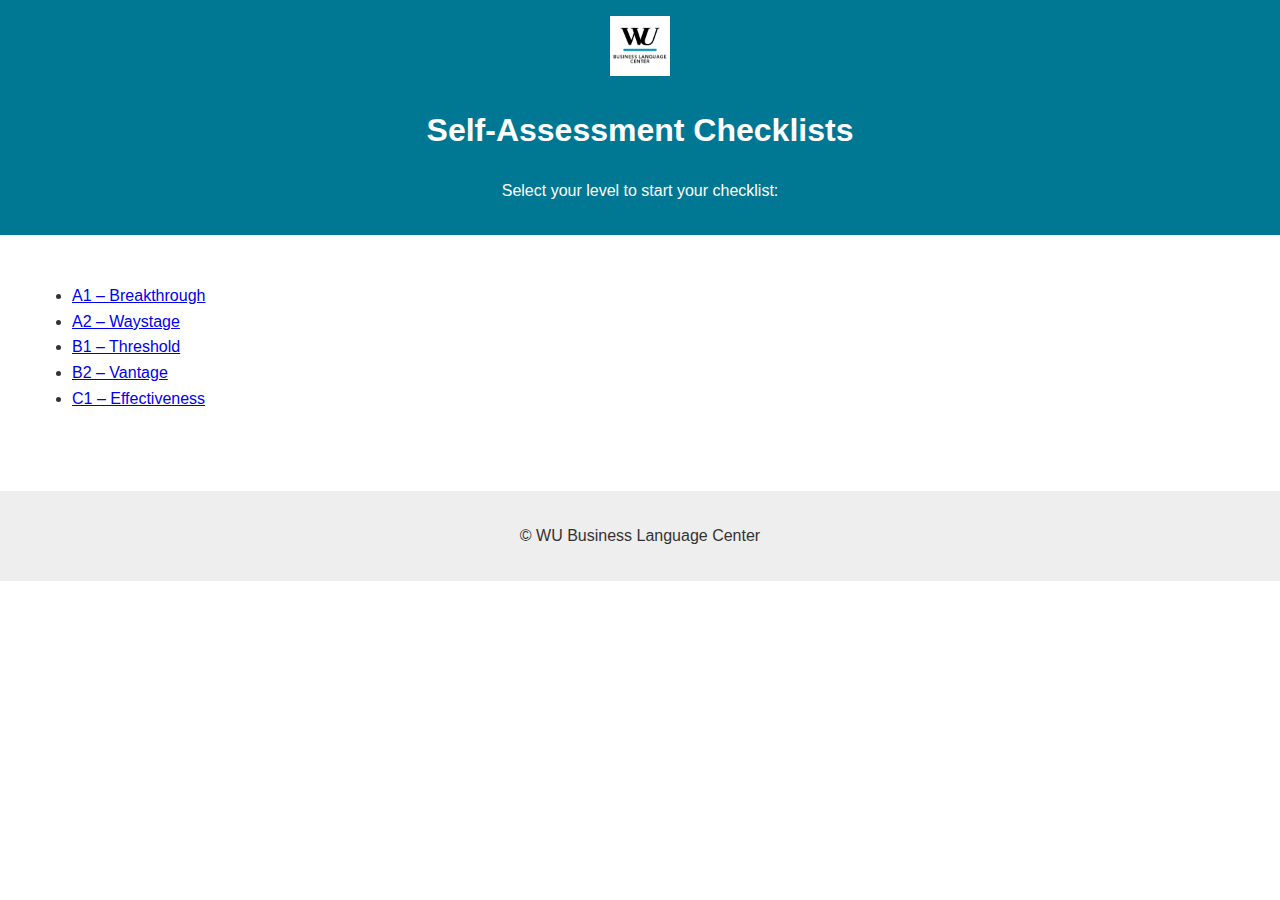
<file: index.html>
<!DOCTYPE html>
<html lang="en">
<head>
  <meta charset="UTF-8">
  <title>Self-Assessment Checklists – WU BLC</title>
  <link rel="stylesheet" href="style.css">
</head>
<body>
  <header>
    <img src="blc-logo.png" alt="WU Business Language Center Logo" class="logo">
    <h1>Self-Assessment Checklists</h1>
    <p>Select your level to start your checklist:</p>
  </header>
  <main>
    <ul class="level-list">
      <li><a href="a1.html">A1 – Breakthrough</a></li>
      <li><a href="a2.html">A2 – Waystage</a></li>
      <li><a href="b1.html">B1 – Threshold</a></li>
      <li><a href="b2.html">B2 – Vantage</a></li>
      <li><a href="c1.html">C1 – Effectiveness</a></li>
    </ul>
  </main>
  <footer>
    <p>&copy; WU Business Language Center</p>
  </footer>
</body>
</html>
</file>
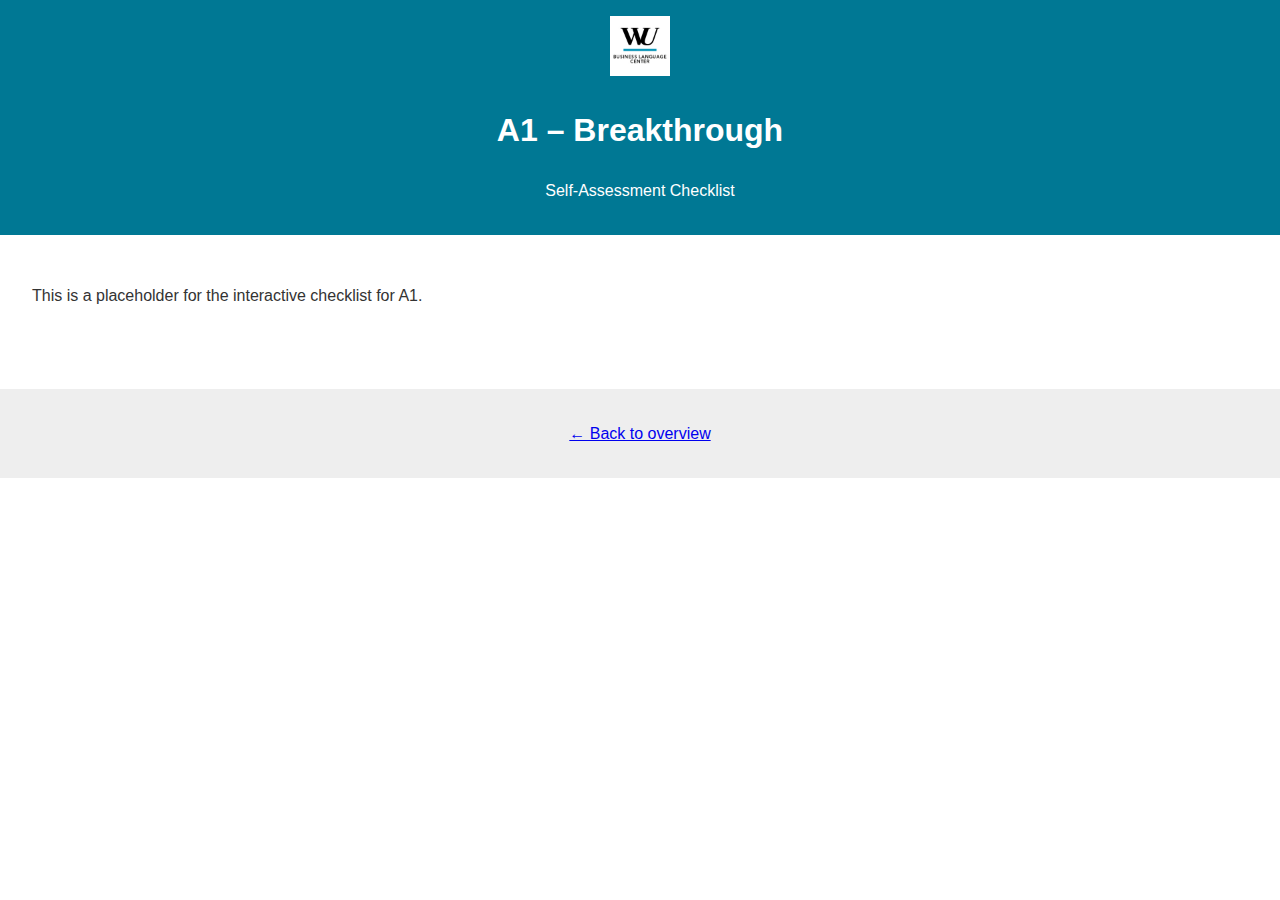
<file: a1.html>
<!DOCTYPE html>
<html lang="en">
<head>
  <meta charset="UTF-8">
  <title>A1 – Breakthrough</title>
  <link rel="stylesheet" href="style.css">
</head>
<body>
  <header>
    <img src="blc-logo.png" alt="WU Business Language Center Logo" class="logo">
    <h1>A1 – Breakthrough</h1>
    <p>Self-Assessment Checklist</p>
  </header>
  <main>
    <p>This is a placeholder for the interactive checklist for A1.</p>
    <!-- The real content is embedded in the final version -->
  </main>
  <footer>
    <p><a href="index.html">← Back to overview</a></p>
  </footer>
</body>
</html>
</file>
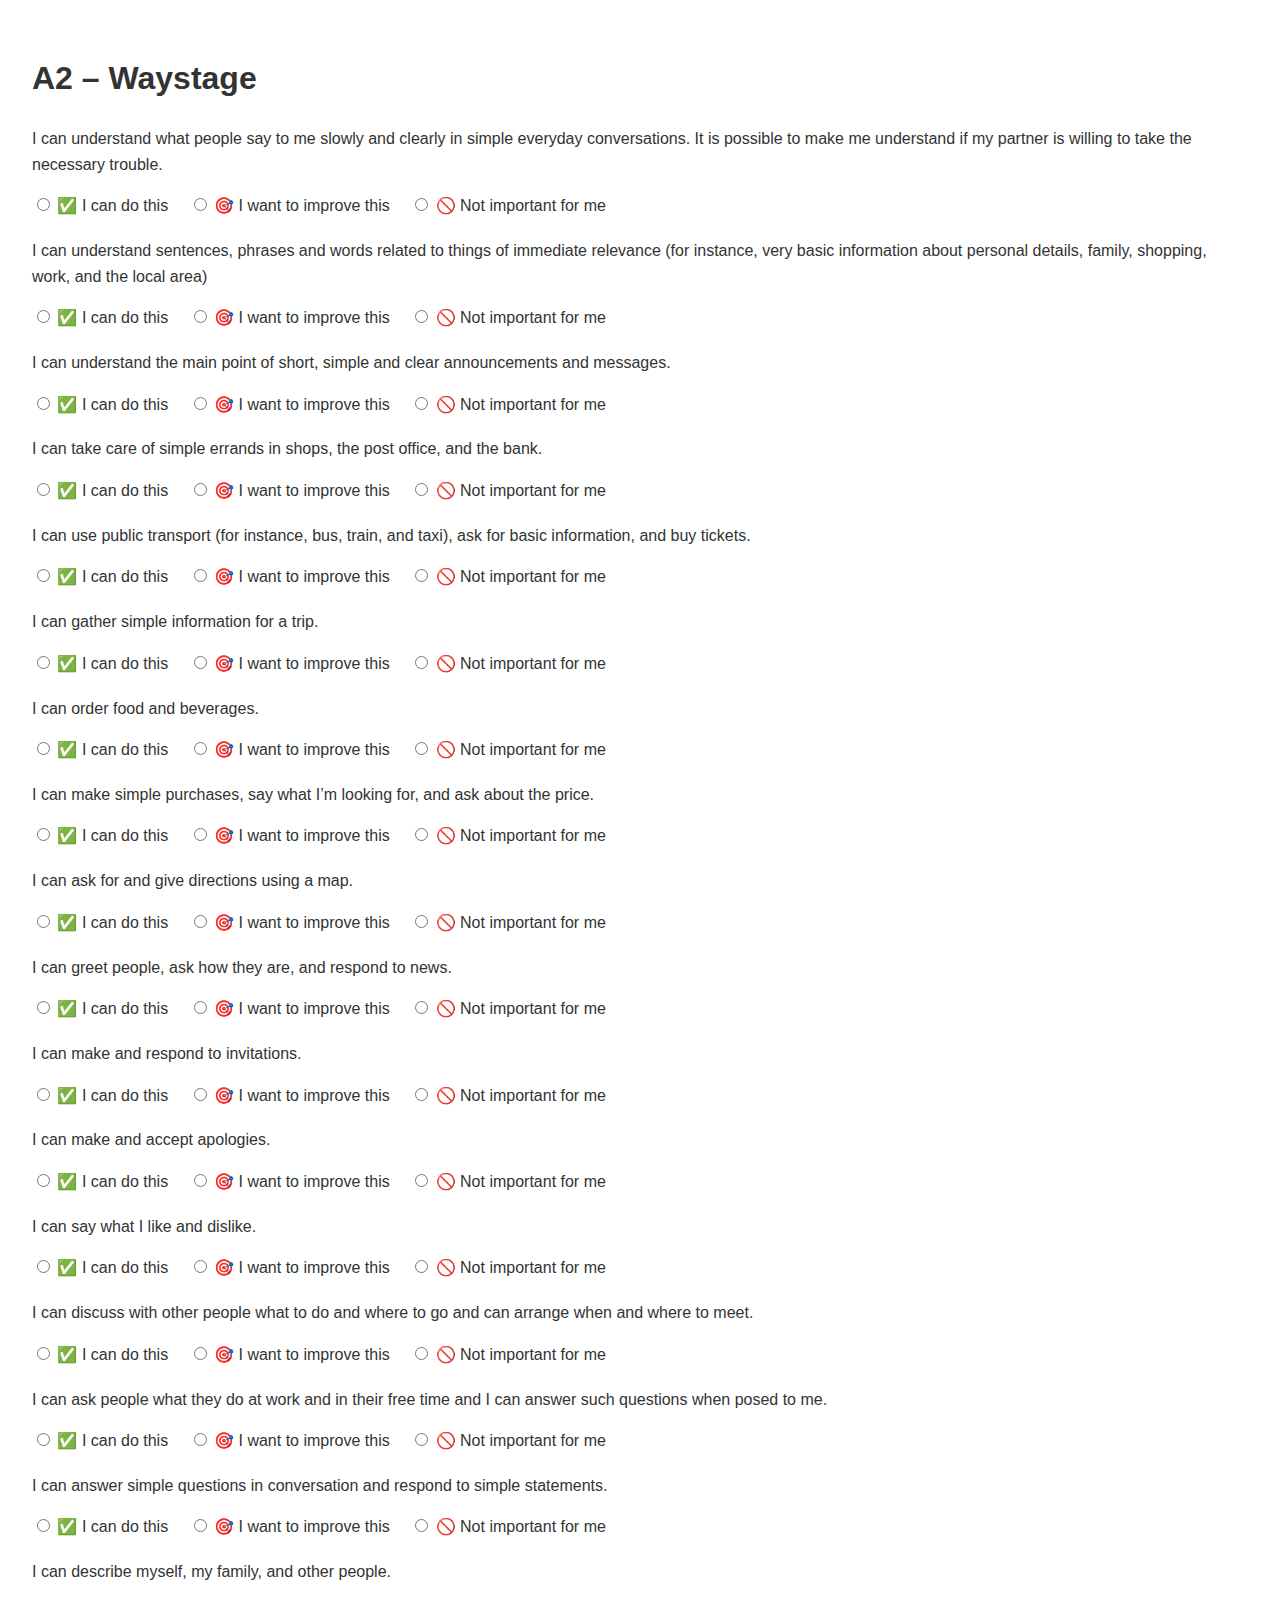
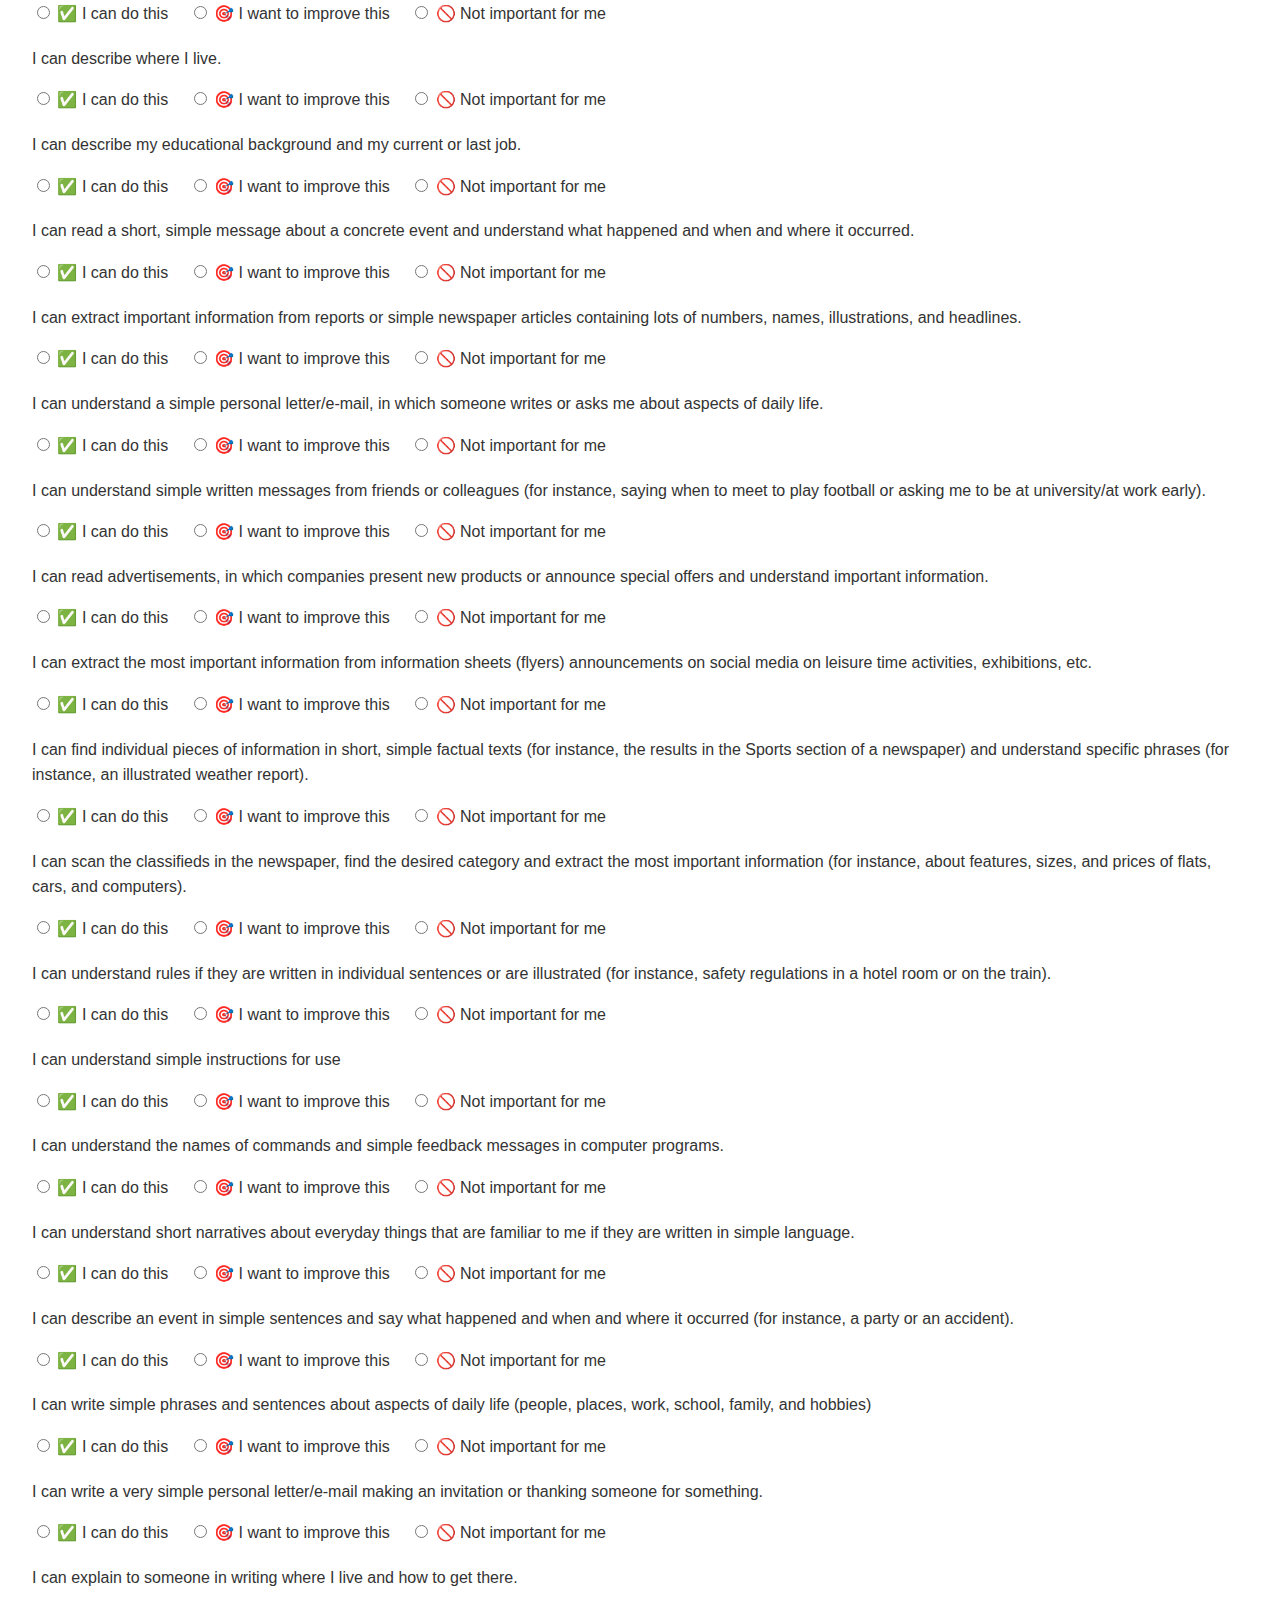
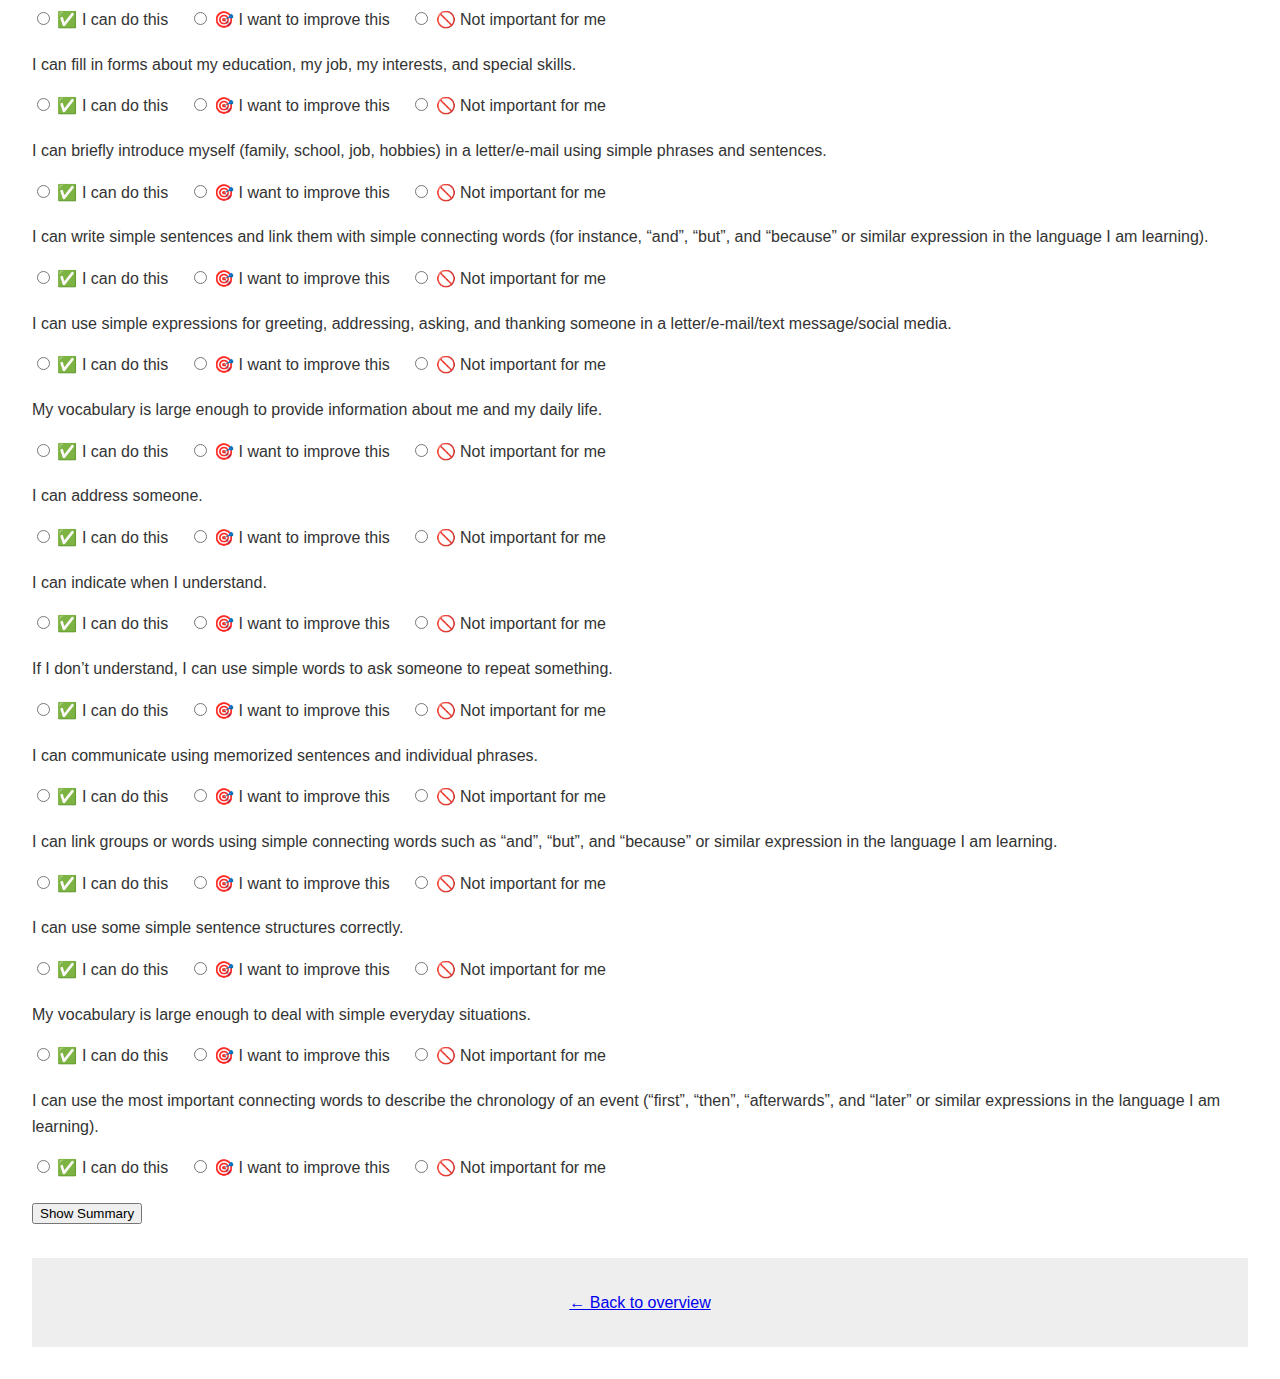
<file: a2.html>
<!DOCTYPE html>
<html lang="en">
<head>
  <meta charset="UTF-8">
  <title>A2 – Waystage</title>
  <link rel="stylesheet" href="style.css">
  <style>
    body { font-family: Arial, sans-serif; padding: 2em; }
    .question-block { margin-bottom: 1.2em; }
    label { margin-right: 1em; }
    .summary-block { margin-top: 2em; border-top: 1px solid #ccc; padding-top: 1em; }
  </style>
</head>
<body>
  <h1>A2 – Waystage</h1>
  <form id="checklistForm">
    
      <div class="question-block">
        <p>I can understand what people say to me slowly and clearly in simple everyday conversations. It is possible to make me understand if my partner is willing to take the necessary trouble.</p>
        <label><input type="radio" name="q1" value="can"> ✅ I can do this</label>
        <label><input type="radio" name="q1" value="goal"> 🎯 I want to improve this</label>
        <label><input type="radio" name="q1" value="not"> 🚫 Not important for me</label>
      </div>
        
      <div class="question-block">
        <p>I can understand sentences, phrases and words related to things of immediate relevance (for instance, very basic information about personal details, family, shopping, work, and the local area)</p>
        <label><input type="radio" name="q2" value="can"> ✅ I can do this</label>
        <label><input type="radio" name="q2" value="goal"> 🎯 I want to improve this</label>
        <label><input type="radio" name="q2" value="not"> 🚫 Not important for me</label>
      </div>
        
      <div class="question-block">
        <p>I can understand the main point of short, simple and clear announcements and messages.</p>
        <label><input type="radio" name="q3" value="can"> ✅ I can do this</label>
        <label><input type="radio" name="q3" value="goal"> 🎯 I want to improve this</label>
        <label><input type="radio" name="q3" value="not"> 🚫 Not important for me</label>
      </div>
        
      <div class="question-block">
        <p>I can take care of simple errands in shops, the post office, and the bank.</p>
        <label><input type="radio" name="q4" value="can"> ✅ I can do this</label>
        <label><input type="radio" name="q4" value="goal"> 🎯 I want to improve this</label>
        <label><input type="radio" name="q4" value="not"> 🚫 Not important for me</label>
      </div>
        
      <div class="question-block">
        <p>I can use public transport (for instance, bus, train, and taxi), ask for basic information, and buy tickets.</p>
        <label><input type="radio" name="q5" value="can"> ✅ I can do this</label>
        <label><input type="radio" name="q5" value="goal"> 🎯 I want to improve this</label>
        <label><input type="radio" name="q5" value="not"> 🚫 Not important for me</label>
      </div>
        
      <div class="question-block">
        <p>I can gather simple information for a trip.</p>
        <label><input type="radio" name="q6" value="can"> ✅ I can do this</label>
        <label><input type="radio" name="q6" value="goal"> 🎯 I want to improve this</label>
        <label><input type="radio" name="q6" value="not"> 🚫 Not important for me</label>
      </div>
        
      <div class="question-block">
        <p>I can order food and beverages.</p>
        <label><input type="radio" name="q7" value="can"> ✅ I can do this</label>
        <label><input type="radio" name="q7" value="goal"> 🎯 I want to improve this</label>
        <label><input type="radio" name="q7" value="not"> 🚫 Not important for me</label>
      </div>
        
      <div class="question-block">
        <p>I can make simple purchases, say what I’m looking for, and ask about the price.</p>
        <label><input type="radio" name="q8" value="can"> ✅ I can do this</label>
        <label><input type="radio" name="q8" value="goal"> 🎯 I want to improve this</label>
        <label><input type="radio" name="q8" value="not"> 🚫 Not important for me</label>
      </div>
        
      <div class="question-block">
        <p>I can ask for and give directions using a map.</p>
        <label><input type="radio" name="q9" value="can"> ✅ I can do this</label>
        <label><input type="radio" name="q9" value="goal"> 🎯 I want to improve this</label>
        <label><input type="radio" name="q9" value="not"> 🚫 Not important for me</label>
      </div>
        
      <div class="question-block">
        <p>I can greet people, ask how they are, and respond to news.</p>
        <label><input type="radio" name="q10" value="can"> ✅ I can do this</label>
        <label><input type="radio" name="q10" value="goal"> 🎯 I want to improve this</label>
        <label><input type="radio" name="q10" value="not"> 🚫 Not important for me</label>
      </div>
        
      <div class="question-block">
        <p>I can make and respond to invitations.</p>
        <label><input type="radio" name="q11" value="can"> ✅ I can do this</label>
        <label><input type="radio" name="q11" value="goal"> 🎯 I want to improve this</label>
        <label><input type="radio" name="q11" value="not"> 🚫 Not important for me</label>
      </div>
        
      <div class="question-block">
        <p>I can make and accept apologies.</p>
        <label><input type="radio" name="q12" value="can"> ✅ I can do this</label>
        <label><input type="radio" name="q12" value="goal"> 🎯 I want to improve this</label>
        <label><input type="radio" name="q12" value="not"> 🚫 Not important for me</label>
      </div>
        
      <div class="question-block">
        <p>I can say what I like and dislike.</p>
        <label><input type="radio" name="q13" value="can"> ✅ I can do this</label>
        <label><input type="radio" name="q13" value="goal"> 🎯 I want to improve this</label>
        <label><input type="radio" name="q13" value="not"> 🚫 Not important for me</label>
      </div>
        
      <div class="question-block">
        <p>I can discuss with other people what to do and where to go and can arrange when and where to meet.</p>
        <label><input type="radio" name="q14" value="can"> ✅ I can do this</label>
        <label><input type="radio" name="q14" value="goal"> 🎯 I want to improve this</label>
        <label><input type="radio" name="q14" value="not"> 🚫 Not important for me</label>
      </div>
        
      <div class="question-block">
        <p>I can ask people what they do at work and in their free time and I can answer such questions when posed to me.</p>
        <label><input type="radio" name="q15" value="can"> ✅ I can do this</label>
        <label><input type="radio" name="q15" value="goal"> 🎯 I want to improve this</label>
        <label><input type="radio" name="q15" value="not"> 🚫 Not important for me</label>
      </div>
        
      <div class="question-block">
        <p>I can answer simple questions in conversation and respond to simple statements.</p>
        <label><input type="radio" name="q16" value="can"> ✅ I can do this</label>
        <label><input type="radio" name="q16" value="goal"> 🎯 I want to improve this</label>
        <label><input type="radio" name="q16" value="not"> 🚫 Not important for me</label>
      </div>
        
      <div class="question-block">
        <p>I can describe myself, my family, and other people.</p>
        <label><input type="radio" name="q17" value="can"> ✅ I can do this</label>
        <label><input type="radio" name="q17" value="goal"> 🎯 I want to improve this</label>
        <label><input type="radio" name="q17" value="not"> 🚫 Not important for me</label>
      </div>
        
      <div class="question-block">
        <p>I can describe where I live.</p>
        <label><input type="radio" name="q18" value="can"> ✅ I can do this</label>
        <label><input type="radio" name="q18" value="goal"> 🎯 I want to improve this</label>
        <label><input type="radio" name="q18" value="not"> 🚫 Not important for me</label>
      </div>
        
      <div class="question-block">
        <p>I can describe my educational background and my current or last job.</p>
        <label><input type="radio" name="q19" value="can"> ✅ I can do this</label>
        <label><input type="radio" name="q19" value="goal"> 🎯 I want to improve this</label>
        <label><input type="radio" name="q19" value="not"> 🚫 Not important for me</label>
      </div>
        
      <div class="question-block">
        <p>I can read a short, simple message about a concrete event and understand what happened and when and where it occurred.</p>
        <label><input type="radio" name="q20" value="can"> ✅ I can do this</label>
        <label><input type="radio" name="q20" value="goal"> 🎯 I want to improve this</label>
        <label><input type="radio" name="q20" value="not"> 🚫 Not important for me</label>
      </div>
        
      <div class="question-block">
        <p>I can extract important information from reports or simple newspaper articles containing lots of numbers, names, illustrations, and headlines.</p>
        <label><input type="radio" name="q21" value="can"> ✅ I can do this</label>
        <label><input type="radio" name="q21" value="goal"> 🎯 I want to improve this</label>
        <label><input type="radio" name="q21" value="not"> 🚫 Not important for me</label>
      </div>
        
      <div class="question-block">
        <p>I can understand a simple personal letter/e-mail, in which someone writes or asks me about aspects of daily life.</p>
        <label><input type="radio" name="q22" value="can"> ✅ I can do this</label>
        <label><input type="radio" name="q22" value="goal"> 🎯 I want to improve this</label>
        <label><input type="radio" name="q22" value="not"> 🚫 Not important for me</label>
      </div>
        
      <div class="question-block">
        <p>I can understand simple written messages from friends or colleagues (for instance, saying when to meet to play football or asking me to be at university/at work early).</p>
        <label><input type="radio" name="q23" value="can"> ✅ I can do this</label>
        <label><input type="radio" name="q23" value="goal"> 🎯 I want to improve this</label>
        <label><input type="radio" name="q23" value="not"> 🚫 Not important for me</label>
      </div>
        
      <div class="question-block">
        <p>I can read advertisements, in which companies present new products or announce special offers and understand important information.</p>
        <label><input type="radio" name="q24" value="can"> ✅ I can do this</label>
        <label><input type="radio" name="q24" value="goal"> 🎯 I want to improve this</label>
        <label><input type="radio" name="q24" value="not"> 🚫 Not important for me</label>
      </div>
        
      <div class="question-block">
        <p>I can extract the most important information from information sheets (flyers) announcements on social media on leisure time activities, exhibitions, etc.</p>
        <label><input type="radio" name="q25" value="can"> ✅ I can do this</label>
        <label><input type="radio" name="q25" value="goal"> 🎯 I want to improve this</label>
        <label><input type="radio" name="q25" value="not"> 🚫 Not important for me</label>
      </div>
        
      <div class="question-block">
        <p>I can find individual pieces of information in short, simple factual texts (for instance, the results in the Sports section of a newspaper) and understand specific phrases (for instance, an illustrated weather report).</p>
        <label><input type="radio" name="q26" value="can"> ✅ I can do this</label>
        <label><input type="radio" name="q26" value="goal"> 🎯 I want to improve this</label>
        <label><input type="radio" name="q26" value="not"> 🚫 Not important for me</label>
      </div>
        
      <div class="question-block">
        <p>I can scan the classifieds in the newspaper, find the desired category and extract the most important information (for instance, about features, sizes, and prices of flats, cars, and computers).</p>
        <label><input type="radio" name="q27" value="can"> ✅ I can do this</label>
        <label><input type="radio" name="q27" value="goal"> 🎯 I want to improve this</label>
        <label><input type="radio" name="q27" value="not"> 🚫 Not important for me</label>
      </div>
        
      <div class="question-block">
        <p>I can understand rules if they are written in individual sentences or are illustrated (for instance, safety regulations in a hotel room or on the train).</p>
        <label><input type="radio" name="q28" value="can"> ✅ I can do this</label>
        <label><input type="radio" name="q28" value="goal"> 🎯 I want to improve this</label>
        <label><input type="radio" name="q28" value="not"> 🚫 Not important for me</label>
      </div>
        
      <div class="question-block">
        <p>I can understand simple instructions for use</p>
        <label><input type="radio" name="q29" value="can"> ✅ I can do this</label>
        <label><input type="radio" name="q29" value="goal"> 🎯 I want to improve this</label>
        <label><input type="radio" name="q29" value="not"> 🚫 Not important for me</label>
      </div>
        
      <div class="question-block">
        <p>I can understand the names of commands and simple feedback messages in computer programs.</p>
        <label><input type="radio" name="q30" value="can"> ✅ I can do this</label>
        <label><input type="radio" name="q30" value="goal"> 🎯 I want to improve this</label>
        <label><input type="radio" name="q30" value="not"> 🚫 Not important for me</label>
      </div>
        
      <div class="question-block">
        <p>I can understand short narratives about everyday things that are familiar to me if they are written in simple language.</p>
        <label><input type="radio" name="q31" value="can"> ✅ I can do this</label>
        <label><input type="radio" name="q31" value="goal"> 🎯 I want to improve this</label>
        <label><input type="radio" name="q31" value="not"> 🚫 Not important for me</label>
      </div>
        
      <div class="question-block">
        <p>I can describe an event in simple sentences and say what happened and when and where it occurred (for instance, a party or an accident).</p>
        <label><input type="radio" name="q32" value="can"> ✅ I can do this</label>
        <label><input type="radio" name="q32" value="goal"> 🎯 I want to improve this</label>
        <label><input type="radio" name="q32" value="not"> 🚫 Not important for me</label>
      </div>
        
      <div class="question-block">
        <p>I can write simple phrases and sentences about aspects of daily life (people, places, work, school, family, and hobbies)</p>
        <label><input type="radio" name="q33" value="can"> ✅ I can do this</label>
        <label><input type="radio" name="q33" value="goal"> 🎯 I want to improve this</label>
        <label><input type="radio" name="q33" value="not"> 🚫 Not important for me</label>
      </div>
        
      <div class="question-block">
        <p>I can write a very simple personal letter/e-mail making an invitation or thanking someone for something.</p>
        <label><input type="radio" name="q34" value="can"> ✅ I can do this</label>
        <label><input type="radio" name="q34" value="goal"> 🎯 I want to improve this</label>
        <label><input type="radio" name="q34" value="not"> 🚫 Not important for me</label>
      </div>
        
      <div class="question-block">
        <p>I can explain to someone in writing where I live and how to get there.</p>
        <label><input type="radio" name="q35" value="can"> ✅ I can do this</label>
        <label><input type="radio" name="q35" value="goal"> 🎯 I want to improve this</label>
        <label><input type="radio" name="q35" value="not"> 🚫 Not important for me</label>
      </div>
        
      <div class="question-block">
        <p>I can fill in forms about my education, my job, my interests, and special skills.</p>
        <label><input type="radio" name="q36" value="can"> ✅ I can do this</label>
        <label><input type="radio" name="q36" value="goal"> 🎯 I want to improve this</label>
        <label><input type="radio" name="q36" value="not"> 🚫 Not important for me</label>
      </div>
        
      <div class="question-block">
        <p>I can briefly introduce myself (family, school, job, hobbies) in a letter/e-mail using simple phrases and sentences.</p>
        <label><input type="radio" name="q37" value="can"> ✅ I can do this</label>
        <label><input type="radio" name="q37" value="goal"> 🎯 I want to improve this</label>
        <label><input type="radio" name="q37" value="not"> 🚫 Not important for me</label>
      </div>
        
      <div class="question-block">
        <p>I can write simple sentences and link them with simple connecting words (for instance, “and”, “but”, and “because” or similar expression in the language I am learning).</p>
        <label><input type="radio" name="q38" value="can"> ✅ I can do this</label>
        <label><input type="radio" name="q38" value="goal"> 🎯 I want to improve this</label>
        <label><input type="radio" name="q38" value="not"> 🚫 Not important for me</label>
      </div>
        
      <div class="question-block">
        <p>I can use simple expressions for greeting, addressing, asking, and thanking someone in a letter/e-mail/text message/social media.</p>
        <label><input type="radio" name="q39" value="can"> ✅ I can do this</label>
        <label><input type="radio" name="q39" value="goal"> 🎯 I want to improve this</label>
        <label><input type="radio" name="q39" value="not"> 🚫 Not important for me</label>
      </div>
        
      <div class="question-block">
        <p>My vocabulary is large enough to provide information about me and my daily life.</p>
        <label><input type="radio" name="q40" value="can"> ✅ I can do this</label>
        <label><input type="radio" name="q40" value="goal"> 🎯 I want to improve this</label>
        <label><input type="radio" name="q40" value="not"> 🚫 Not important for me</label>
      </div>
        
      <div class="question-block">
        <p>I can address someone.</p>
        <label><input type="radio" name="q41" value="can"> ✅ I can do this</label>
        <label><input type="radio" name="q41" value="goal"> 🎯 I want to improve this</label>
        <label><input type="radio" name="q41" value="not"> 🚫 Not important for me</label>
      </div>
        
      <div class="question-block">
        <p>I can indicate when I understand.</p>
        <label><input type="radio" name="q42" value="can"> ✅ I can do this</label>
        <label><input type="radio" name="q42" value="goal"> 🎯 I want to improve this</label>
        <label><input type="radio" name="q42" value="not"> 🚫 Not important for me</label>
      </div>
        
      <div class="question-block">
        <p>If I don’t understand, I can use simple words to ask someone to repeat something.</p>
        <label><input type="radio" name="q43" value="can"> ✅ I can do this</label>
        <label><input type="radio" name="q43" value="goal"> 🎯 I want to improve this</label>
        <label><input type="radio" name="q43" value="not"> 🚫 Not important for me</label>
      </div>
        
      <div class="question-block">
        <p>I can communicate using memorized sentences and individual phrases.</p>
        <label><input type="radio" name="q44" value="can"> ✅ I can do this</label>
        <label><input type="radio" name="q44" value="goal"> 🎯 I want to improve this</label>
        <label><input type="radio" name="q44" value="not"> 🚫 Not important for me</label>
      </div>
        
      <div class="question-block">
        <p>I can link groups or words using simple connecting words such as “and”, “but”, and “because” or similar expression in the language I am learning.</p>
        <label><input type="radio" name="q45" value="can"> ✅ I can do this</label>
        <label><input type="radio" name="q45" value="goal"> 🎯 I want to improve this</label>
        <label><input type="radio" name="q45" value="not"> 🚫 Not important for me</label>
      </div>
        
      <div class="question-block">
        <p>I can use some simple sentence structures correctly.</p>
        <label><input type="radio" name="q46" value="can"> ✅ I can do this</label>
        <label><input type="radio" name="q46" value="goal"> 🎯 I want to improve this</label>
        <label><input type="radio" name="q46" value="not"> 🚫 Not important for me</label>
      </div>
        
      <div class="question-block">
        <p>My vocabulary is large enough to deal with simple everyday situations.</p>
        <label><input type="radio" name="q47" value="can"> ✅ I can do this</label>
        <label><input type="radio" name="q47" value="goal"> 🎯 I want to improve this</label>
        <label><input type="radio" name="q47" value="not"> 🚫 Not important for me</label>
      </div>
        
      <div class="question-block">
        <p>I can use the most important connecting words to describe the chronology of an event (“first”, “then”, “afterwards”, and “later” or similar expressions in the language I am learning).</p>
        <label><input type="radio" name="q48" value="can"> ✅ I can do this</label>
        <label><input type="radio" name="q48" value="goal"> 🎯 I want to improve this</label>
        <label><input type="radio" name="q48" value="not"> 🚫 Not important for me</label>
      </div>
        
    <button type="button" onclick="showSummary()">Show Summary</button>
  </form>
  <div id="summary" class="summary-block" style="display:none;">
    <h2>📝 Your Summary</h2>
    <div><strong>✅ I can do this:</strong><ul id="canList"></ul></div>
    <div><strong>🎯 I want to improve this:</strong><ul id="goalList"></ul></div>
    <div><strong>🚫 Not important for me:</strong><ul id="notList"></ul></div>
  </div>
  <footer>
    <p><a href="index.html">← Back to overview</a></p>
  </footer>
<script>
function showSummary() {
  const summary = { can: [], goal: [], not: [] };
  const questions = document.querySelectorAll('.question-block');
  questions.forEach((block, i) => {
    const selected = block.querySelector('input[type="radio"]:checked');
    if (selected) {
      summary[selected.value].push(block.querySelector('p').textContent);
    }
  });
  document.getElementById('canList').innerHTML = summary.can.map(q => '<li>' + q + '</li>').join('');
  document.getElementById('goalList').innerHTML = summary.goal.map(q => '<li>' + q + '</li>').join('');
  document.getElementById('notList').innerHTML = summary.not.map(q => '<li>' + q + '</li>').join('');
  document.getElementById('summary').style.display = 'block';
}
</script>
</body>
</html>
</file>
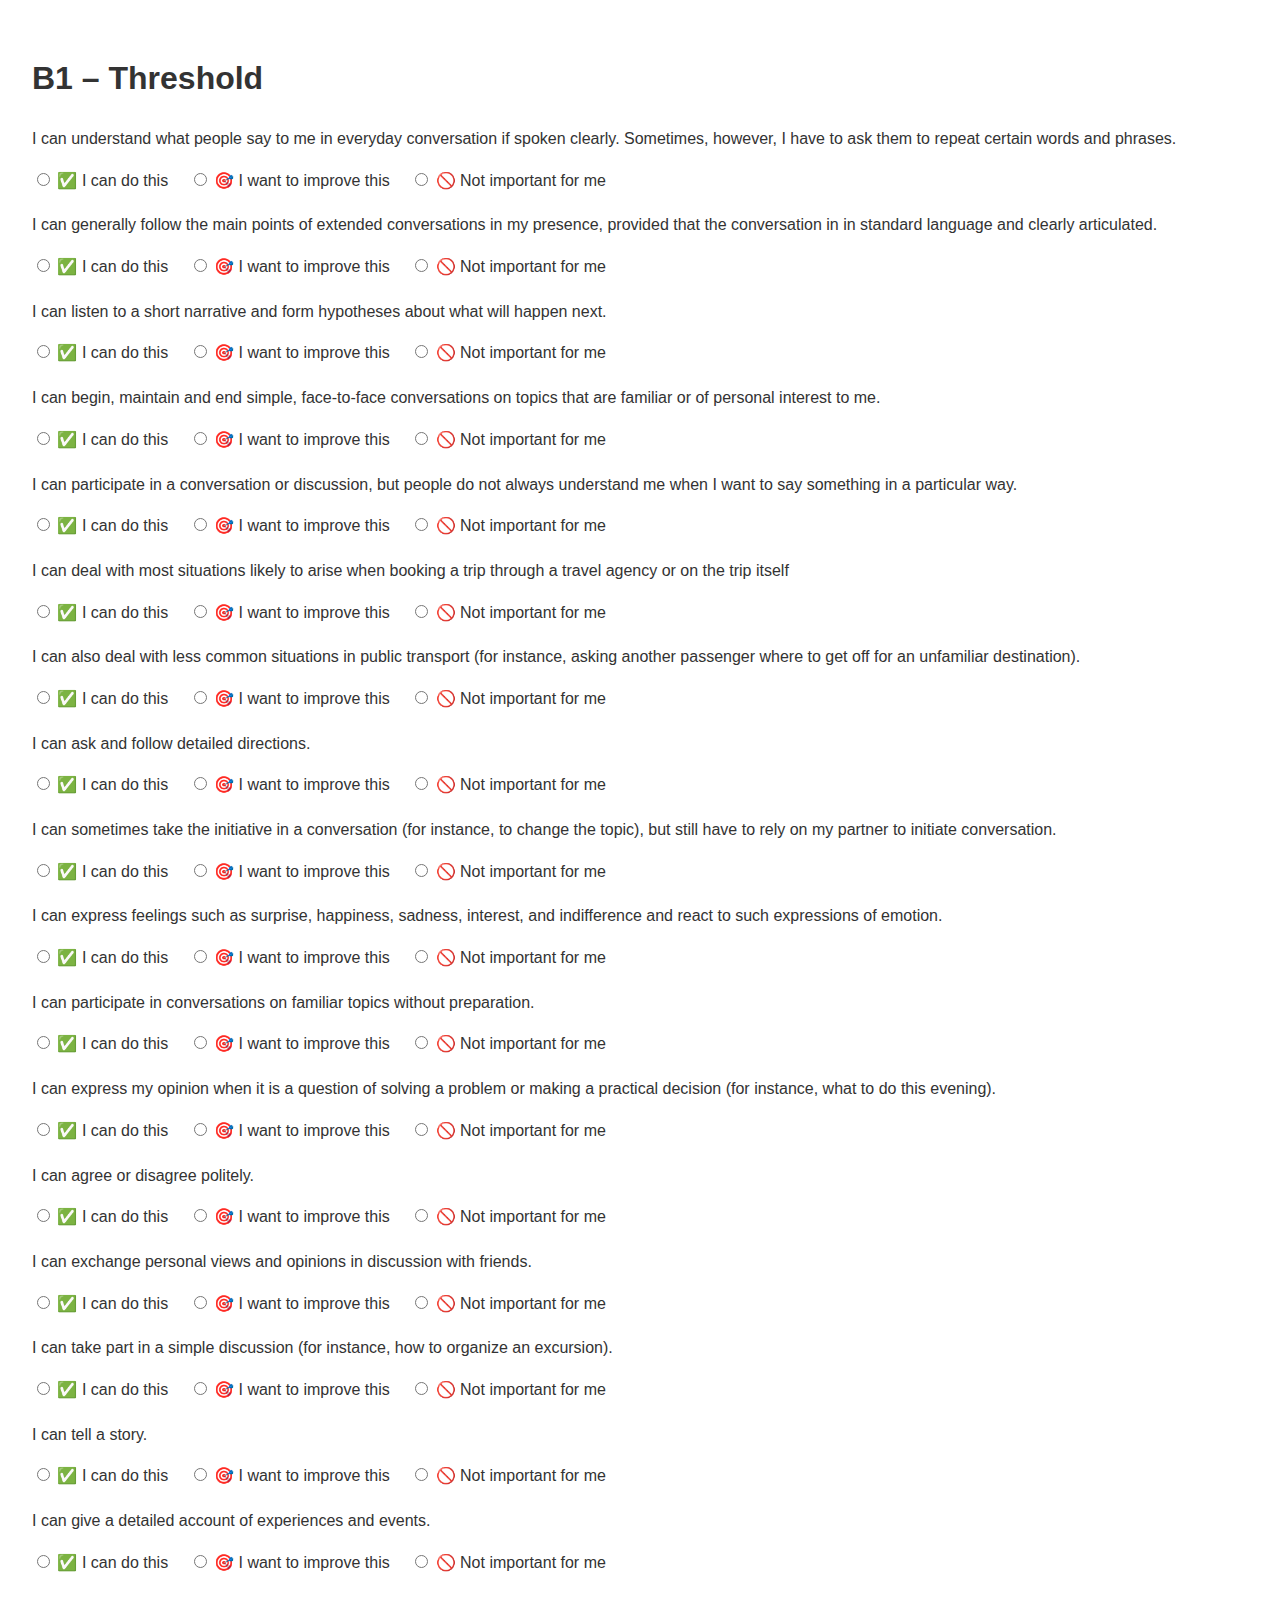
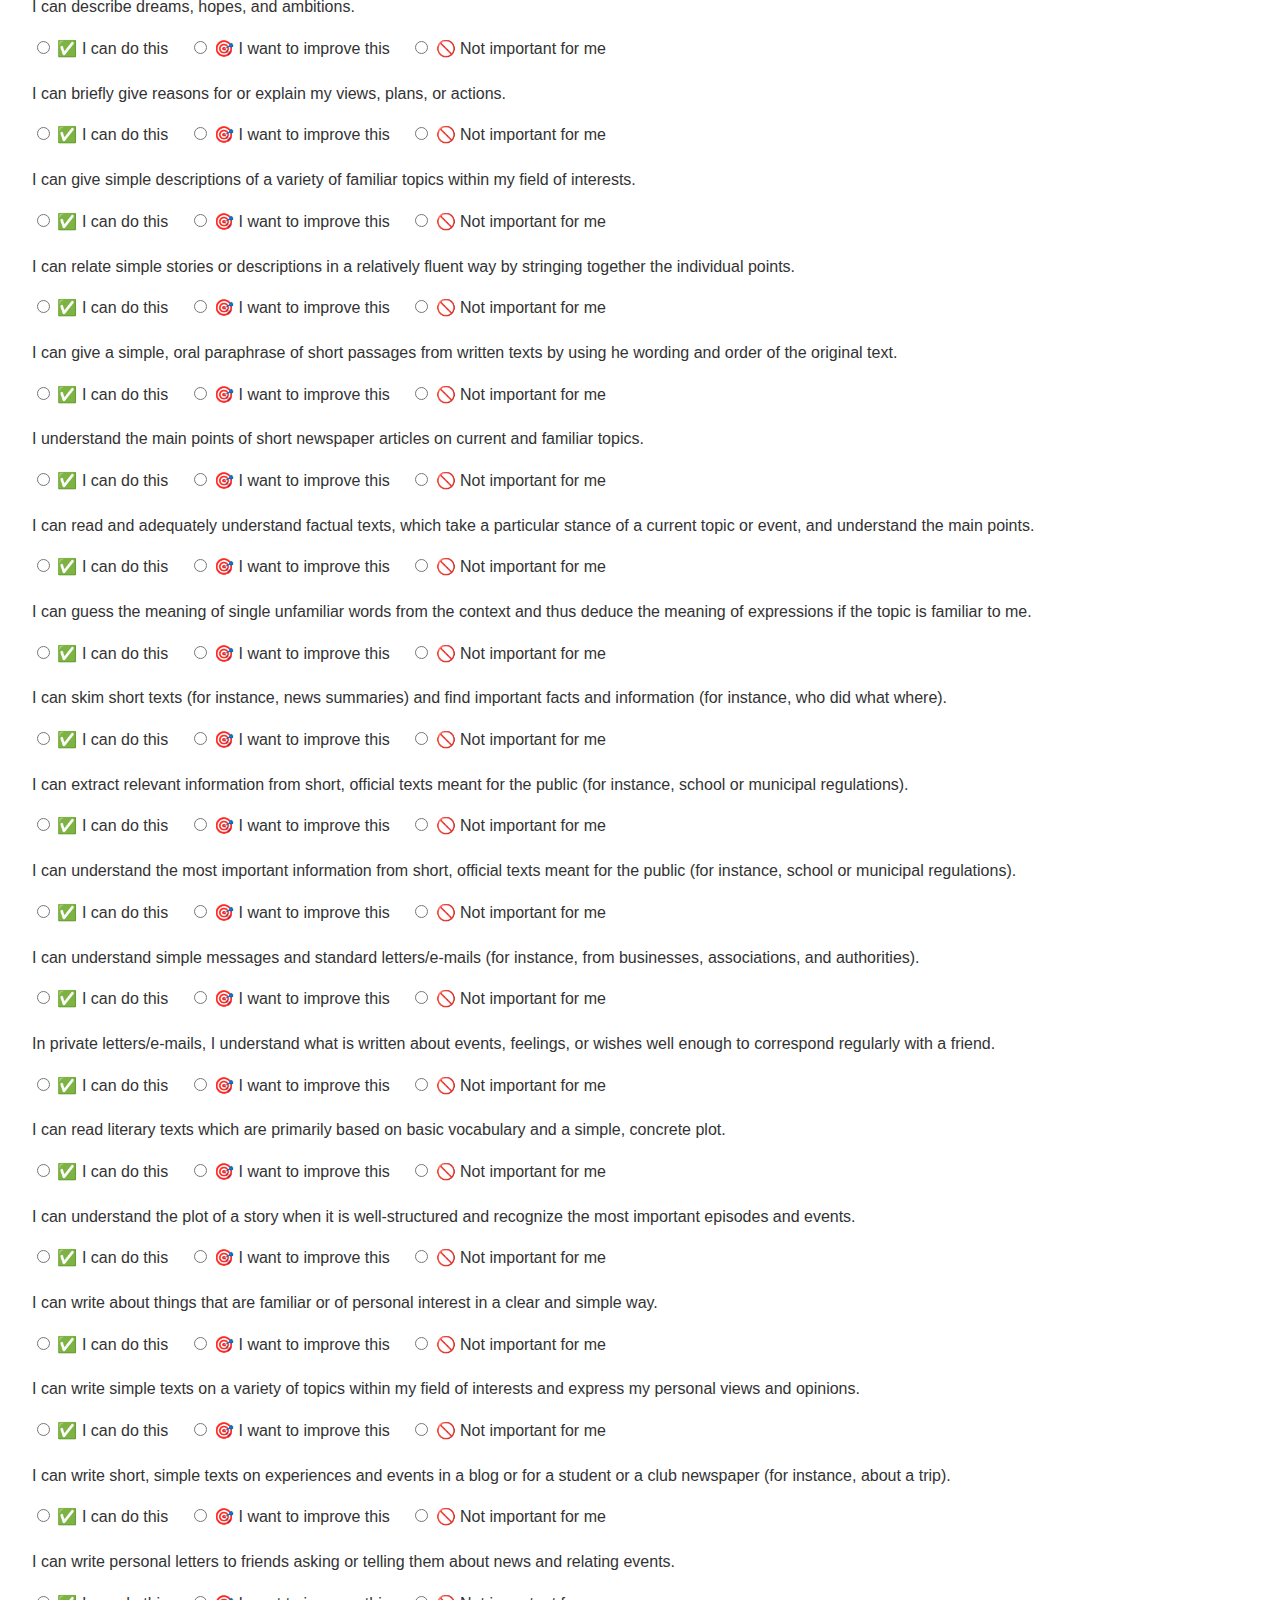
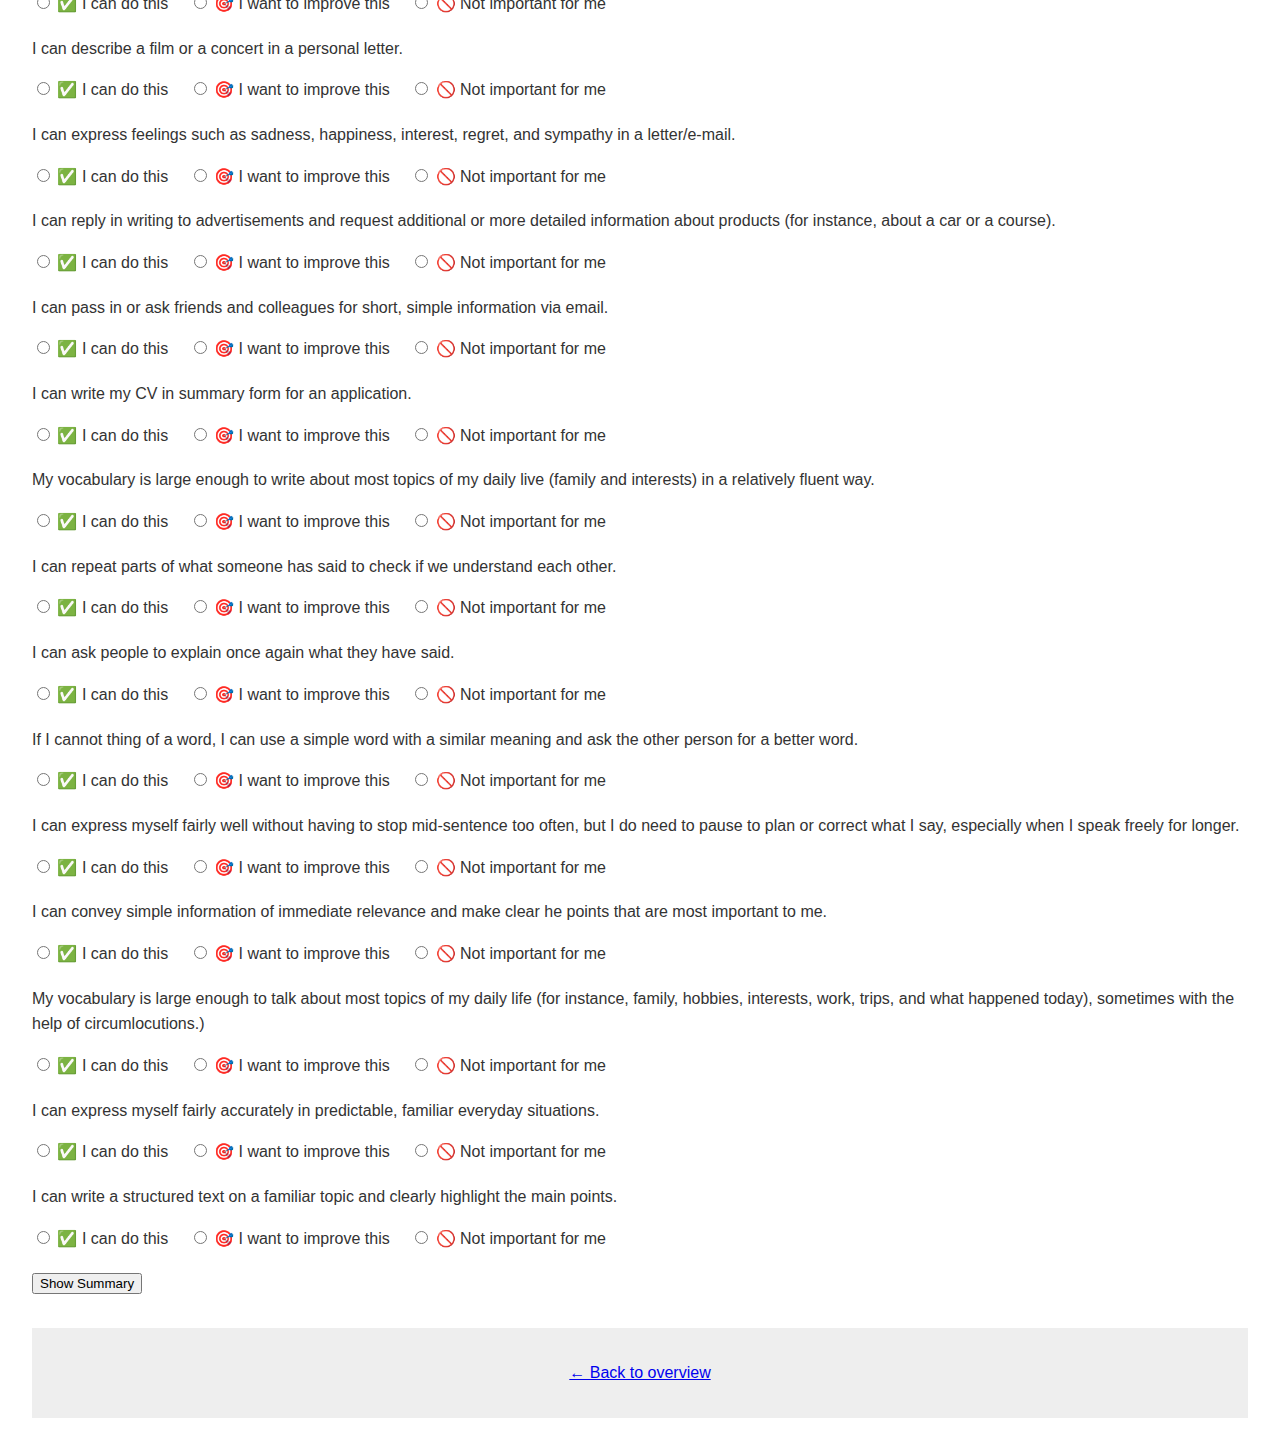
<file: b1.html>
<!DOCTYPE html>
<html lang="en">
<head>
  <meta charset="UTF-8">
  <title>B1 – Threshold</title>
  <link rel="stylesheet" href="style.css">
  <style>
    body { font-family: Arial, sans-serif; padding: 2em; }
    .question-block { margin-bottom: 1.2em; }
    label { margin-right: 1em; }
    .summary-block { margin-top: 2em; border-top: 1px solid #ccc; padding-top: 1em; }
  </style>
</head>
<body>
  <h1>B1 – Threshold</h1>
  <form id="checklistForm">
    
      <div class="question-block">
        <p>I can understand what people say to me in everyday conversation if spoken clearly. Sometimes, however, I have to ask them to repeat certain words and phrases.</p>
        <label><input type="radio" name="q1" value="can"> ✅ I can do this</label>
        <label><input type="radio" name="q1" value="goal"> 🎯 I want to improve this</label>
        <label><input type="radio" name="q1" value="not"> 🚫 Not important for me</label>
      </div>
        
      <div class="question-block">
        <p>I can generally follow the main points of extended conversations in my presence, provided that the conversation in in standard language and clearly articulated.</p>
        <label><input type="radio" name="q2" value="can"> ✅ I can do this</label>
        <label><input type="radio" name="q2" value="goal"> 🎯 I want to improve this</label>
        <label><input type="radio" name="q2" value="not"> 🚫 Not important for me</label>
      </div>
        
      <div class="question-block">
        <p>I can listen to a short narrative and form hypotheses about what will happen next.</p>
        <label><input type="radio" name="q3" value="can"> ✅ I can do this</label>
        <label><input type="radio" name="q3" value="goal"> 🎯 I want to improve this</label>
        <label><input type="radio" name="q3" value="not"> 🚫 Not important for me</label>
      </div>
        
      <div class="question-block">
        <p>I can begin, maintain and end simple, face-to-face conversations on topics that are familiar or of personal interest to me.</p>
        <label><input type="radio" name="q4" value="can"> ✅ I can do this</label>
        <label><input type="radio" name="q4" value="goal"> 🎯 I want to improve this</label>
        <label><input type="radio" name="q4" value="not"> 🚫 Not important for me</label>
      </div>
        
      <div class="question-block">
        <p>I can participate in a conversation or discussion, but people do not always understand me when I want to say something in a particular way.</p>
        <label><input type="radio" name="q5" value="can"> ✅ I can do this</label>
        <label><input type="radio" name="q5" value="goal"> 🎯 I want to improve this</label>
        <label><input type="radio" name="q5" value="not"> 🚫 Not important for me</label>
      </div>
        
      <div class="question-block">
        <p>I can deal with most situations likely to arise when booking a trip through a travel agency or on the trip itself</p>
        <label><input type="radio" name="q6" value="can"> ✅ I can do this</label>
        <label><input type="radio" name="q6" value="goal"> 🎯 I want to improve this</label>
        <label><input type="radio" name="q6" value="not"> 🚫 Not important for me</label>
      </div>
        
      <div class="question-block">
        <p>I can also deal with less common situations in public transport (for instance, asking another passenger where to get off for an unfamiliar destination).</p>
        <label><input type="radio" name="q7" value="can"> ✅ I can do this</label>
        <label><input type="radio" name="q7" value="goal"> 🎯 I want to improve this</label>
        <label><input type="radio" name="q7" value="not"> 🚫 Not important for me</label>
      </div>
        
      <div class="question-block">
        <p>I can ask and follow detailed directions.</p>
        <label><input type="radio" name="q8" value="can"> ✅ I can do this</label>
        <label><input type="radio" name="q8" value="goal"> 🎯 I want to improve this</label>
        <label><input type="radio" name="q8" value="not"> 🚫 Not important for me</label>
      </div>
        
      <div class="question-block">
        <p>I can sometimes take the initiative in a conversation (for instance, to change the topic), but still have to rely on my partner to initiate conversation.</p>
        <label><input type="radio" name="q9" value="can"> ✅ I can do this</label>
        <label><input type="radio" name="q9" value="goal"> 🎯 I want to improve this</label>
        <label><input type="radio" name="q9" value="not"> 🚫 Not important for me</label>
      </div>
        
      <div class="question-block">
        <p>I can express feelings such as surprise, happiness, sadness, interest, and indifference and react to such expressions of emotion.</p>
        <label><input type="radio" name="q10" value="can"> ✅ I can do this</label>
        <label><input type="radio" name="q10" value="goal"> 🎯 I want to improve this</label>
        <label><input type="radio" name="q10" value="not"> 🚫 Not important for me</label>
      </div>
        
      <div class="question-block">
        <p>I can participate in conversations on familiar topics without preparation.</p>
        <label><input type="radio" name="q11" value="can"> ✅ I can do this</label>
        <label><input type="radio" name="q11" value="goal"> 🎯 I want to improve this</label>
        <label><input type="radio" name="q11" value="not"> 🚫 Not important for me</label>
      </div>
        
      <div class="question-block">
        <p>I can express my opinion when it is a question of solving a problem or making a practical decision (for instance, what to do this evening).</p>
        <label><input type="radio" name="q12" value="can"> ✅ I can do this</label>
        <label><input type="radio" name="q12" value="goal"> 🎯 I want to improve this</label>
        <label><input type="radio" name="q12" value="not"> 🚫 Not important for me</label>
      </div>
        
      <div class="question-block">
        <p>I can agree or disagree politely.</p>
        <label><input type="radio" name="q13" value="can"> ✅ I can do this</label>
        <label><input type="radio" name="q13" value="goal"> 🎯 I want to improve this</label>
        <label><input type="radio" name="q13" value="not"> 🚫 Not important for me</label>
      </div>
        
      <div class="question-block">
        <p>I can exchange personal views and opinions in discussion with friends.</p>
        <label><input type="radio" name="q14" value="can"> ✅ I can do this</label>
        <label><input type="radio" name="q14" value="goal"> 🎯 I want to improve this</label>
        <label><input type="radio" name="q14" value="not"> 🚫 Not important for me</label>
      </div>
        
      <div class="question-block">
        <p>I can take part in a simple discussion (for instance, how to organize an excursion).</p>
        <label><input type="radio" name="q15" value="can"> ✅ I can do this</label>
        <label><input type="radio" name="q15" value="goal"> 🎯 I want to improve this</label>
        <label><input type="radio" name="q15" value="not"> 🚫 Not important for me</label>
      </div>
        
      <div class="question-block">
        <p>I can tell a story.</p>
        <label><input type="radio" name="q16" value="can"> ✅ I can do this</label>
        <label><input type="radio" name="q16" value="goal"> 🎯 I want to improve this</label>
        <label><input type="radio" name="q16" value="not"> 🚫 Not important for me</label>
      </div>
        
      <div class="question-block">
        <p>I can give a detailed account of experiences and events.</p>
        <label><input type="radio" name="q17" value="can"> ✅ I can do this</label>
        <label><input type="radio" name="q17" value="goal"> 🎯 I want to improve this</label>
        <label><input type="radio" name="q17" value="not"> 🚫 Not important for me</label>
      </div>
        
      <div class="question-block">
        <p>I can describe dreams, hopes, and ambitions.</p>
        <label><input type="radio" name="q18" value="can"> ✅ I can do this</label>
        <label><input type="radio" name="q18" value="goal"> 🎯 I want to improve this</label>
        <label><input type="radio" name="q18" value="not"> 🚫 Not important for me</label>
      </div>
        
      <div class="question-block">
        <p>I can briefly give reasons for or explain my views, plans, or actions.</p>
        <label><input type="radio" name="q19" value="can"> ✅ I can do this</label>
        <label><input type="radio" name="q19" value="goal"> 🎯 I want to improve this</label>
        <label><input type="radio" name="q19" value="not"> 🚫 Not important for me</label>
      </div>
        
      <div class="question-block">
        <p>I can give simple descriptions of a variety of familiar topics within my field of interests.</p>
        <label><input type="radio" name="q20" value="can"> ✅ I can do this</label>
        <label><input type="radio" name="q20" value="goal"> 🎯 I want to improve this</label>
        <label><input type="radio" name="q20" value="not"> 🚫 Not important for me</label>
      </div>
        
      <div class="question-block">
        <p>I can relate simple stories or descriptions in a relatively fluent way by stringing together the individual points.</p>
        <label><input type="radio" name="q21" value="can"> ✅ I can do this</label>
        <label><input type="radio" name="q21" value="goal"> 🎯 I want to improve this</label>
        <label><input type="radio" name="q21" value="not"> 🚫 Not important for me</label>
      </div>
        
      <div class="question-block">
        <p>I can give a simple, oral paraphrase of short passages from written texts by using he wording and order of the original text.</p>
        <label><input type="radio" name="q22" value="can"> ✅ I can do this</label>
        <label><input type="radio" name="q22" value="goal"> 🎯 I want to improve this</label>
        <label><input type="radio" name="q22" value="not"> 🚫 Not important for me</label>
      </div>
        
      <div class="question-block">
        <p>I understand the main points of short newspaper articles on current and familiar topics.</p>
        <label><input type="radio" name="q23" value="can"> ✅ I can do this</label>
        <label><input type="radio" name="q23" value="goal"> 🎯 I want to improve this</label>
        <label><input type="radio" name="q23" value="not"> 🚫 Not important for me</label>
      </div>
        
      <div class="question-block">
        <p>I can read and adequately understand factual texts, which take a particular stance of a current topic or event, and understand the main points.</p>
        <label><input type="radio" name="q24" value="can"> ✅ I can do this</label>
        <label><input type="radio" name="q24" value="goal"> 🎯 I want to improve this</label>
        <label><input type="radio" name="q24" value="not"> 🚫 Not important for me</label>
      </div>
        
      <div class="question-block">
        <p>I can guess the meaning of single unfamiliar words from the context and thus deduce the meaning of expressions if the topic is familiar to me.</p>
        <label><input type="radio" name="q25" value="can"> ✅ I can do this</label>
        <label><input type="radio" name="q25" value="goal"> 🎯 I want to improve this</label>
        <label><input type="radio" name="q25" value="not"> 🚫 Not important for me</label>
      </div>
        
      <div class="question-block">
        <p>I can skim short texts (for instance, news summaries) and find important facts and information (for instance, who did what where).</p>
        <label><input type="radio" name="q26" value="can"> ✅ I can do this</label>
        <label><input type="radio" name="q26" value="goal"> 🎯 I want to improve this</label>
        <label><input type="radio" name="q26" value="not"> 🚫 Not important for me</label>
      </div>
        
      <div class="question-block">
        <p>I can extract relevant information from short, official texts meant for the public (for instance, school or municipal regulations).</p>
        <label><input type="radio" name="q27" value="can"> ✅ I can do this</label>
        <label><input type="radio" name="q27" value="goal"> 🎯 I want to improve this</label>
        <label><input type="radio" name="q27" value="not"> 🚫 Not important for me</label>
      </div>
        
      <div class="question-block">
        <p>I can understand the most important information from short, official texts meant for the public (for instance, school or municipal regulations).</p>
        <label><input type="radio" name="q28" value="can"> ✅ I can do this</label>
        <label><input type="radio" name="q28" value="goal"> 🎯 I want to improve this</label>
        <label><input type="radio" name="q28" value="not"> 🚫 Not important for me</label>
      </div>
        
      <div class="question-block">
        <p>I can understand simple messages and standard letters/e-mails (for instance, from businesses, associations, and authorities).</p>
        <label><input type="radio" name="q29" value="can"> ✅ I can do this</label>
        <label><input type="radio" name="q29" value="goal"> 🎯 I want to improve this</label>
        <label><input type="radio" name="q29" value="not"> 🚫 Not important for me</label>
      </div>
        
      <div class="question-block">
        <p>In private letters/e-mails, I understand what is written about events, feelings, or wishes well enough to correspond regularly with a friend.</p>
        <label><input type="radio" name="q30" value="can"> ✅ I can do this</label>
        <label><input type="radio" name="q30" value="goal"> 🎯 I want to improve this</label>
        <label><input type="radio" name="q30" value="not"> 🚫 Not important for me</label>
      </div>
        
      <div class="question-block">
        <p>I can read literary texts which are primarily based on basic vocabulary and a simple, concrete plot.</p>
        <label><input type="radio" name="q31" value="can"> ✅ I can do this</label>
        <label><input type="radio" name="q31" value="goal"> 🎯 I want to improve this</label>
        <label><input type="radio" name="q31" value="not"> 🚫 Not important for me</label>
      </div>
        
      <div class="question-block">
        <p>I can understand the plot of a story when it is well-structured and recognize the most important episodes and events.</p>
        <label><input type="radio" name="q32" value="can"> ✅ I can do this</label>
        <label><input type="radio" name="q32" value="goal"> 🎯 I want to improve this</label>
        <label><input type="radio" name="q32" value="not"> 🚫 Not important for me</label>
      </div>
        
      <div class="question-block">
        <p>I can write about things that are familiar or of personal interest in a clear and simple way.</p>
        <label><input type="radio" name="q33" value="can"> ✅ I can do this</label>
        <label><input type="radio" name="q33" value="goal"> 🎯 I want to improve this</label>
        <label><input type="radio" name="q33" value="not"> 🚫 Not important for me</label>
      </div>
        
      <div class="question-block">
        <p>I can write simple texts on a variety of topics within my field of interests and express my personal views and opinions.</p>
        <label><input type="radio" name="q34" value="can"> ✅ I can do this</label>
        <label><input type="radio" name="q34" value="goal"> 🎯 I want to improve this</label>
        <label><input type="radio" name="q34" value="not"> 🚫 Not important for me</label>
      </div>
        
      <div class="question-block">
        <p>I can write short, simple texts on experiences and events in a blog or for a student or a club newspaper (for instance, about a trip).</p>
        <label><input type="radio" name="q35" value="can"> ✅ I can do this</label>
        <label><input type="radio" name="q35" value="goal"> 🎯 I want to improve this</label>
        <label><input type="radio" name="q35" value="not"> 🚫 Not important for me</label>
      </div>
        
      <div class="question-block">
        <p>I can write personal letters to friends asking or telling them about news and relating events.</p>
        <label><input type="radio" name="q36" value="can"> ✅ I can do this</label>
        <label><input type="radio" name="q36" value="goal"> 🎯 I want to improve this</label>
        <label><input type="radio" name="q36" value="not"> 🚫 Not important for me</label>
      </div>
        
      <div class="question-block">
        <p>I can describe a film or a concert in a personal letter.</p>
        <label><input type="radio" name="q37" value="can"> ✅ I can do this</label>
        <label><input type="radio" name="q37" value="goal"> 🎯 I want to improve this</label>
        <label><input type="radio" name="q37" value="not"> 🚫 Not important for me</label>
      </div>
        
      <div class="question-block">
        <p>I can express feelings such as sadness, happiness, interest, regret, and sympathy in a letter/e-mail.</p>
        <label><input type="radio" name="q38" value="can"> ✅ I can do this</label>
        <label><input type="radio" name="q38" value="goal"> 🎯 I want to improve this</label>
        <label><input type="radio" name="q38" value="not"> 🚫 Not important for me</label>
      </div>
        
      <div class="question-block">
        <p>I can reply in writing to advertisements and request additional or more detailed information about products (for instance, about a car or a course).</p>
        <label><input type="radio" name="q39" value="can"> ✅ I can do this</label>
        <label><input type="radio" name="q39" value="goal"> 🎯 I want to improve this</label>
        <label><input type="radio" name="q39" value="not"> 🚫 Not important for me</label>
      </div>
        
      <div class="question-block">
        <p>I can pass in or ask friends and colleagues for short, simple information via email.</p>
        <label><input type="radio" name="q40" value="can"> ✅ I can do this</label>
        <label><input type="radio" name="q40" value="goal"> 🎯 I want to improve this</label>
        <label><input type="radio" name="q40" value="not"> 🚫 Not important for me</label>
      </div>
        
      <div class="question-block">
        <p>I can write my CV in summary form for an application.</p>
        <label><input type="radio" name="q41" value="can"> ✅ I can do this</label>
        <label><input type="radio" name="q41" value="goal"> 🎯 I want to improve this</label>
        <label><input type="radio" name="q41" value="not"> 🚫 Not important for me</label>
      </div>
        
      <div class="question-block">
        <p>My vocabulary is large enough to write about most topics of my daily live (family and interests) in a relatively fluent way.</p>
        <label><input type="radio" name="q42" value="can"> ✅ I can do this</label>
        <label><input type="radio" name="q42" value="goal"> 🎯 I want to improve this</label>
        <label><input type="radio" name="q42" value="not"> 🚫 Not important for me</label>
      </div>
        
      <div class="question-block">
        <p>I can repeat parts of what someone has said to check if we understand each other.</p>
        <label><input type="radio" name="q43" value="can"> ✅ I can do this</label>
        <label><input type="radio" name="q43" value="goal"> 🎯 I want to improve this</label>
        <label><input type="radio" name="q43" value="not"> 🚫 Not important for me</label>
      </div>
        
      <div class="question-block">
        <p>I can ask people to explain once again what they have said.</p>
        <label><input type="radio" name="q44" value="can"> ✅ I can do this</label>
        <label><input type="radio" name="q44" value="goal"> 🎯 I want to improve this</label>
        <label><input type="radio" name="q44" value="not"> 🚫 Not important for me</label>
      </div>
        
      <div class="question-block">
        <p>If I cannot thing of a word, I can use a simple word with a similar meaning and ask the other person for a better word.</p>
        <label><input type="radio" name="q45" value="can"> ✅ I can do this</label>
        <label><input type="radio" name="q45" value="goal"> 🎯 I want to improve this</label>
        <label><input type="radio" name="q45" value="not"> 🚫 Not important for me</label>
      </div>
        
      <div class="question-block">
        <p>I can express myself fairly well without having to stop mid-sentence too often, but I do need to pause to plan or correct what I say, especially when I speak freely for longer.</p>
        <label><input type="radio" name="q46" value="can"> ✅ I can do this</label>
        <label><input type="radio" name="q46" value="goal"> 🎯 I want to improve this</label>
        <label><input type="radio" name="q46" value="not"> 🚫 Not important for me</label>
      </div>
        
      <div class="question-block">
        <p>I can convey simple information of immediate relevance and make clear he points that are most important to me.</p>
        <label><input type="radio" name="q47" value="can"> ✅ I can do this</label>
        <label><input type="radio" name="q47" value="goal"> 🎯 I want to improve this</label>
        <label><input type="radio" name="q47" value="not"> 🚫 Not important for me</label>
      </div>
        
      <div class="question-block">
        <p>My vocabulary is large enough to talk about most topics of my daily life (for instance, family, hobbies, interests, work, trips, and what happened today), sometimes with the help of circumlocutions.)</p>
        <label><input type="radio" name="q48" value="can"> ✅ I can do this</label>
        <label><input type="radio" name="q48" value="goal"> 🎯 I want to improve this</label>
        <label><input type="radio" name="q48" value="not"> 🚫 Not important for me</label>
      </div>
        
      <div class="question-block">
        <p>I can express myself fairly accurately in predictable, familiar everyday situations.</p>
        <label><input type="radio" name="q49" value="can"> ✅ I can do this</label>
        <label><input type="radio" name="q49" value="goal"> 🎯 I want to improve this</label>
        <label><input type="radio" name="q49" value="not"> 🚫 Not important for me</label>
      </div>
        
      <div class="question-block">
        <p>I can write a structured text on a familiar topic and clearly highlight the main points.</p>
        <label><input type="radio" name="q50" value="can"> ✅ I can do this</label>
        <label><input type="radio" name="q50" value="goal"> 🎯 I want to improve this</label>
        <label><input type="radio" name="q50" value="not"> 🚫 Not important for me</label>
      </div>
        
    <button type="button" onclick="showSummary()">Show Summary</button>
  </form>
  <div id="summary" class="summary-block" style="display:none;">
    <h2>📝 Your Summary</h2>
    <div><strong>✅ I can do this:</strong><ul id="canList"></ul></div>
    <div><strong>🎯 I want to improve this:</strong><ul id="goalList"></ul></div>
    <div><strong>🚫 Not important for me:</strong><ul id="notList"></ul></div>
  </div>
  <footer>
    <p><a href="index.html">← Back to overview</a></p>
  </footer>
  
<script>
function showSummary() {
  const summary = { can: [], goal: [], not: [] };
  const questions = document.querySelectorAll('.question-block');
  questions.forEach((block, i) => {
    const selected = block.querySelector('input[type="radio"]:checked');
    if (selected) {
      summary[selected.value].push(block.querySelector('p').textContent);
    }
  });
  document.getElementById('canList').innerHTML = summary.can.map(q => '<li>' + q + '</li>').join('');
  document.getElementById('goalList').innerHTML = summary.goal.map(q => '<li>' + q + '</li>').join('');
  document.getElementById('notList').innerHTML = summary.not.map(q => '<li>' + q + '</li>').join('');
  document.getElementById('summary').style.display = 'block';
}
</script>
</body>
</html>
</file>
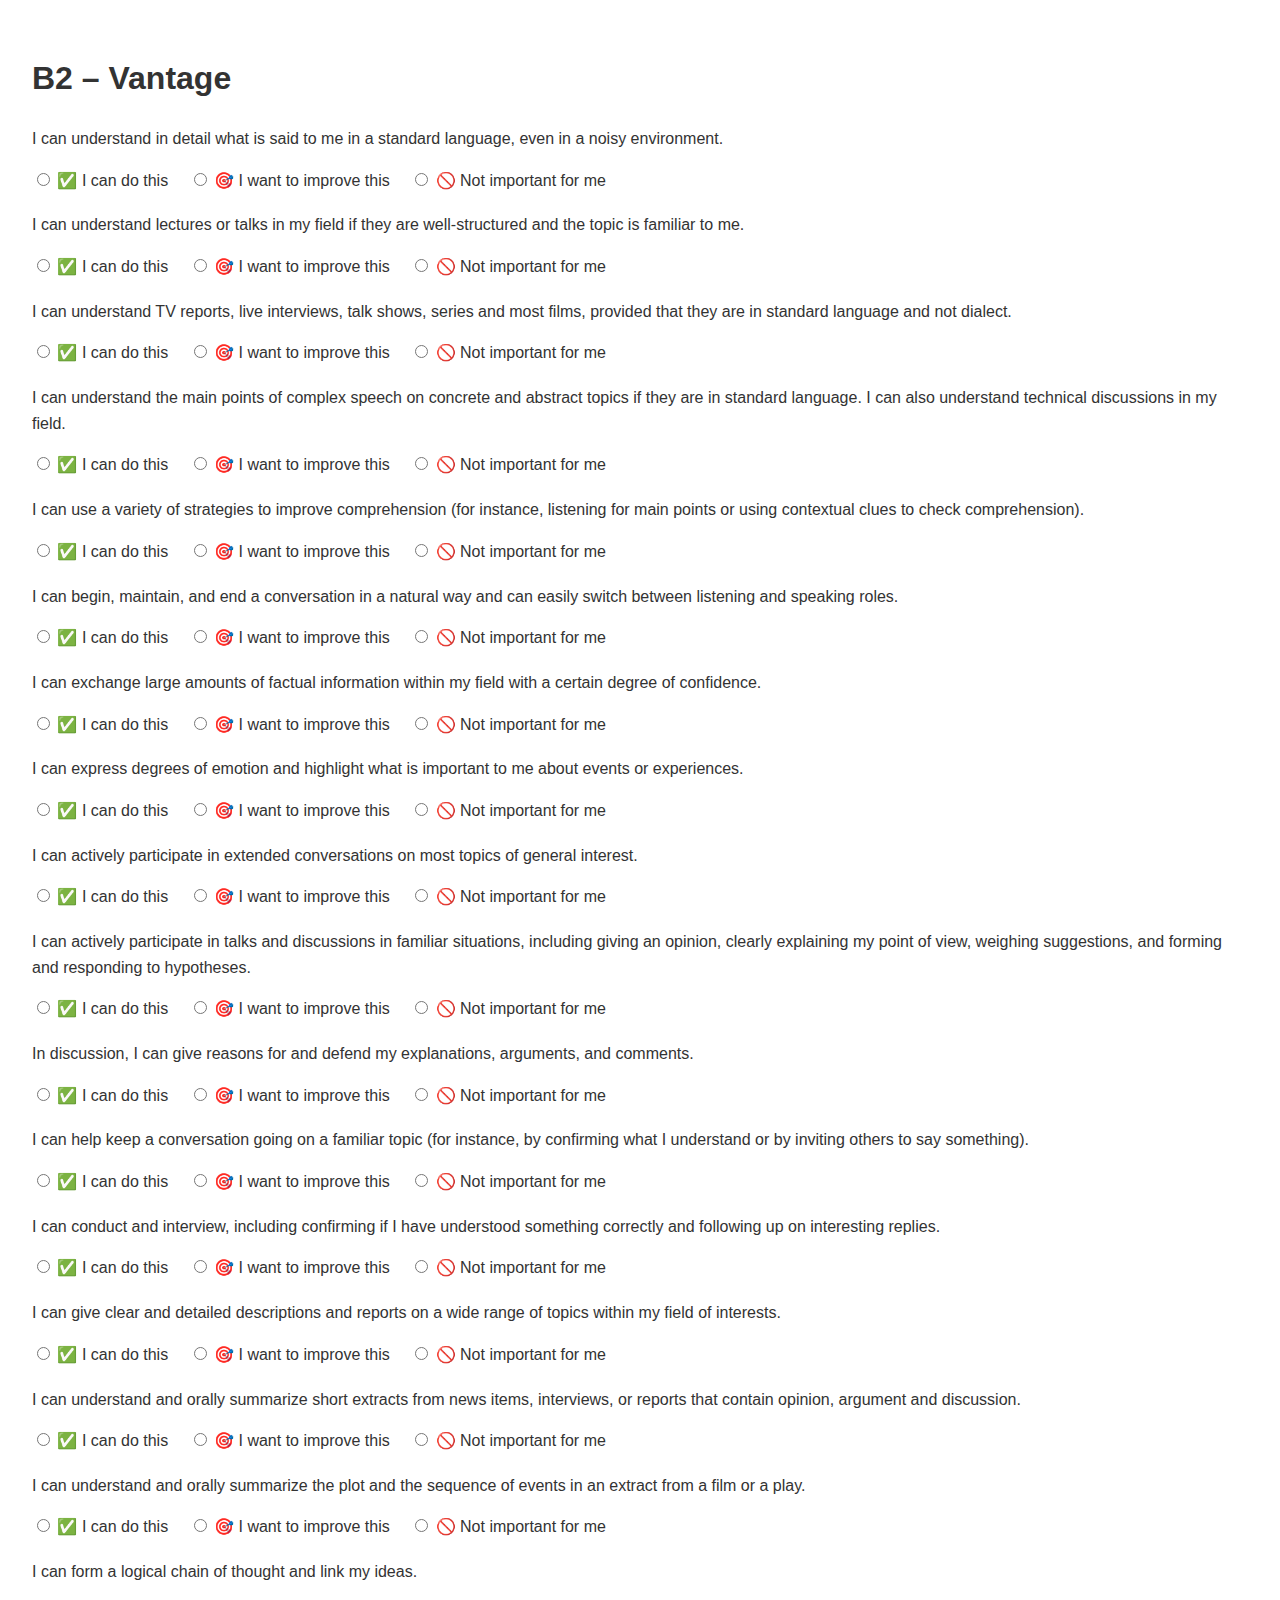
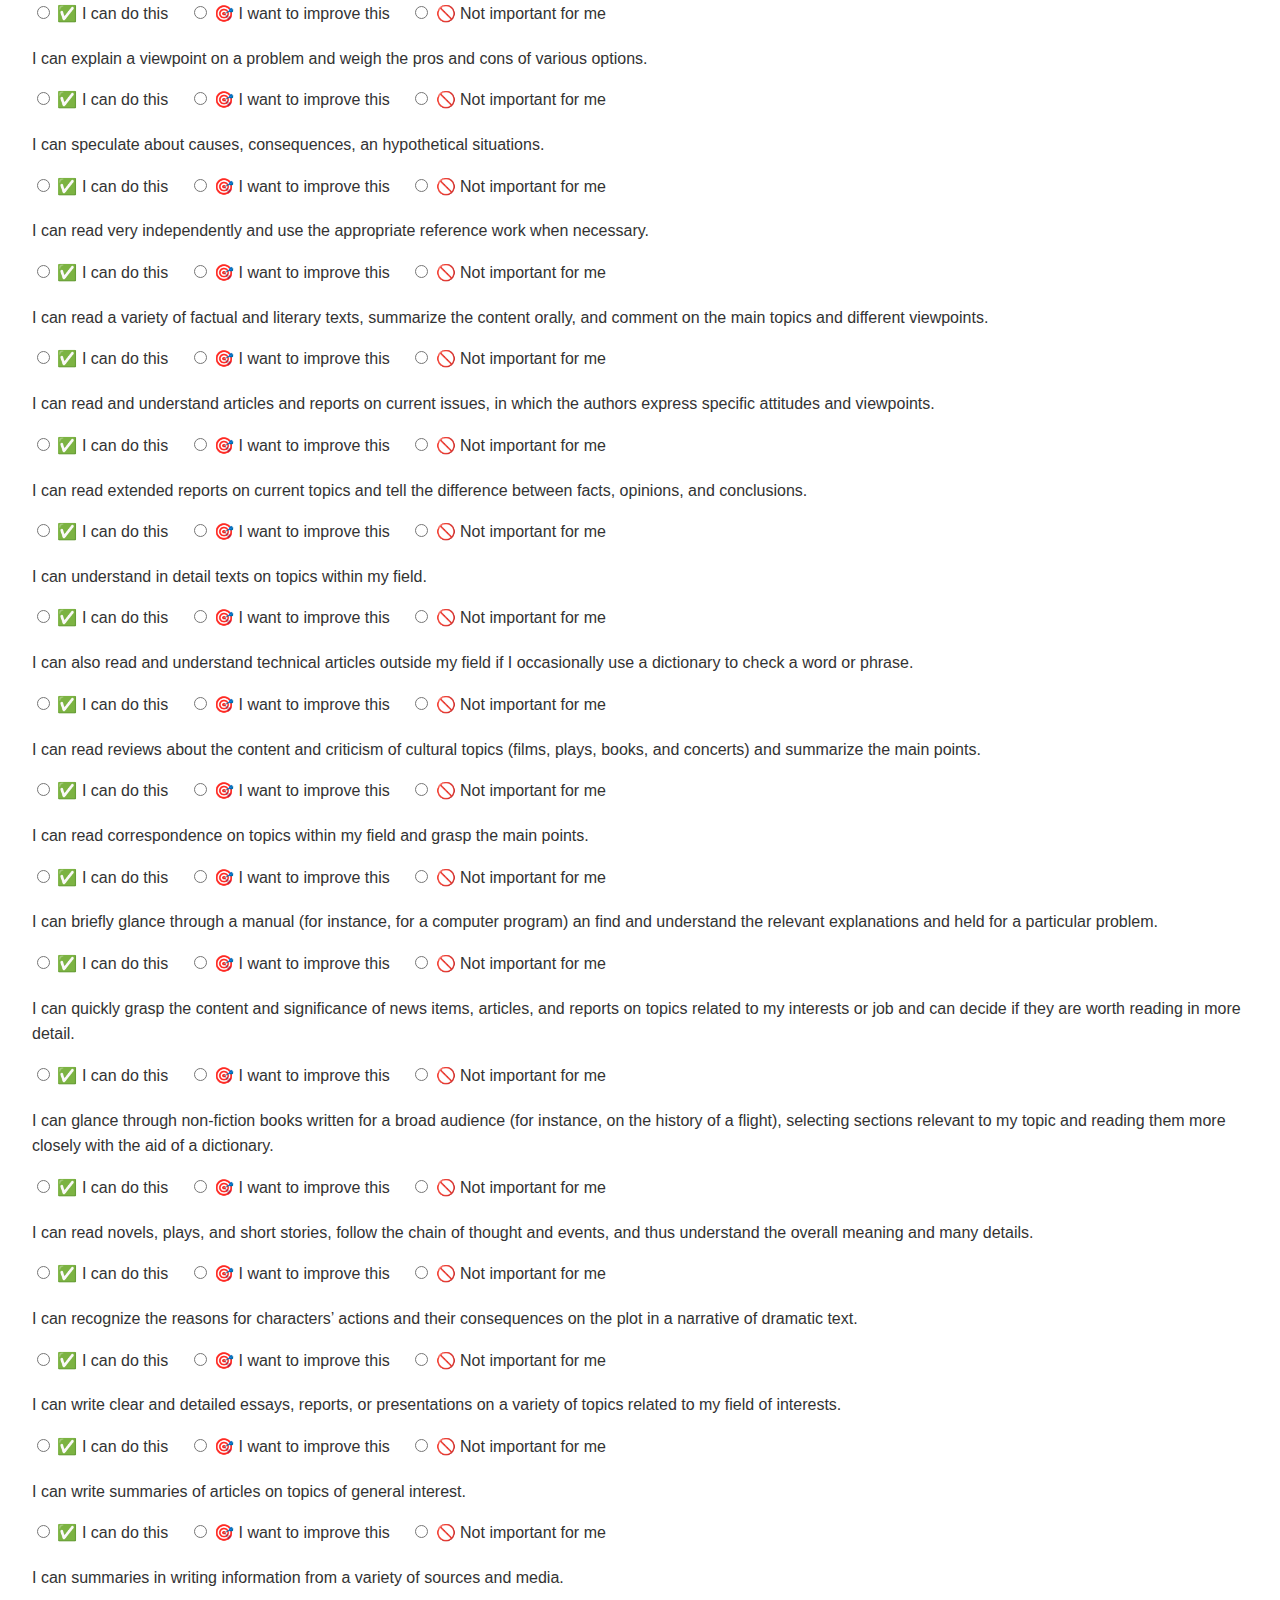
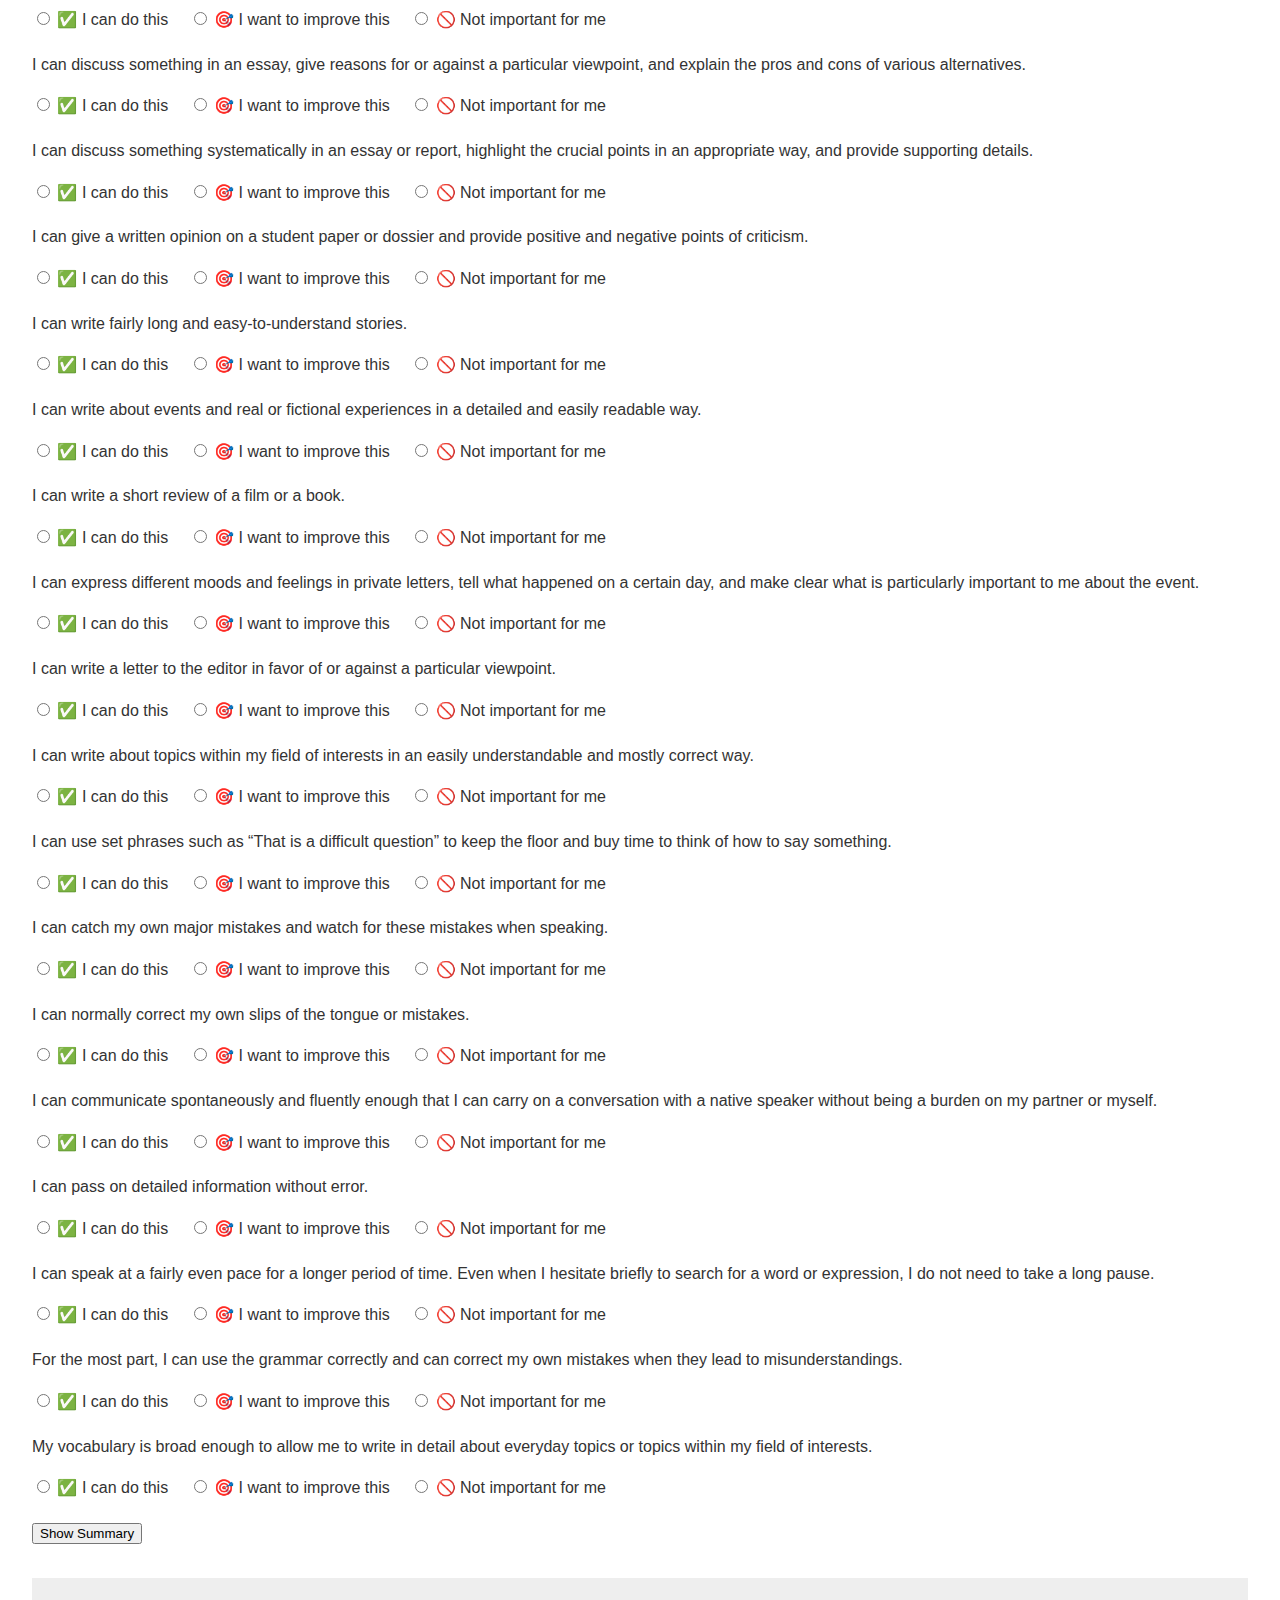
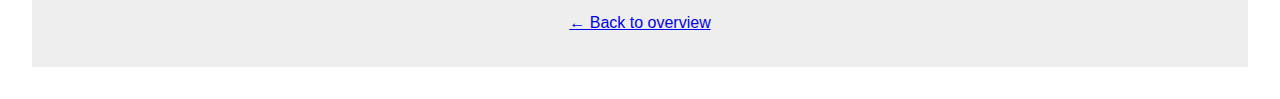
<file: b2.html>
<!DOCTYPE html>
<html lang="en">
<head>
  <meta charset="UTF-8">
  <title>B2 – Vantage</title>
  <link rel="stylesheet" href="style.css">
  <style>
    body { font-family: Arial, sans-serif; padding: 2em; }
    .question-block { margin-bottom: 1.2em; }
    label { margin-right: 1em; }
    .summary-block { margin-top: 2em; border-top: 1px solid #ccc; padding-top: 1em; }
  </style>
</head>
<body>
  <h1>B2 – Vantage</h1>
  <form id="checklistForm">
    
      <div class="question-block">
        <p>I can understand in detail what is said to me in a standard language, even in a noisy environment.</p>
        <label><input type="radio" name="q1" value="can"> ✅ I can do this</label>
        <label><input type="radio" name="q1" value="goal"> 🎯 I want to improve this</label>
        <label><input type="radio" name="q1" value="not"> 🚫 Not important for me</label>
      </div>
        
      <div class="question-block">
        <p>I can understand lectures or talks in my field if they are well-structured and the topic is familiar to me.</p>
        <label><input type="radio" name="q2" value="can"> ✅ I can do this</label>
        <label><input type="radio" name="q2" value="goal"> 🎯 I want to improve this</label>
        <label><input type="radio" name="q2" value="not"> 🚫 Not important for me</label>
      </div>
        
      <div class="question-block">
        <p>I can understand TV reports, live interviews, talk shows, series and most films, provided that they are in standard language and not dialect.</p>
        <label><input type="radio" name="q3" value="can"> ✅ I can do this</label>
        <label><input type="radio" name="q3" value="goal"> 🎯 I want to improve this</label>
        <label><input type="radio" name="q3" value="not"> 🚫 Not important for me</label>
      </div>
        
      <div class="question-block">
        <p>I can understand the main points of complex speech on concrete and abstract topics if they are in standard language. I can also understand technical discussions in my field.</p>
        <label><input type="radio" name="q4" value="can"> ✅ I can do this</label>
        <label><input type="radio" name="q4" value="goal"> 🎯 I want to improve this</label>
        <label><input type="radio" name="q4" value="not"> 🚫 Not important for me</label>
      </div>
        
      <div class="question-block">
        <p>I can use a variety of strategies to improve comprehension (for instance, listening for main points or using contextual clues to check comprehension).</p>
        <label><input type="radio" name="q5" value="can"> ✅ I can do this</label>
        <label><input type="radio" name="q5" value="goal"> 🎯 I want to improve this</label>
        <label><input type="radio" name="q5" value="not"> 🚫 Not important for me</label>
      </div>
        
      <div class="question-block">
        <p>I can begin, maintain, and end a conversation in a natural way and can easily switch between listening and speaking roles.</p>
        <label><input type="radio" name="q6" value="can"> ✅ I can do this</label>
        <label><input type="radio" name="q6" value="goal"> 🎯 I want to improve this</label>
        <label><input type="radio" name="q6" value="not"> 🚫 Not important for me</label>
      </div>
        
      <div class="question-block">
        <p>I can exchange large amounts of factual information within my field with a certain degree of confidence.</p>
        <label><input type="radio" name="q7" value="can"> ✅ I can do this</label>
        <label><input type="radio" name="q7" value="goal"> 🎯 I want to improve this</label>
        <label><input type="radio" name="q7" value="not"> 🚫 Not important for me</label>
      </div>
        
      <div class="question-block">
        <p>I can express degrees of emotion and highlight what is important to me about events or experiences.</p>
        <label><input type="radio" name="q8" value="can"> ✅ I can do this</label>
        <label><input type="radio" name="q8" value="goal"> 🎯 I want to improve this</label>
        <label><input type="radio" name="q8" value="not"> 🚫 Not important for me</label>
      </div>
        
      <div class="question-block">
        <p>I can actively participate in extended conversations on most topics of general interest.</p>
        <label><input type="radio" name="q9" value="can"> ✅ I can do this</label>
        <label><input type="radio" name="q9" value="goal"> 🎯 I want to improve this</label>
        <label><input type="radio" name="q9" value="not"> 🚫 Not important for me</label>
      </div>
        
      <div class="question-block">
        <p>I can actively participate in talks and discussions in familiar situations, including giving an opinion, clearly explaining my point of view, weighing suggestions, and forming and responding to hypotheses.</p>
        <label><input type="radio" name="q10" value="can"> ✅ I can do this</label>
        <label><input type="radio" name="q10" value="goal"> 🎯 I want to improve this</label>
        <label><input type="radio" name="q10" value="not"> 🚫 Not important for me</label>
      </div>
        
      <div class="question-block">
        <p>In discussion, I can give reasons for and defend my explanations, arguments, and comments.</p>
        <label><input type="radio" name="q11" value="can"> ✅ I can do this</label>
        <label><input type="radio" name="q11" value="goal"> 🎯 I want to improve this</label>
        <label><input type="radio" name="q11" value="not"> 🚫 Not important for me</label>
      </div>
        
      <div class="question-block">
        <p>I can help keep a conversation going on a familiar topic (for instance, by confirming what I understand or by inviting others to say something).</p>
        <label><input type="radio" name="q12" value="can"> ✅ I can do this</label>
        <label><input type="radio" name="q12" value="goal"> 🎯 I want to improve this</label>
        <label><input type="radio" name="q12" value="not"> 🚫 Not important for me</label>
      </div>
        
      <div class="question-block">
        <p>I can conduct and interview, including confirming if I have understood something correctly and following up on interesting replies.</p>
        <label><input type="radio" name="q13" value="can"> ✅ I can do this</label>
        <label><input type="radio" name="q13" value="goal"> 🎯 I want to improve this</label>
        <label><input type="radio" name="q13" value="not"> 🚫 Not important for me</label>
      </div>
        
      <div class="question-block">
        <p>I can give clear and detailed descriptions and reports on a wide range of topics within my field of interests.</p>
        <label><input type="radio" name="q14" value="can"> ✅ I can do this</label>
        <label><input type="radio" name="q14" value="goal"> 🎯 I want to improve this</label>
        <label><input type="radio" name="q14" value="not"> 🚫 Not important for me</label>
      </div>
        
      <div class="question-block">
        <p>I can understand and orally summarize short extracts from news items, interviews, or reports that contain opinion, argument and discussion.</p>
        <label><input type="radio" name="q15" value="can"> ✅ I can do this</label>
        <label><input type="radio" name="q15" value="goal"> 🎯 I want to improve this</label>
        <label><input type="radio" name="q15" value="not"> 🚫 Not important for me</label>
      </div>
        
      <div class="question-block">
        <p>I can understand and orally summarize the plot and the sequence of events in an extract from a film or a play.</p>
        <label><input type="radio" name="q16" value="can"> ✅ I can do this</label>
        <label><input type="radio" name="q16" value="goal"> 🎯 I want to improve this</label>
        <label><input type="radio" name="q16" value="not"> 🚫 Not important for me</label>
      </div>
        
      <div class="question-block">
        <p>I can form a logical chain of thought and link my ideas.</p>
        <label><input type="radio" name="q17" value="can"> ✅ I can do this</label>
        <label><input type="radio" name="q17" value="goal"> 🎯 I want to improve this</label>
        <label><input type="radio" name="q17" value="not"> 🚫 Not important for me</label>
      </div>
        
      <div class="question-block">
        <p>I can explain a viewpoint on a problem and weigh the pros and cons of various options.</p>
        <label><input type="radio" name="q18" value="can"> ✅ I can do this</label>
        <label><input type="radio" name="q18" value="goal"> 🎯 I want to improve this</label>
        <label><input type="radio" name="q18" value="not"> 🚫 Not important for me</label>
      </div>
        
      <div class="question-block">
        <p>I can speculate about causes, consequences, an hypothetical situations.</p>
        <label><input type="radio" name="q19" value="can"> ✅ I can do this</label>
        <label><input type="radio" name="q19" value="goal"> 🎯 I want to improve this</label>
        <label><input type="radio" name="q19" value="not"> 🚫 Not important for me</label>
      </div>
        
      <div class="question-block">
        <p>I can read very independently and use the appropriate reference work when necessary.</p>
        <label><input type="radio" name="q20" value="can"> ✅ I can do this</label>
        <label><input type="radio" name="q20" value="goal"> 🎯 I want to improve this</label>
        <label><input type="radio" name="q20" value="not"> 🚫 Not important for me</label>
      </div>
        
      <div class="question-block">
        <p>I can read a variety of factual and literary texts, summarize the content orally, and comment on the main topics and different viewpoints.</p>
        <label><input type="radio" name="q21" value="can"> ✅ I can do this</label>
        <label><input type="radio" name="q21" value="goal"> 🎯 I want to improve this</label>
        <label><input type="radio" name="q21" value="not"> 🚫 Not important for me</label>
      </div>
        
      <div class="question-block">
        <p>I can read and understand articles and reports on current issues, in which the authors express specific attitudes and viewpoints.</p>
        <label><input type="radio" name="q22" value="can"> ✅ I can do this</label>
        <label><input type="radio" name="q22" value="goal"> 🎯 I want to improve this</label>
        <label><input type="radio" name="q22" value="not"> 🚫 Not important for me</label>
      </div>
        
      <div class="question-block">
        <p>I can read extended reports on current topics and tell the difference between facts, opinions, and conclusions.</p>
        <label><input type="radio" name="q23" value="can"> ✅ I can do this</label>
        <label><input type="radio" name="q23" value="goal"> 🎯 I want to improve this</label>
        <label><input type="radio" name="q23" value="not"> 🚫 Not important for me</label>
      </div>
        
      <div class="question-block">
        <p>I can understand in detail texts on topics within my field.</p>
        <label><input type="radio" name="q24" value="can"> ✅ I can do this</label>
        <label><input type="radio" name="q24" value="goal"> 🎯 I want to improve this</label>
        <label><input type="radio" name="q24" value="not"> 🚫 Not important for me</label>
      </div>
        
      <div class="question-block">
        <p>I can also read and understand technical articles outside my field if I occasionally use a dictionary to check a word or phrase.</p>
        <label><input type="radio" name="q25" value="can"> ✅ I can do this</label>
        <label><input type="radio" name="q25" value="goal"> 🎯 I want to improve this</label>
        <label><input type="radio" name="q25" value="not"> 🚫 Not important for me</label>
      </div>
        
      <div class="question-block">
        <p>I can read reviews about the content and criticism of cultural topics (films, plays, books, and concerts) and summarize the main points.</p>
        <label><input type="radio" name="q26" value="can"> ✅ I can do this</label>
        <label><input type="radio" name="q26" value="goal"> 🎯 I want to improve this</label>
        <label><input type="radio" name="q26" value="not"> 🚫 Not important for me</label>
      </div>
        
      <div class="question-block">
        <p>I can read correspondence on topics within my field and grasp the main points.</p>
        <label><input type="radio" name="q27" value="can"> ✅ I can do this</label>
        <label><input type="radio" name="q27" value="goal"> 🎯 I want to improve this</label>
        <label><input type="radio" name="q27" value="not"> 🚫 Not important for me</label>
      </div>
        
      <div class="question-block">
        <p>I can briefly glance through a manual (for instance, for a computer program) an find and understand the relevant explanations and held for a particular problem.</p>
        <label><input type="radio" name="q28" value="can"> ✅ I can do this</label>
        <label><input type="radio" name="q28" value="goal"> 🎯 I want to improve this</label>
        <label><input type="radio" name="q28" value="not"> 🚫 Not important for me</label>
      </div>
        
      <div class="question-block">
        <p>I can quickly grasp the content and significance of news items, articles, and reports on topics related to my interests or job and can decide if they are worth reading in more detail.</p>
        <label><input type="radio" name="q29" value="can"> ✅ I can do this</label>
        <label><input type="radio" name="q29" value="goal"> 🎯 I want to improve this</label>
        <label><input type="radio" name="q29" value="not"> 🚫 Not important for me</label>
      </div>
        
      <div class="question-block">
        <p>I can glance through non-fiction books written for a broad audience (for instance, on the history of a flight), selecting sections relevant to my topic and reading them more closely with the aid of a dictionary.</p>
        <label><input type="radio" name="q30" value="can"> ✅ I can do this</label>
        <label><input type="radio" name="q30" value="goal"> 🎯 I want to improve this</label>
        <label><input type="radio" name="q30" value="not"> 🚫 Not important for me</label>
      </div>
        
      <div class="question-block">
        <p>I can read novels, plays, and short stories, follow the chain of thought and events, and thus understand the overall meaning and many details.</p>
        <label><input type="radio" name="q31" value="can"> ✅ I can do this</label>
        <label><input type="radio" name="q31" value="goal"> 🎯 I want to improve this</label>
        <label><input type="radio" name="q31" value="not"> 🚫 Not important for me</label>
      </div>
        
      <div class="question-block">
        <p>I can recognize the reasons for characters’ actions and their consequences on the plot in a narrative of dramatic text.</p>
        <label><input type="radio" name="q32" value="can"> ✅ I can do this</label>
        <label><input type="radio" name="q32" value="goal"> 🎯 I want to improve this</label>
        <label><input type="radio" name="q32" value="not"> 🚫 Not important for me</label>
      </div>
        
      <div class="question-block">
        <p>I can write clear and detailed essays, reports, or presentations on a variety of topics related to my field of interests.</p>
        <label><input type="radio" name="q33" value="can"> ✅ I can do this</label>
        <label><input type="radio" name="q33" value="goal"> 🎯 I want to improve this</label>
        <label><input type="radio" name="q33" value="not"> 🚫 Not important for me</label>
      </div>
        
      <div class="question-block">
        <p>I can write summaries of articles on topics of general interest.</p>
        <label><input type="radio" name="q34" value="can"> ✅ I can do this</label>
        <label><input type="radio" name="q34" value="goal"> 🎯 I want to improve this</label>
        <label><input type="radio" name="q34" value="not"> 🚫 Not important for me</label>
      </div>
        
      <div class="question-block">
        <p>I can summaries in writing information from a variety of sources and media.</p>
        <label><input type="radio" name="q35" value="can"> ✅ I can do this</label>
        <label><input type="radio" name="q35" value="goal"> 🎯 I want to improve this</label>
        <label><input type="radio" name="q35" value="not"> 🚫 Not important for me</label>
      </div>
        
      <div class="question-block">
        <p>I can discuss something in an essay, give reasons for or against a particular viewpoint, and explain the pros and cons of various alternatives.</p>
        <label><input type="radio" name="q36" value="can"> ✅ I can do this</label>
        <label><input type="radio" name="q36" value="goal"> 🎯 I want to improve this</label>
        <label><input type="radio" name="q36" value="not"> 🚫 Not important for me</label>
      </div>
        
      <div class="question-block">
        <p>I can discuss something systematically in an essay or report, highlight the crucial points in an appropriate way, and provide supporting details.</p>
        <label><input type="radio" name="q37" value="can"> ✅ I can do this</label>
        <label><input type="radio" name="q37" value="goal"> 🎯 I want to improve this</label>
        <label><input type="radio" name="q37" value="not"> 🚫 Not important for me</label>
      </div>
        
      <div class="question-block">
        <p>I can give a written opinion on a student paper or dossier and provide positive and negative points of criticism.</p>
        <label><input type="radio" name="q38" value="can"> ✅ I can do this</label>
        <label><input type="radio" name="q38" value="goal"> 🎯 I want to improve this</label>
        <label><input type="radio" name="q38" value="not"> 🚫 Not important for me</label>
      </div>
        
      <div class="question-block">
        <p>I can write fairly long and easy-to-understand stories.</p>
        <label><input type="radio" name="q39" value="can"> ✅ I can do this</label>
        <label><input type="radio" name="q39" value="goal"> 🎯 I want to improve this</label>
        <label><input type="radio" name="q39" value="not"> 🚫 Not important for me</label>
      </div>
        
      <div class="question-block">
        <p>I can write about events and real or fictional experiences in a detailed and easily readable way.</p>
        <label><input type="radio" name="q40" value="can"> ✅ I can do this</label>
        <label><input type="radio" name="q40" value="goal"> 🎯 I want to improve this</label>
        <label><input type="radio" name="q40" value="not"> 🚫 Not important for me</label>
      </div>
        
      <div class="question-block">
        <p>I can write a short review of a film or a book.</p>
        <label><input type="radio" name="q41" value="can"> ✅ I can do this</label>
        <label><input type="radio" name="q41" value="goal"> 🎯 I want to improve this</label>
        <label><input type="radio" name="q41" value="not"> 🚫 Not important for me</label>
      </div>
        
      <div class="question-block">
        <p>I can express different moods and feelings in private letters, tell what happened on a certain day, and make clear what is particularly important to me about the event.</p>
        <label><input type="radio" name="q42" value="can"> ✅ I can do this</label>
        <label><input type="radio" name="q42" value="goal"> 🎯 I want to improve this</label>
        <label><input type="radio" name="q42" value="not"> 🚫 Not important for me</label>
      </div>
        
      <div class="question-block">
        <p>I can write a letter to the editor in favor of or against a particular viewpoint.</p>
        <label><input type="radio" name="q43" value="can"> ✅ I can do this</label>
        <label><input type="radio" name="q43" value="goal"> 🎯 I want to improve this</label>
        <label><input type="radio" name="q43" value="not"> 🚫 Not important for me</label>
      </div>
        
      <div class="question-block">
        <p>I can write about topics within my field of interests in an easily understandable and mostly correct way.</p>
        <label><input type="radio" name="q44" value="can"> ✅ I can do this</label>
        <label><input type="radio" name="q44" value="goal"> 🎯 I want to improve this</label>
        <label><input type="radio" name="q44" value="not"> 🚫 Not important for me</label>
      </div>
        
      <div class="question-block">
        <p>I can use set phrases such as “That is a difficult question” to keep the floor and buy time to think of how to say something.</p>
        <label><input type="radio" name="q45" value="can"> ✅ I can do this</label>
        <label><input type="radio" name="q45" value="goal"> 🎯 I want to improve this</label>
        <label><input type="radio" name="q45" value="not"> 🚫 Not important for me</label>
      </div>
        
      <div class="question-block">
        <p>I can catch my own major mistakes and watch for these mistakes when speaking.</p>
        <label><input type="radio" name="q46" value="can"> ✅ I can do this</label>
        <label><input type="radio" name="q46" value="goal"> 🎯 I want to improve this</label>
        <label><input type="radio" name="q46" value="not"> 🚫 Not important for me</label>
      </div>
        
      <div class="question-block">
        <p>I can normally correct my own slips of the tongue or mistakes.</p>
        <label><input type="radio" name="q47" value="can"> ✅ I can do this</label>
        <label><input type="radio" name="q47" value="goal"> 🎯 I want to improve this</label>
        <label><input type="radio" name="q47" value="not"> 🚫 Not important for me</label>
      </div>
        
      <div class="question-block">
        <p>I can communicate spontaneously and fluently enough that I can carry on a conversation with a native speaker without being a burden on my partner or myself.</p>
        <label><input type="radio" name="q48" value="can"> ✅ I can do this</label>
        <label><input type="radio" name="q48" value="goal"> 🎯 I want to improve this</label>
        <label><input type="radio" name="q48" value="not"> 🚫 Not important for me</label>
      </div>
        
      <div class="question-block">
        <p>I can pass on detailed information without error.</p>
        <label><input type="radio" name="q49" value="can"> ✅ I can do this</label>
        <label><input type="radio" name="q49" value="goal"> 🎯 I want to improve this</label>
        <label><input type="radio" name="q49" value="not"> 🚫 Not important for me</label>
      </div>
        
      <div class="question-block">
        <p>I can speak at a fairly even pace for a longer period of time. Even when I hesitate briefly to search for a word or expression, I do not need to take a long pause.</p>
        <label><input type="radio" name="q50" value="can"> ✅ I can do this</label>
        <label><input type="radio" name="q50" value="goal"> 🎯 I want to improve this</label>
        <label><input type="radio" name="q50" value="not"> 🚫 Not important for me</label>
      </div>
        
      <div class="question-block">
        <p>For the most part, I can use the grammar correctly and can correct my own mistakes when they lead to misunderstandings.</p>
        <label><input type="radio" name="q51" value="can"> ✅ I can do this</label>
        <label><input type="radio" name="q51" value="goal"> 🎯 I want to improve this</label>
        <label><input type="radio" name="q51" value="not"> 🚫 Not important for me</label>
      </div>
        
      <div class="question-block">
        <p>My vocabulary is broad enough to allow me to write in detail about everyday topics or topics within my field of interests.</p>
        <label><input type="radio" name="q52" value="can"> ✅ I can do this</label>
        <label><input type="radio" name="q52" value="goal"> 🎯 I want to improve this</label>
        <label><input type="radio" name="q52" value="not"> 🚫 Not important for me</label>
      </div>
        
    <button type="button" onclick="showSummary()">Show Summary</button>
  </form>
  <div id="summary" class="summary-block" style="display:none;">
    <h2>📝 Your Summary</h2>
    <div><strong>✅ I can do this:</strong><ul id="canList"></ul></div>
    <div><strong>🎯 I want to improve this:</strong><ul id="goalList"></ul></div>
    <div><strong>🚫 Not important for me:</strong><ul id="notList"></ul></div>
  </div>

    <footer>
    <p><a href="index.html">← Back to overview</a></p>
  </footer>
<script>
function showSummary() {
  const summary = { can: [], goal: [], not: [] };
  const questions = document.querySelectorAll('.question-block');
  questions.forEach((block, i) => {
    const selected = block.querySelector('input[type="radio"]:checked');
    if (selected) {
      summary[selected.value].push(block.querySelector('p').textContent);
    }
  });
  document.getElementById('canList').innerHTML = summary.can.map(q => '<li>' + q + '</li>').join('');
  document.getElementById('goalList').innerHTML = summary.goal.map(q => '<li>' + q + '</li>').join('');
  document.getElementById('notList').innerHTML = summary.not.map(q => '<li>' + q + '</li>').join('');
  document.getElementById('summary').style.display = 'block';
}
</script>
</body>
</html>
</file>
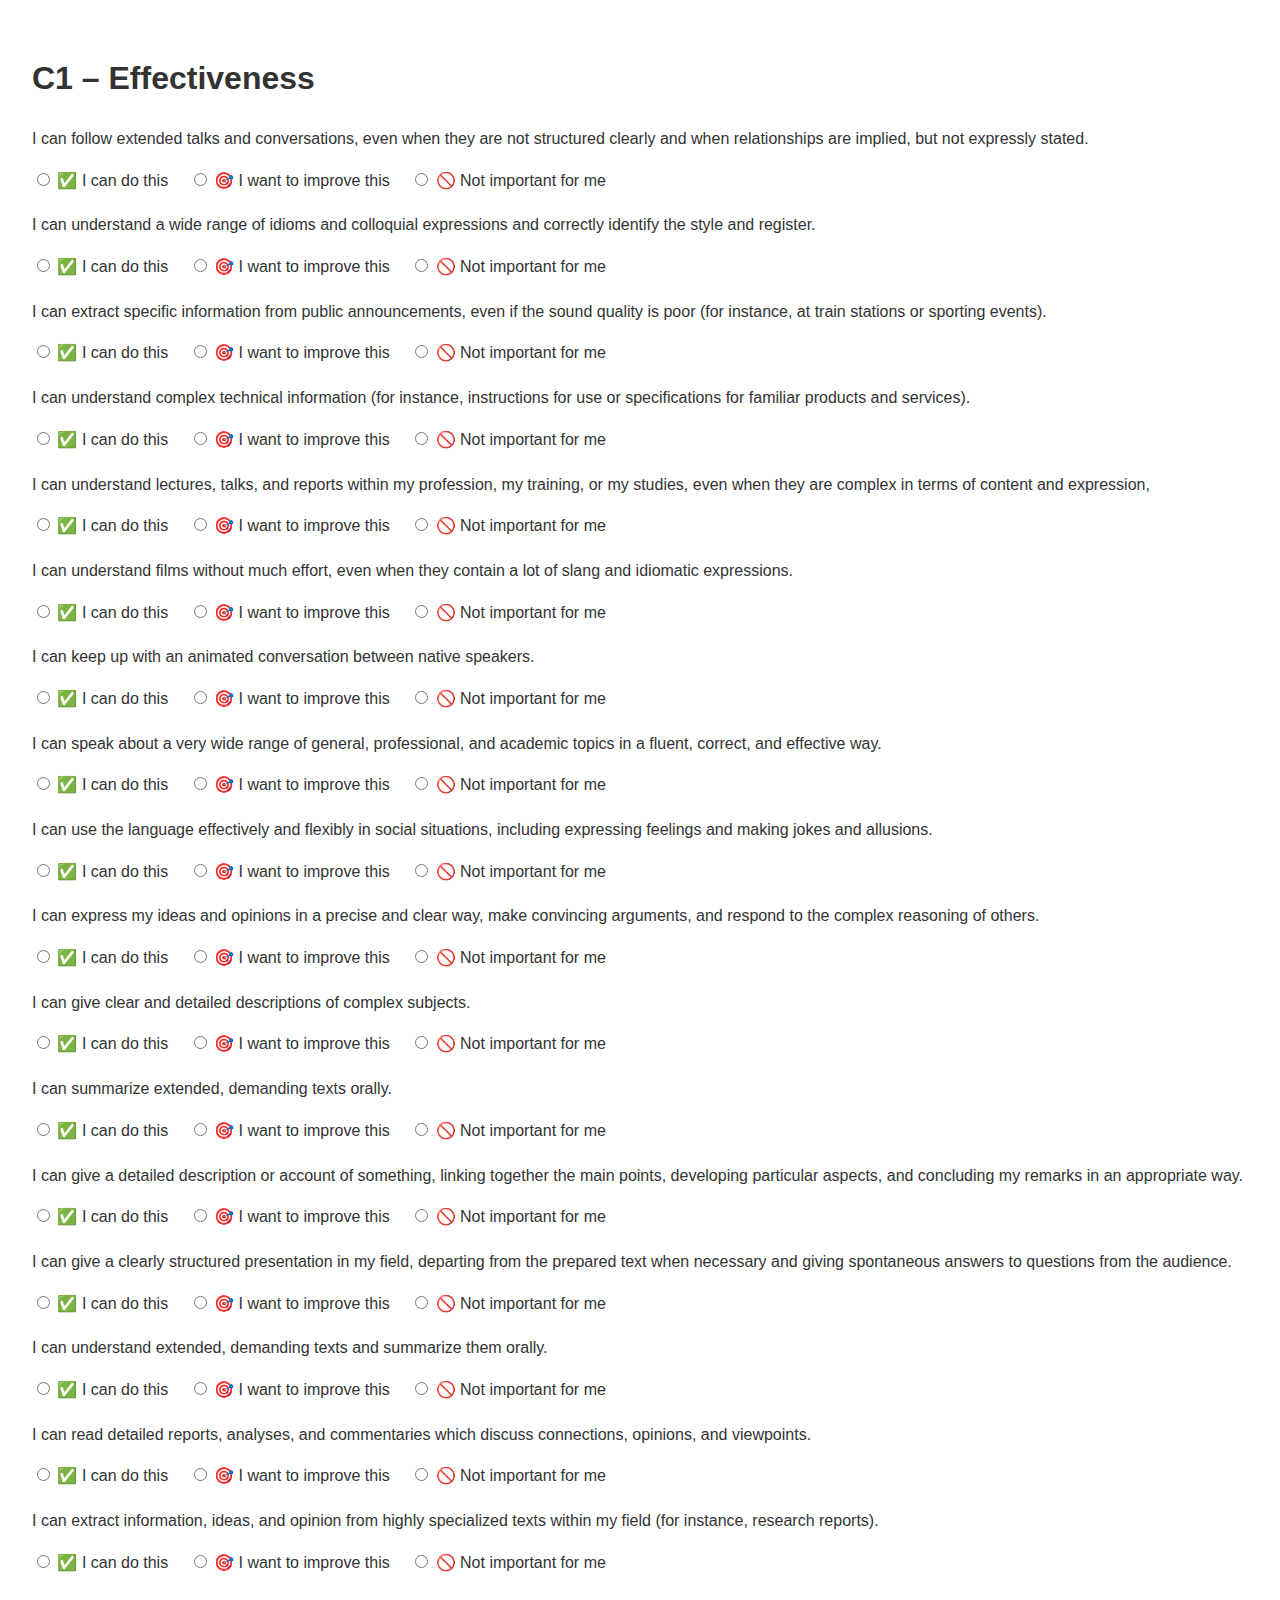
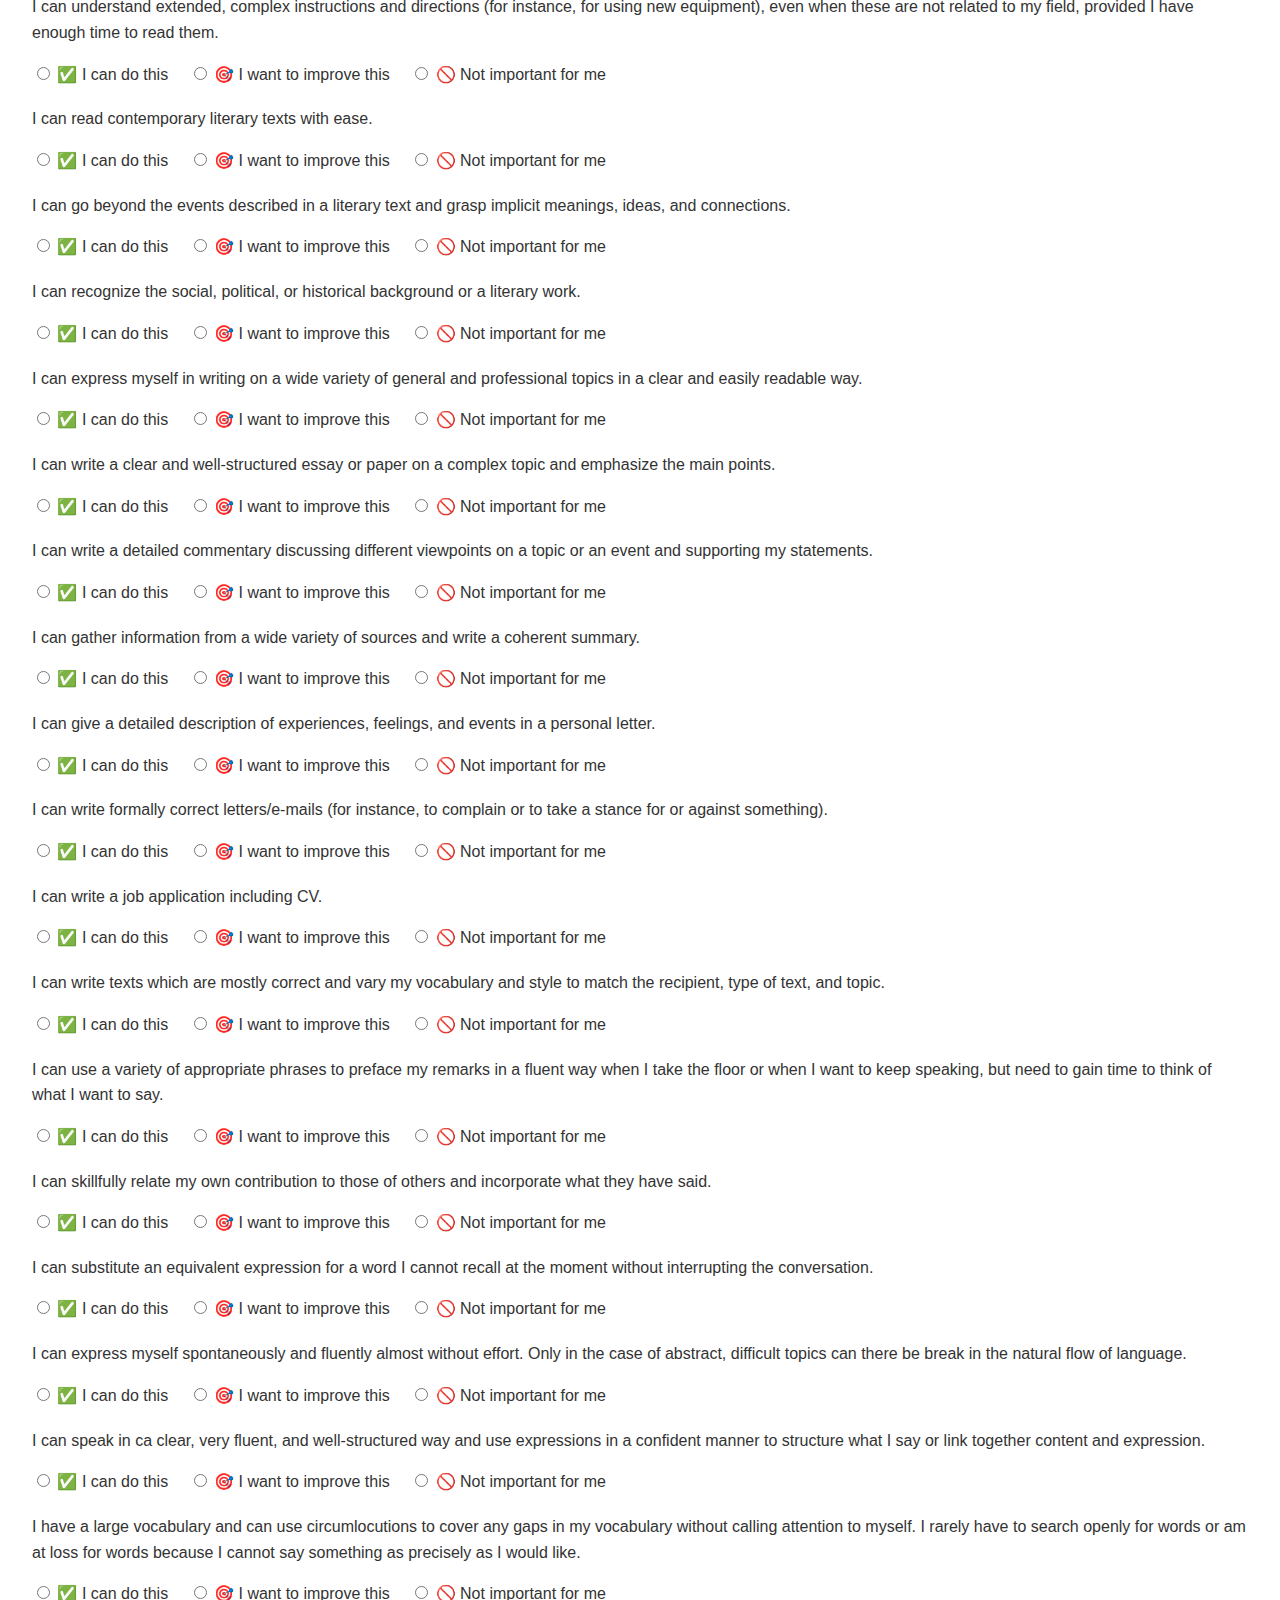
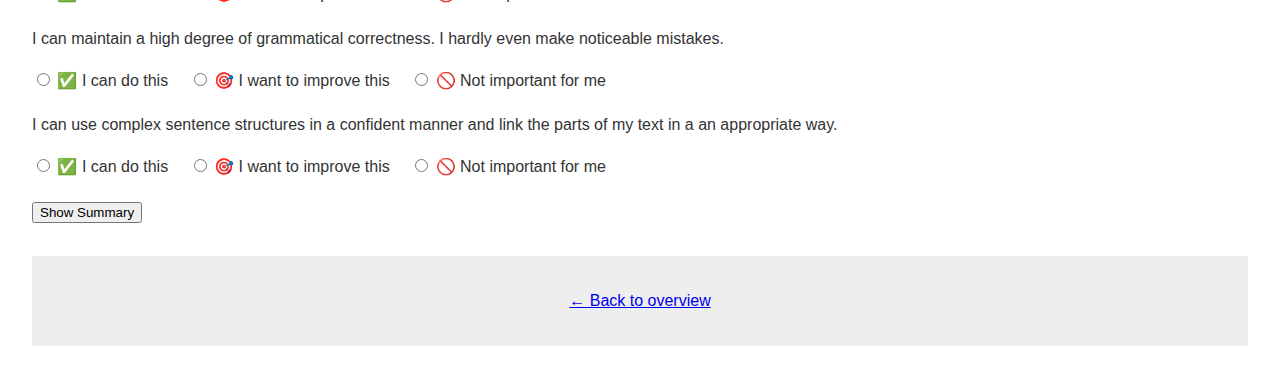
<file: c1.html>
<!DOCTYPE html>
<html lang="en">
<head>
  <meta charset="UTF-8">
  <title>C1 – Effectiveness</title>
  <link rel="stylesheet" href="style.css">
  <style>
    body { font-family: Arial, sans-serif; padding: 2em; }
    .question-block { margin-bottom: 1.2em; }
    label { margin-right: 1em; }
    .summary-block { margin-top: 2em; border-top: 1px solid #ccc; padding-top: 1em; }
  </style>
</head>
<body>
  <h1>C1 – Effectiveness</h1>
  <form id="checklistForm">
    
      <div class="question-block">
        <p>I can follow extended talks and conversations, even when they are not structured clearly and when relationships are implied, but not expressly stated.</p>
        <label><input type="radio" name="q1" value="can"> ✅ I can do this</label>
        <label><input type="radio" name="q1" value="goal"> 🎯 I want to improve this</label>
        <label><input type="radio" name="q1" value="not"> 🚫 Not important for me</label>
      </div>
        
      <div class="question-block">
        <p>I can understand a wide range of idioms and colloquial expressions and correctly identify the style and register.</p>
        <label><input type="radio" name="q2" value="can"> ✅ I can do this</label>
        <label><input type="radio" name="q2" value="goal"> 🎯 I want to improve this</label>
        <label><input type="radio" name="q2" value="not"> 🚫 Not important for me</label>
      </div>
        
      <div class="question-block">
        <p>I can extract specific information from public announcements, even if the sound quality is poor (for instance, at train stations or sporting events).</p>
        <label><input type="radio" name="q3" value="can"> ✅ I can do this</label>
        <label><input type="radio" name="q3" value="goal"> 🎯 I want to improve this</label>
        <label><input type="radio" name="q3" value="not"> 🚫 Not important for me</label>
      </div>
        
      <div class="question-block">
        <p>I can understand complex technical information (for instance, instructions for use or specifications for familiar products and services).</p>
        <label><input type="radio" name="q4" value="can"> ✅ I can do this</label>
        <label><input type="radio" name="q4" value="goal"> 🎯 I want to improve this</label>
        <label><input type="radio" name="q4" value="not"> 🚫 Not important for me</label>
      </div>
        
      <div class="question-block">
        <p>I can understand lectures, talks, and reports within my profession, my training, or my studies, even when they are complex in terms of content and expression,</p>
        <label><input type="radio" name="q5" value="can"> ✅ I can do this</label>
        <label><input type="radio" name="q5" value="goal"> 🎯 I want to improve this</label>
        <label><input type="radio" name="q5" value="not"> 🚫 Not important for me</label>
      </div>
        
      <div class="question-block">
        <p>I can understand films without much effort, even when they contain a lot of slang and idiomatic expressions.</p>
        <label><input type="radio" name="q6" value="can"> ✅ I can do this</label>
        <label><input type="radio" name="q6" value="goal"> 🎯 I want to improve this</label>
        <label><input type="radio" name="q6" value="not"> 🚫 Not important for me</label>
      </div>
        
      <div class="question-block">
        <p>I can keep up with an animated conversation between native speakers.</p>
        <label><input type="radio" name="q7" value="can"> ✅ I can do this</label>
        <label><input type="radio" name="q7" value="goal"> 🎯 I want to improve this</label>
        <label><input type="radio" name="q7" value="not"> 🚫 Not important for me</label>
      </div>
        
      <div class="question-block">
        <p>I can speak about a very wide range of general, professional, and academic topics in a fluent, correct, and effective way.</p>
        <label><input type="radio" name="q8" value="can"> ✅ I can do this</label>
        <label><input type="radio" name="q8" value="goal"> 🎯 I want to improve this</label>
        <label><input type="radio" name="q8" value="not"> 🚫 Not important for me</label>
      </div>
        
      <div class="question-block">
        <p>I can use the language effectively and flexibly in social situations, including expressing feelings and making jokes and allusions.</p>
        <label><input type="radio" name="q9" value="can"> ✅ I can do this</label>
        <label><input type="radio" name="q9" value="goal"> 🎯 I want to improve this</label>
        <label><input type="radio" name="q9" value="not"> 🚫 Not important for me</label>
      </div>
        
      <div class="question-block">
        <p>I can express my ideas and opinions in a precise and clear way, make convincing arguments, and respond to the complex reasoning of others.</p>
        <label><input type="radio" name="q10" value="can"> ✅ I can do this</label>
        <label><input type="radio" name="q10" value="goal"> 🎯 I want to improve this</label>
        <label><input type="radio" name="q10" value="not"> 🚫 Not important for me</label>
      </div>
        
      <div class="question-block">
        <p>I can give clear and detailed descriptions of complex subjects.</p>
        <label><input type="radio" name="q11" value="can"> ✅ I can do this</label>
        <label><input type="radio" name="q11" value="goal"> 🎯 I want to improve this</label>
        <label><input type="radio" name="q11" value="not"> 🚫 Not important for me</label>
      </div>
        
      <div class="question-block">
        <p>I can summarize extended, demanding texts orally.</p>
        <label><input type="radio" name="q12" value="can"> ✅ I can do this</label>
        <label><input type="radio" name="q12" value="goal"> 🎯 I want to improve this</label>
        <label><input type="radio" name="q12" value="not"> 🚫 Not important for me</label>
      </div>
        
      <div class="question-block">
        <p>I can give a detailed description or account of something, linking together the main points, developing particular aspects, and concluding my remarks in an appropriate way.</p>
        <label><input type="radio" name="q13" value="can"> ✅ I can do this</label>
        <label><input type="radio" name="q13" value="goal"> 🎯 I want to improve this</label>
        <label><input type="radio" name="q13" value="not"> 🚫 Not important for me</label>
      </div>
        
      <div class="question-block">
        <p>I can give a clearly structured presentation in my field, departing from the prepared text when necessary and giving spontaneous answers to questions from the audience.</p>
        <label><input type="radio" name="q14" value="can"> ✅ I can do this</label>
        <label><input type="radio" name="q14" value="goal"> 🎯 I want to improve this</label>
        <label><input type="radio" name="q14" value="not"> 🚫 Not important for me</label>
      </div>
        
      <div class="question-block">
        <p>I can understand extended, demanding texts and summarize them orally.</p>
        <label><input type="radio" name="q15" value="can"> ✅ I can do this</label>
        <label><input type="radio" name="q15" value="goal"> 🎯 I want to improve this</label>
        <label><input type="radio" name="q15" value="not"> 🚫 Not important for me</label>
      </div>
        
      <div class="question-block">
        <p>I can read detailed reports, analyses, and commentaries which discuss connections, opinions, and viewpoints.</p>
        <label><input type="radio" name="q16" value="can"> ✅ I can do this</label>
        <label><input type="radio" name="q16" value="goal"> 🎯 I want to improve this</label>
        <label><input type="radio" name="q16" value="not"> 🚫 Not important for me</label>
      </div>
        
      <div class="question-block">
        <p>I can extract information, ideas, and opinion from highly specialized texts within my field (for instance, research reports).</p>
        <label><input type="radio" name="q17" value="can"> ✅ I can do this</label>
        <label><input type="radio" name="q17" value="goal"> 🎯 I want to improve this</label>
        <label><input type="radio" name="q17" value="not"> 🚫 Not important for me</label>
      </div>
        
      <div class="question-block">
        <p>I can understand extended, complex instructions and directions (for instance, for using new equipment), even when these are not related to my field, provided I have enough time to read them.</p>
        <label><input type="radio" name="q18" value="can"> ✅ I can do this</label>
        <label><input type="radio" name="q18" value="goal"> 🎯 I want to improve this</label>
        <label><input type="radio" name="q18" value="not"> 🚫 Not important for me</label>
      </div>
        
      <div class="question-block">
        <p>I can read contemporary literary texts with ease.</p>
        <label><input type="radio" name="q19" value="can"> ✅ I can do this</label>
        <label><input type="radio" name="q19" value="goal"> 🎯 I want to improve this</label>
        <label><input type="radio" name="q19" value="not"> 🚫 Not important for me</label>
      </div>
        
      <div class="question-block">
        <p>I can go beyond the events described in a literary text and grasp implicit meanings, ideas, and connections.</p>
        <label><input type="radio" name="q20" value="can"> ✅ I can do this</label>
        <label><input type="radio" name="q20" value="goal"> 🎯 I want to improve this</label>
        <label><input type="radio" name="q20" value="not"> 🚫 Not important for me</label>
      </div>
        
      <div class="question-block">
        <p>I can recognize the social, political, or historical background or a literary work.</p>
        <label><input type="radio" name="q21" value="can"> ✅ I can do this</label>
        <label><input type="radio" name="q21" value="goal"> 🎯 I want to improve this</label>
        <label><input type="radio" name="q21" value="not"> 🚫 Not important for me</label>
      </div>
        
      <div class="question-block">
        <p>I can express myself in writing on a wide variety of general and professional topics in a clear and easily readable way.</p>
        <label><input type="radio" name="q22" value="can"> ✅ I can do this</label>
        <label><input type="radio" name="q22" value="goal"> 🎯 I want to improve this</label>
        <label><input type="radio" name="q22" value="not"> 🚫 Not important for me</label>
      </div>
        
      <div class="question-block">
        <p>I can write a clear and well-structured essay or paper on a complex topic and emphasize the main points.</p>
        <label><input type="radio" name="q23" value="can"> ✅ I can do this</label>
        <label><input type="radio" name="q23" value="goal"> 🎯 I want to improve this</label>
        <label><input type="radio" name="q23" value="not"> 🚫 Not important for me</label>
      </div>
        
      <div class="question-block">
        <p>I can write a detailed commentary discussing different viewpoints on a topic or an event and supporting my statements.</p>
        <label><input type="radio" name="q24" value="can"> ✅ I can do this</label>
        <label><input type="radio" name="q24" value="goal"> 🎯 I want to improve this</label>
        <label><input type="radio" name="q24" value="not"> 🚫 Not important for me</label>
      </div>
        
      <div class="question-block">
        <p>I can gather information from a wide variety of sources and write a coherent summary.</p>
        <label><input type="radio" name="q25" value="can"> ✅ I can do this</label>
        <label><input type="radio" name="q25" value="goal"> 🎯 I want to improve this</label>
        <label><input type="radio" name="q25" value="not"> 🚫 Not important for me</label>
      </div>
        
      <div class="question-block">
        <p>I can give a detailed description of experiences, feelings, and events in a personal letter.</p>
        <label><input type="radio" name="q26" value="can"> ✅ I can do this</label>
        <label><input type="radio" name="q26" value="goal"> 🎯 I want to improve this</label>
        <label><input type="radio" name="q26" value="not"> 🚫 Not important for me</label>
      </div>
        
      <div class="question-block">
        <p>I can write formally correct letters/e-mails (for instance, to complain or to take a stance for or against something).</p>
        <label><input type="radio" name="q27" value="can"> ✅ I can do this</label>
        <label><input type="radio" name="q27" value="goal"> 🎯 I want to improve this</label>
        <label><input type="radio" name="q27" value="not"> 🚫 Not important for me</label>
      </div>
        
      <div class="question-block">
        <p>I can write a job application including CV.</p>
        <label><input type="radio" name="q28" value="can"> ✅ I can do this</label>
        <label><input type="radio" name="q28" value="goal"> 🎯 I want to improve this</label>
        <label><input type="radio" name="q28" value="not"> 🚫 Not important for me</label>
      </div>
        
      <div class="question-block">
        <p>I can write texts which are mostly correct and vary my vocabulary and style to match the recipient, type of text, and topic.</p>
        <label><input type="radio" name="q29" value="can"> ✅ I can do this</label>
        <label><input type="radio" name="q29" value="goal"> 🎯 I want to improve this</label>
        <label><input type="radio" name="q29" value="not"> 🚫 Not important for me</label>
      </div>
        
      <div class="question-block">
        <p>I can use a variety of appropriate phrases to preface my remarks in a fluent way when I take the floor or when I want to keep speaking, but need to gain time to think of what I want to say.</p>
        <label><input type="radio" name="q30" value="can"> ✅ I can do this</label>
        <label><input type="radio" name="q30" value="goal"> 🎯 I want to improve this</label>
        <label><input type="radio" name="q30" value="not"> 🚫 Not important for me</label>
      </div>
        
      <div class="question-block">
        <p>I can skillfully relate my own contribution to those of others and incorporate what they have said.</p>
        <label><input type="radio" name="q31" value="can"> ✅ I can do this</label>
        <label><input type="radio" name="q31" value="goal"> 🎯 I want to improve this</label>
        <label><input type="radio" name="q31" value="not"> 🚫 Not important for me</label>
      </div>
        
      <div class="question-block">
        <p>I can substitute an equivalent expression for a word I cannot recall at the moment without interrupting the conversation.</p>
        <label><input type="radio" name="q32" value="can"> ✅ I can do this</label>
        <label><input type="radio" name="q32" value="goal"> 🎯 I want to improve this</label>
        <label><input type="radio" name="q32" value="not"> 🚫 Not important for me</label>
      </div>
        
      <div class="question-block">
        <p>I can express myself spontaneously and fluently almost without effort. Only in the case of abstract, difficult topics can there be break in the natural flow of language.</p>
        <label><input type="radio" name="q33" value="can"> ✅ I can do this</label>
        <label><input type="radio" name="q33" value="goal"> 🎯 I want to improve this</label>
        <label><input type="radio" name="q33" value="not"> 🚫 Not important for me</label>
      </div>
        
      <div class="question-block">
        <p>I can speak in ca clear, very fluent, and well-structured way and use expressions in a confident manner to structure what I say or link together content and expression.</p>
        <label><input type="radio" name="q34" value="can"> ✅ I can do this</label>
        <label><input type="radio" name="q34" value="goal"> 🎯 I want to improve this</label>
        <label><input type="radio" name="q34" value="not"> 🚫 Not important for me</label>
      </div>
        
      <div class="question-block">
        <p>I have a large vocabulary and can use circumlocutions to cover any gaps in my vocabulary without calling attention to myself. I rarely have to search openly for words or am at loss for words because I cannot say something as precisely as I would like.</p>
        <label><input type="radio" name="q35" value="can"> ✅ I can do this</label>
        <label><input type="radio" name="q35" value="goal"> 🎯 I want to improve this</label>
        <label><input type="radio" name="q35" value="not"> 🚫 Not important for me</label>
      </div>
        
      <div class="question-block">
        <p>I can maintain a high degree of grammatical correctness. I hardly even make noticeable mistakes.</p>
        <label><input type="radio" name="q36" value="can"> ✅ I can do this</label>
        <label><input type="radio" name="q36" value="goal"> 🎯 I want to improve this</label>
        <label><input type="radio" name="q36" value="not"> 🚫 Not important for me</label>
      </div>
        
      <div class="question-block">
        <p>I can use complex sentence structures in a confident manner and link the parts of my text in a an appropriate way.</p>
        <label><input type="radio" name="q37" value="can"> ✅ I can do this</label>
        <label><input type="radio" name="q37" value="goal"> 🎯 I want to improve this</label>
        <label><input type="radio" name="q37" value="not"> 🚫 Not important for me</label>
      </div>
        
    <button type="button" onclick="showSummary()">Show Summary</button>
  </form>
  <div id="summary" class="summary-block" style="display:none;">
    <h2>📝 Your Summary</h2>
    <div><strong>✅ I can do this:</strong><ul id="canList"></ul></div>
    <div><strong>🎯 I want to improve this:</strong><ul id="goalList"></ul></div>
    <div><strong>🚫 Not important for me:</strong><ul id="notList"></ul></div>
  </div>
  <footer>
    <p><a href="index.html">← Back to overview</a></p>
  </footer>
<script>
function showSummary() {
  const summary = { can: [], goal: [], not: [] };
  const questions = document.querySelectorAll('.question-block');
  questions.forEach((block, i) => {
    const selected = block.querySelector('input[type="radio"]:checked');
    if (selected) {
      summary[selected.value].push(block.querySelector('p').textContent);
    }
  });
  document.getElementById('canList').innerHTML = summary.can.map(q => '<li>' + q + '</li>').join('');
  document.getElementById('goalList').innerHTML = summary.goal.map(q => '<li>' + q + '</li>').join('');
  document.getElementById('notList').innerHTML = summary.not.map(q => '<li>' + q + '</li>').join('');
  document.getElementById('summary').style.display = 'block';
}
</script>
</body>
</html>
</file>
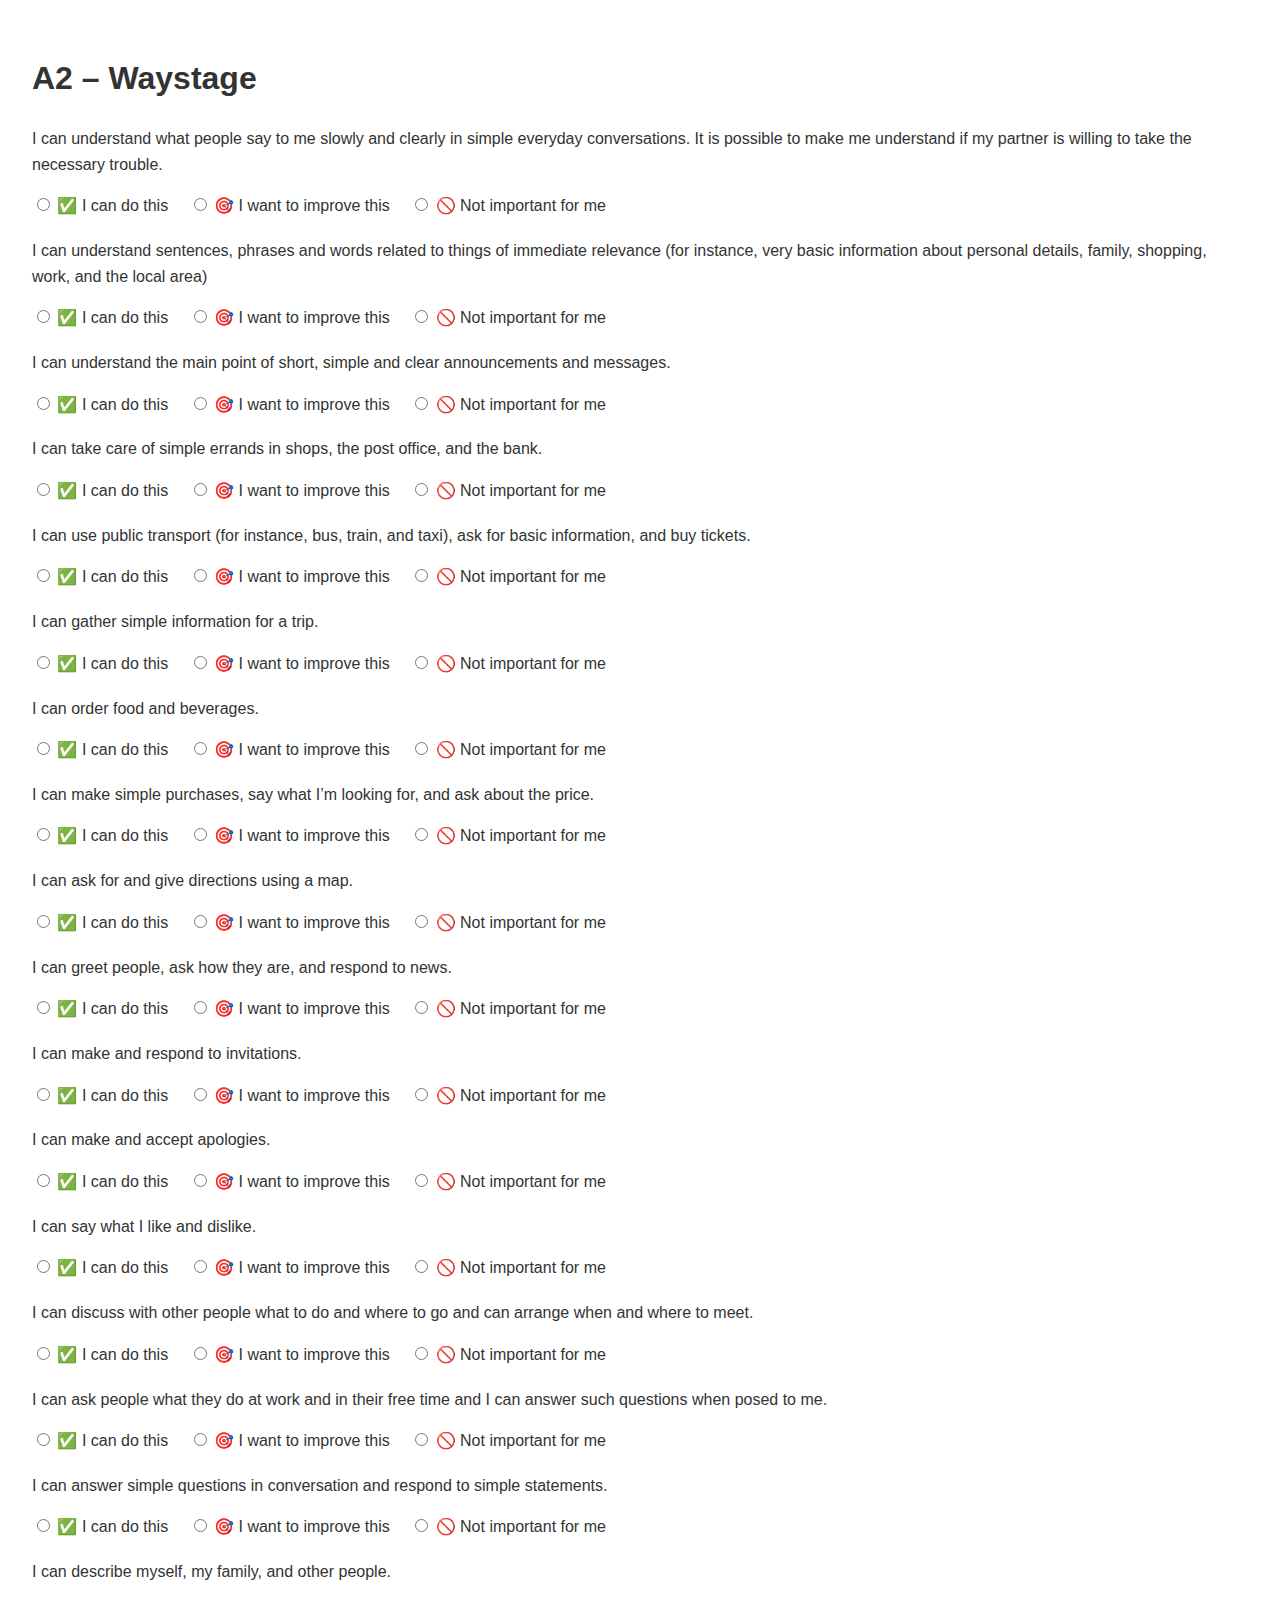
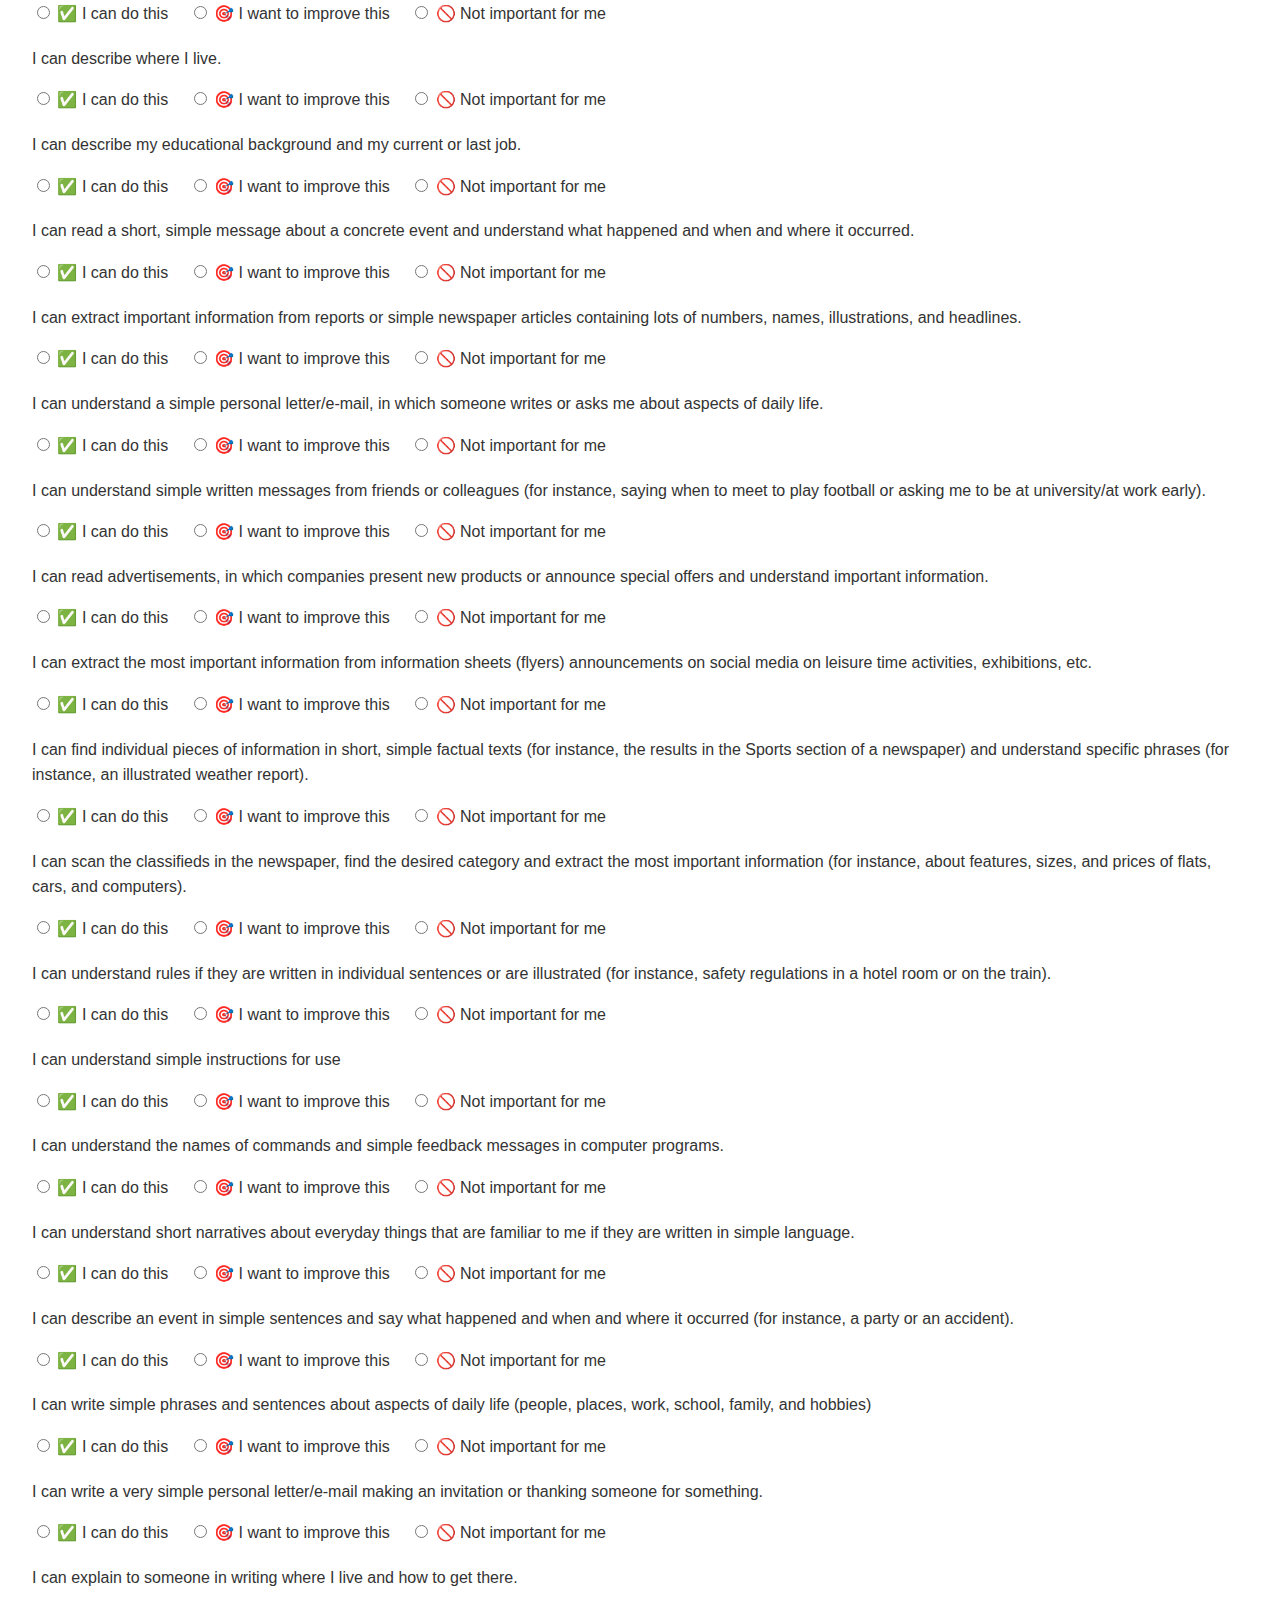
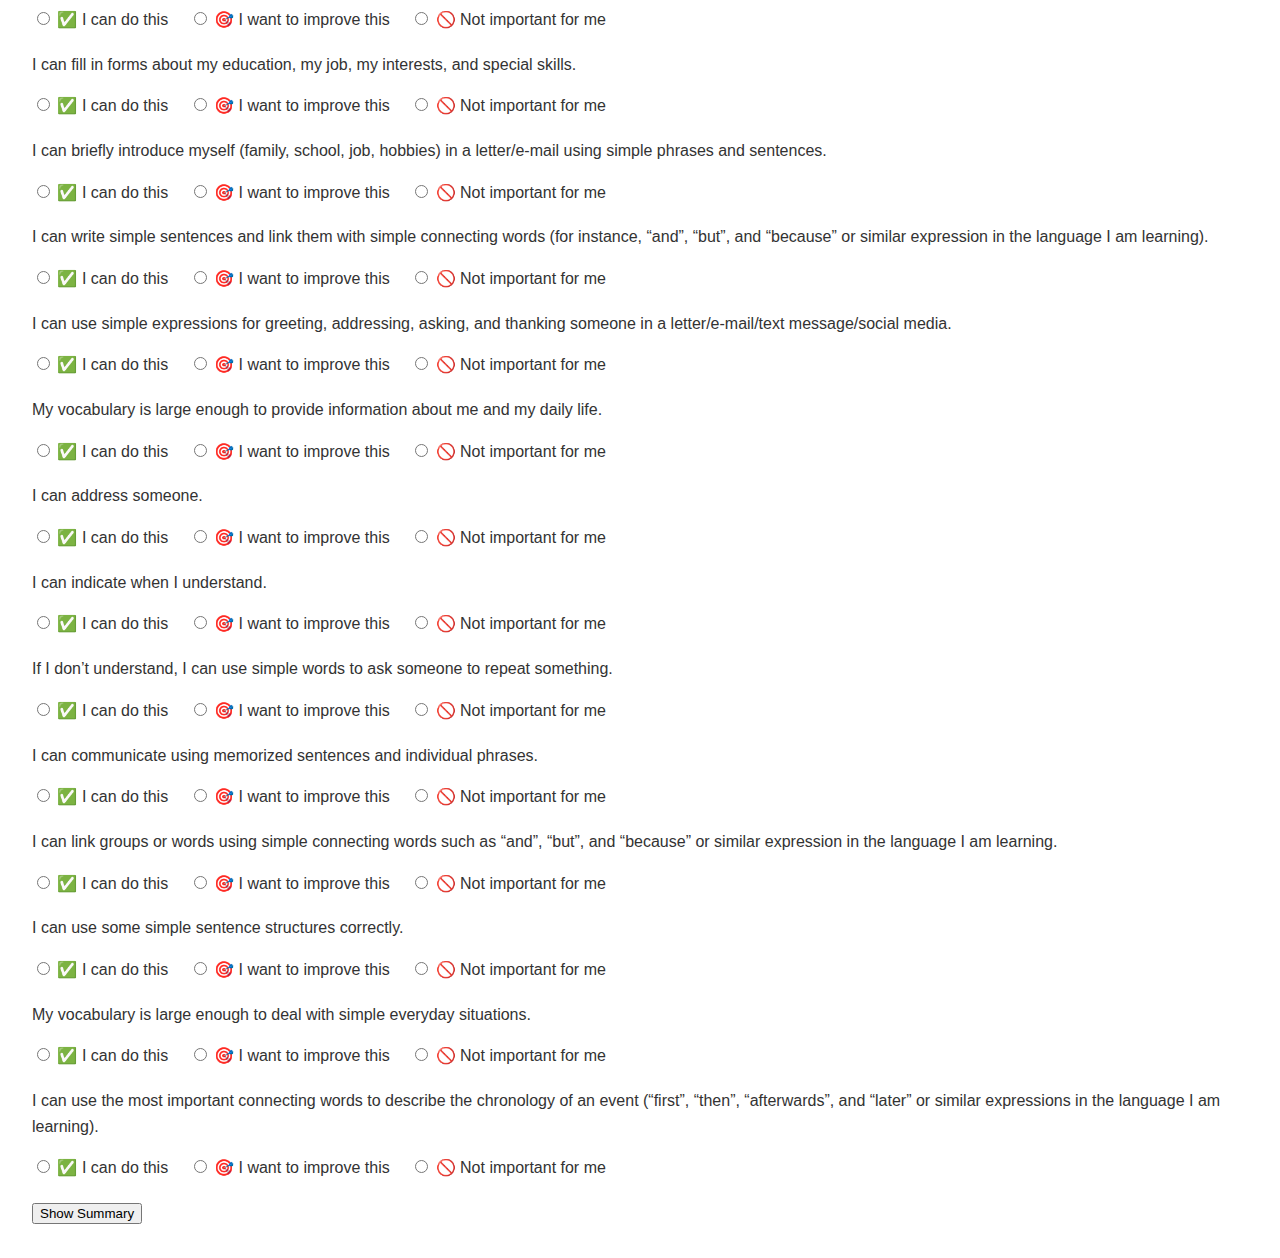
<file: self_assessment_a2_full.html>
<!DOCTYPE html>
<html lang="en">
<head>
  <meta charset="UTF-8">
  <title>A2 – Waystage</title>
  <link rel="stylesheet" href="style.css">
  <style>
    body { font-family: Arial, sans-serif; padding: 2em; }
    .question-block { margin-bottom: 1.2em; }
    label { margin-right: 1em; }
    .summary-block { margin-top: 2em; border-top: 1px solid #ccc; padding-top: 1em; }
  </style>
</head>
<body>
  <h1>A2 – Waystage</h1>
  <form id="checklistForm">
    
      <div class="question-block">
        <p>I can understand what people say to me slowly and clearly in simple everyday conversations. It is possible to make me understand if my partner is willing to take the necessary trouble.</p>
        <label><input type="radio" name="q1" value="can"> ✅ I can do this</label>
        <label><input type="radio" name="q1" value="goal"> 🎯 I want to improve this</label>
        <label><input type="radio" name="q1" value="not"> 🚫 Not important for me</label>
      </div>
        
      <div class="question-block">
        <p>I can understand sentences, phrases and words related to things of immediate relevance (for instance, very basic information about personal details, family, shopping, work, and the local area)</p>
        <label><input type="radio" name="q2" value="can"> ✅ I can do this</label>
        <label><input type="radio" name="q2" value="goal"> 🎯 I want to improve this</label>
        <label><input type="radio" name="q2" value="not"> 🚫 Not important for me</label>
      </div>
        
      <div class="question-block">
        <p>I can understand the main point of short, simple and clear announcements and messages.</p>
        <label><input type="radio" name="q3" value="can"> ✅ I can do this</label>
        <label><input type="radio" name="q3" value="goal"> 🎯 I want to improve this</label>
        <label><input type="radio" name="q3" value="not"> 🚫 Not important for me</label>
      </div>
        
      <div class="question-block">
        <p>I can take care of simple errands in shops, the post office, and the bank.</p>
        <label><input type="radio" name="q4" value="can"> ✅ I can do this</label>
        <label><input type="radio" name="q4" value="goal"> 🎯 I want to improve this</label>
        <label><input type="radio" name="q4" value="not"> 🚫 Not important for me</label>
      </div>
        
      <div class="question-block">
        <p>I can use public transport (for instance, bus, train, and taxi), ask for basic information, and buy tickets.</p>
        <label><input type="radio" name="q5" value="can"> ✅ I can do this</label>
        <label><input type="radio" name="q5" value="goal"> 🎯 I want to improve this</label>
        <label><input type="radio" name="q5" value="not"> 🚫 Not important for me</label>
      </div>
        
      <div class="question-block">
        <p>I can gather simple information for a trip.</p>
        <label><input type="radio" name="q6" value="can"> ✅ I can do this</label>
        <label><input type="radio" name="q6" value="goal"> 🎯 I want to improve this</label>
        <label><input type="radio" name="q6" value="not"> 🚫 Not important for me</label>
      </div>
        
      <div class="question-block">
        <p>I can order food and beverages.</p>
        <label><input type="radio" name="q7" value="can"> ✅ I can do this</label>
        <label><input type="radio" name="q7" value="goal"> 🎯 I want to improve this</label>
        <label><input type="radio" name="q7" value="not"> 🚫 Not important for me</label>
      </div>
        
      <div class="question-block">
        <p>I can make simple purchases, say what I’m looking for, and ask about the price.</p>
        <label><input type="radio" name="q8" value="can"> ✅ I can do this</label>
        <label><input type="radio" name="q8" value="goal"> 🎯 I want to improve this</label>
        <label><input type="radio" name="q8" value="not"> 🚫 Not important for me</label>
      </div>
        
      <div class="question-block">
        <p>I can ask for and give directions using a map.</p>
        <label><input type="radio" name="q9" value="can"> ✅ I can do this</label>
        <label><input type="radio" name="q9" value="goal"> 🎯 I want to improve this</label>
        <label><input type="radio" name="q9" value="not"> 🚫 Not important for me</label>
      </div>
        
      <div class="question-block">
        <p>I can greet people, ask how they are, and respond to news.</p>
        <label><input type="radio" name="q10" value="can"> ✅ I can do this</label>
        <label><input type="radio" name="q10" value="goal"> 🎯 I want to improve this</label>
        <label><input type="radio" name="q10" value="not"> 🚫 Not important for me</label>
      </div>
        
      <div class="question-block">
        <p>I can make and respond to invitations.</p>
        <label><input type="radio" name="q11" value="can"> ✅ I can do this</label>
        <label><input type="radio" name="q11" value="goal"> 🎯 I want to improve this</label>
        <label><input type="radio" name="q11" value="not"> 🚫 Not important for me</label>
      </div>
        
      <div class="question-block">
        <p>I can make and accept apologies.</p>
        <label><input type="radio" name="q12" value="can"> ✅ I can do this</label>
        <label><input type="radio" name="q12" value="goal"> 🎯 I want to improve this</label>
        <label><input type="radio" name="q12" value="not"> 🚫 Not important for me</label>
      </div>
        
      <div class="question-block">
        <p>I can say what I like and dislike.</p>
        <label><input type="radio" name="q13" value="can"> ✅ I can do this</label>
        <label><input type="radio" name="q13" value="goal"> 🎯 I want to improve this</label>
        <label><input type="radio" name="q13" value="not"> 🚫 Not important for me</label>
      </div>
        
      <div class="question-block">
        <p>I can discuss with other people what to do and where to go and can arrange when and where to meet.</p>
        <label><input type="radio" name="q14" value="can"> ✅ I can do this</label>
        <label><input type="radio" name="q14" value="goal"> 🎯 I want to improve this</label>
        <label><input type="radio" name="q14" value="not"> 🚫 Not important for me</label>
      </div>
        
      <div class="question-block">
        <p>I can ask people what they do at work and in their free time and I can answer such questions when posed to me.</p>
        <label><input type="radio" name="q15" value="can"> ✅ I can do this</label>
        <label><input type="radio" name="q15" value="goal"> 🎯 I want to improve this</label>
        <label><input type="radio" name="q15" value="not"> 🚫 Not important for me</label>
      </div>
        
      <div class="question-block">
        <p>I can answer simple questions in conversation and respond to simple statements.</p>
        <label><input type="radio" name="q16" value="can"> ✅ I can do this</label>
        <label><input type="radio" name="q16" value="goal"> 🎯 I want to improve this</label>
        <label><input type="radio" name="q16" value="not"> 🚫 Not important for me</label>
      </div>
        
      <div class="question-block">
        <p>I can describe myself, my family, and other people.</p>
        <label><input type="radio" name="q17" value="can"> ✅ I can do this</label>
        <label><input type="radio" name="q17" value="goal"> 🎯 I want to improve this</label>
        <label><input type="radio" name="q17" value="not"> 🚫 Not important for me</label>
      </div>
        
      <div class="question-block">
        <p>I can describe where I live.</p>
        <label><input type="radio" name="q18" value="can"> ✅ I can do this</label>
        <label><input type="radio" name="q18" value="goal"> 🎯 I want to improve this</label>
        <label><input type="radio" name="q18" value="not"> 🚫 Not important for me</label>
      </div>
        
      <div class="question-block">
        <p>I can describe my educational background and my current or last job.</p>
        <label><input type="radio" name="q19" value="can"> ✅ I can do this</label>
        <label><input type="radio" name="q19" value="goal"> 🎯 I want to improve this</label>
        <label><input type="radio" name="q19" value="not"> 🚫 Not important for me</label>
      </div>
        
      <div class="question-block">
        <p>I can read a short, simple message about a concrete event and understand what happened and when and where it occurred.</p>
        <label><input type="radio" name="q20" value="can"> ✅ I can do this</label>
        <label><input type="radio" name="q20" value="goal"> 🎯 I want to improve this</label>
        <label><input type="radio" name="q20" value="not"> 🚫 Not important for me</label>
      </div>
        
      <div class="question-block">
        <p>I can extract important information from reports or simple newspaper articles containing lots of numbers, names, illustrations, and headlines.</p>
        <label><input type="radio" name="q21" value="can"> ✅ I can do this</label>
        <label><input type="radio" name="q21" value="goal"> 🎯 I want to improve this</label>
        <label><input type="radio" name="q21" value="not"> 🚫 Not important for me</label>
      </div>
        
      <div class="question-block">
        <p>I can understand a simple personal letter/e-mail, in which someone writes or asks me about aspects of daily life.</p>
        <label><input type="radio" name="q22" value="can"> ✅ I can do this</label>
        <label><input type="radio" name="q22" value="goal"> 🎯 I want to improve this</label>
        <label><input type="radio" name="q22" value="not"> 🚫 Not important for me</label>
      </div>
        
      <div class="question-block">
        <p>I can understand simple written messages from friends or colleagues (for instance, saying when to meet to play football or asking me to be at university/at work early).</p>
        <label><input type="radio" name="q23" value="can"> ✅ I can do this</label>
        <label><input type="radio" name="q23" value="goal"> 🎯 I want to improve this</label>
        <label><input type="radio" name="q23" value="not"> 🚫 Not important for me</label>
      </div>
        
      <div class="question-block">
        <p>I can read advertisements, in which companies present new products or announce special offers and understand important information.</p>
        <label><input type="radio" name="q24" value="can"> ✅ I can do this</label>
        <label><input type="radio" name="q24" value="goal"> 🎯 I want to improve this</label>
        <label><input type="radio" name="q24" value="not"> 🚫 Not important for me</label>
      </div>
        
      <div class="question-block">
        <p>I can extract the most important information from information sheets (flyers) announcements on social media on leisure time activities, exhibitions, etc.</p>
        <label><input type="radio" name="q25" value="can"> ✅ I can do this</label>
        <label><input type="radio" name="q25" value="goal"> 🎯 I want to improve this</label>
        <label><input type="radio" name="q25" value="not"> 🚫 Not important for me</label>
      </div>
        
      <div class="question-block">
        <p>I can find individual pieces of information in short, simple factual texts (for instance, the results in the Sports section of a newspaper) and understand specific phrases (for instance, an illustrated weather report).</p>
        <label><input type="radio" name="q26" value="can"> ✅ I can do this</label>
        <label><input type="radio" name="q26" value="goal"> 🎯 I want to improve this</label>
        <label><input type="radio" name="q26" value="not"> 🚫 Not important for me</label>
      </div>
        
      <div class="question-block">
        <p>I can scan the classifieds in the newspaper, find the desired category and extract the most important information (for instance, about features, sizes, and prices of flats, cars, and computers).</p>
        <label><input type="radio" name="q27" value="can"> ✅ I can do this</label>
        <label><input type="radio" name="q27" value="goal"> 🎯 I want to improve this</label>
        <label><input type="radio" name="q27" value="not"> 🚫 Not important for me</label>
      </div>
        
      <div class="question-block">
        <p>I can understand rules if they are written in individual sentences or are illustrated (for instance, safety regulations in a hotel room or on the train).</p>
        <label><input type="radio" name="q28" value="can"> ✅ I can do this</label>
        <label><input type="radio" name="q28" value="goal"> 🎯 I want to improve this</label>
        <label><input type="radio" name="q28" value="not"> 🚫 Not important for me</label>
      </div>
        
      <div class="question-block">
        <p>I can understand simple instructions for use</p>
        <label><input type="radio" name="q29" value="can"> ✅ I can do this</label>
        <label><input type="radio" name="q29" value="goal"> 🎯 I want to improve this</label>
        <label><input type="radio" name="q29" value="not"> 🚫 Not important for me</label>
      </div>
        
      <div class="question-block">
        <p>I can understand the names of commands and simple feedback messages in computer programs.</p>
        <label><input type="radio" name="q30" value="can"> ✅ I can do this</label>
        <label><input type="radio" name="q30" value="goal"> 🎯 I want to improve this</label>
        <label><input type="radio" name="q30" value="not"> 🚫 Not important for me</label>
      </div>
        
      <div class="question-block">
        <p>I can understand short narratives about everyday things that are familiar to me if they are written in simple language.</p>
        <label><input type="radio" name="q31" value="can"> ✅ I can do this</label>
        <label><input type="radio" name="q31" value="goal"> 🎯 I want to improve this</label>
        <label><input type="radio" name="q31" value="not"> 🚫 Not important for me</label>
      </div>
        
      <div class="question-block">
        <p>I can describe an event in simple sentences and say what happened and when and where it occurred (for instance, a party or an accident).</p>
        <label><input type="radio" name="q32" value="can"> ✅ I can do this</label>
        <label><input type="radio" name="q32" value="goal"> 🎯 I want to improve this</label>
        <label><input type="radio" name="q32" value="not"> 🚫 Not important for me</label>
      </div>
        
      <div class="question-block">
        <p>I can write simple phrases and sentences about aspects of daily life (people, places, work, school, family, and hobbies)</p>
        <label><input type="radio" name="q33" value="can"> ✅ I can do this</label>
        <label><input type="radio" name="q33" value="goal"> 🎯 I want to improve this</label>
        <label><input type="radio" name="q33" value="not"> 🚫 Not important for me</label>
      </div>
        
      <div class="question-block">
        <p>I can write a very simple personal letter/e-mail making an invitation or thanking someone for something.</p>
        <label><input type="radio" name="q34" value="can"> ✅ I can do this</label>
        <label><input type="radio" name="q34" value="goal"> 🎯 I want to improve this</label>
        <label><input type="radio" name="q34" value="not"> 🚫 Not important for me</label>
      </div>
        
      <div class="question-block">
        <p>I can explain to someone in writing where I live and how to get there.</p>
        <label><input type="radio" name="q35" value="can"> ✅ I can do this</label>
        <label><input type="radio" name="q35" value="goal"> 🎯 I want to improve this</label>
        <label><input type="radio" name="q35" value="not"> 🚫 Not important for me</label>
      </div>
        
      <div class="question-block">
        <p>I can fill in forms about my education, my job, my interests, and special skills.</p>
        <label><input type="radio" name="q36" value="can"> ✅ I can do this</label>
        <label><input type="radio" name="q36" value="goal"> 🎯 I want to improve this</label>
        <label><input type="radio" name="q36" value="not"> 🚫 Not important for me</label>
      </div>
        
      <div class="question-block">
        <p>I can briefly introduce myself (family, school, job, hobbies) in a letter/e-mail using simple phrases and sentences.</p>
        <label><input type="radio" name="q37" value="can"> ✅ I can do this</label>
        <label><input type="radio" name="q37" value="goal"> 🎯 I want to improve this</label>
        <label><input type="radio" name="q37" value="not"> 🚫 Not important for me</label>
      </div>
        
      <div class="question-block">
        <p>I can write simple sentences and link them with simple connecting words (for instance, “and”, “but”, and “because” or similar expression in the language I am learning).</p>
        <label><input type="radio" name="q38" value="can"> ✅ I can do this</label>
        <label><input type="radio" name="q38" value="goal"> 🎯 I want to improve this</label>
        <label><input type="radio" name="q38" value="not"> 🚫 Not important for me</label>
      </div>
        
      <div class="question-block">
        <p>I can use simple expressions for greeting, addressing, asking, and thanking someone in a letter/e-mail/text message/social media.</p>
        <label><input type="radio" name="q39" value="can"> ✅ I can do this</label>
        <label><input type="radio" name="q39" value="goal"> 🎯 I want to improve this</label>
        <label><input type="radio" name="q39" value="not"> 🚫 Not important for me</label>
      </div>
        
      <div class="question-block">
        <p>My vocabulary is large enough to provide information about me and my daily life.</p>
        <label><input type="radio" name="q40" value="can"> ✅ I can do this</label>
        <label><input type="radio" name="q40" value="goal"> 🎯 I want to improve this</label>
        <label><input type="radio" name="q40" value="not"> 🚫 Not important for me</label>
      </div>
        
      <div class="question-block">
        <p>I can address someone.</p>
        <label><input type="radio" name="q41" value="can"> ✅ I can do this</label>
        <label><input type="radio" name="q41" value="goal"> 🎯 I want to improve this</label>
        <label><input type="radio" name="q41" value="not"> 🚫 Not important for me</label>
      </div>
        
      <div class="question-block">
        <p>I can indicate when I understand.</p>
        <label><input type="radio" name="q42" value="can"> ✅ I can do this</label>
        <label><input type="radio" name="q42" value="goal"> 🎯 I want to improve this</label>
        <label><input type="radio" name="q42" value="not"> 🚫 Not important for me</label>
      </div>
        
      <div class="question-block">
        <p>If I don’t understand, I can use simple words to ask someone to repeat something.</p>
        <label><input type="radio" name="q43" value="can"> ✅ I can do this</label>
        <label><input type="radio" name="q43" value="goal"> 🎯 I want to improve this</label>
        <label><input type="radio" name="q43" value="not"> 🚫 Not important for me</label>
      </div>
        
      <div class="question-block">
        <p>I can communicate using memorized sentences and individual phrases.</p>
        <label><input type="radio" name="q44" value="can"> ✅ I can do this</label>
        <label><input type="radio" name="q44" value="goal"> 🎯 I want to improve this</label>
        <label><input type="radio" name="q44" value="not"> 🚫 Not important for me</label>
      </div>
        
      <div class="question-block">
        <p>I can link groups or words using simple connecting words such as “and”, “but”, and “because” or similar expression in the language I am learning.</p>
        <label><input type="radio" name="q45" value="can"> ✅ I can do this</label>
        <label><input type="radio" name="q45" value="goal"> 🎯 I want to improve this</label>
        <label><input type="radio" name="q45" value="not"> 🚫 Not important for me</label>
      </div>
        
      <div class="question-block">
        <p>I can use some simple sentence structures correctly.</p>
        <label><input type="radio" name="q46" value="can"> ✅ I can do this</label>
        <label><input type="radio" name="q46" value="goal"> 🎯 I want to improve this</label>
        <label><input type="radio" name="q46" value="not"> 🚫 Not important for me</label>
      </div>
        
      <div class="question-block">
        <p>My vocabulary is large enough to deal with simple everyday situations.</p>
        <label><input type="radio" name="q47" value="can"> ✅ I can do this</label>
        <label><input type="radio" name="q47" value="goal"> 🎯 I want to improve this</label>
        <label><input type="radio" name="q47" value="not"> 🚫 Not important for me</label>
      </div>
        
      <div class="question-block">
        <p>I can use the most important connecting words to describe the chronology of an event (“first”, “then”, “afterwards”, and “later” or similar expressions in the language I am learning).</p>
        <label><input type="radio" name="q48" value="can"> ✅ I can do this</label>
        <label><input type="radio" name="q48" value="goal"> 🎯 I want to improve this</label>
        <label><input type="radio" name="q48" value="not"> 🚫 Not important for me</label>
      </div>
        
    <button type="button" onclick="showSummary()">Show Summary</button>
  </form>
  <div id="summary" class="summary-block" style="display:none;">
    <h2>📝 Your Summary</h2>
    <div><strong>✅ I can do this:</strong><ul id="canList"></ul></div>
    <div><strong>🎯 I want to improve this:</strong><ul id="goalList"></ul></div>
    <div><strong>🚫 Not important for me:</strong><ul id="notList"></ul></div>
  </div>

<script>
function showSummary() {
  const summary = { can: [], goal: [], not: [] };
  const questions = document.querySelectorAll('.question-block');
  questions.forEach((block, i) => {
    const selected = block.querySelector('input[type="radio"]:checked');
    if (selected) {
      summary[selected.value].push(block.querySelector('p').textContent);
    }
  });
  document.getElementById('canList').innerHTML = summary.can.map(q => '<li>' + q + '</li>').join('');
  document.getElementById('goalList').innerHTML = summary.goal.map(q => '<li>' + q + '</li>').join('');
  document.getElementById('notList').innerHTML = summary.not.map(q => '<li>' + q + '</li>').join('');
  document.getElementById('summary').style.display = 'block';
}
</script>
</body>
</html>
</file>
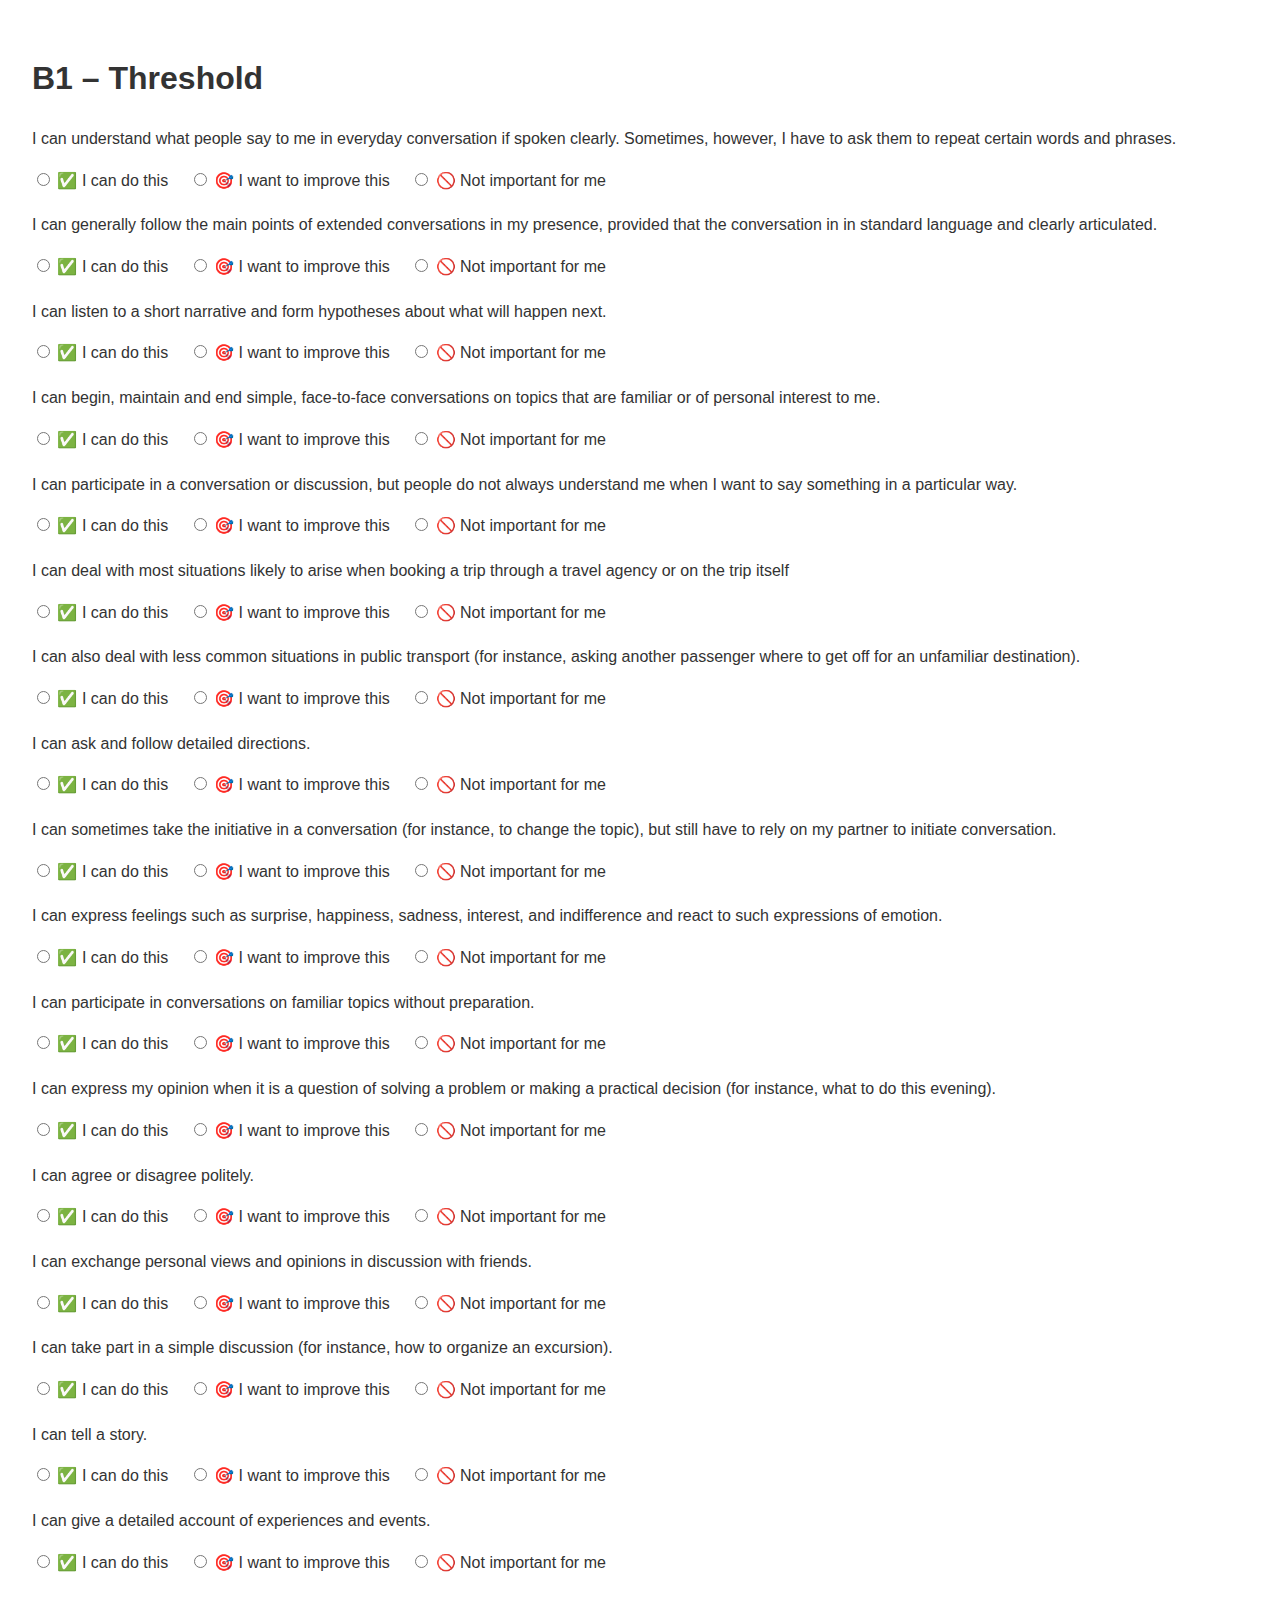
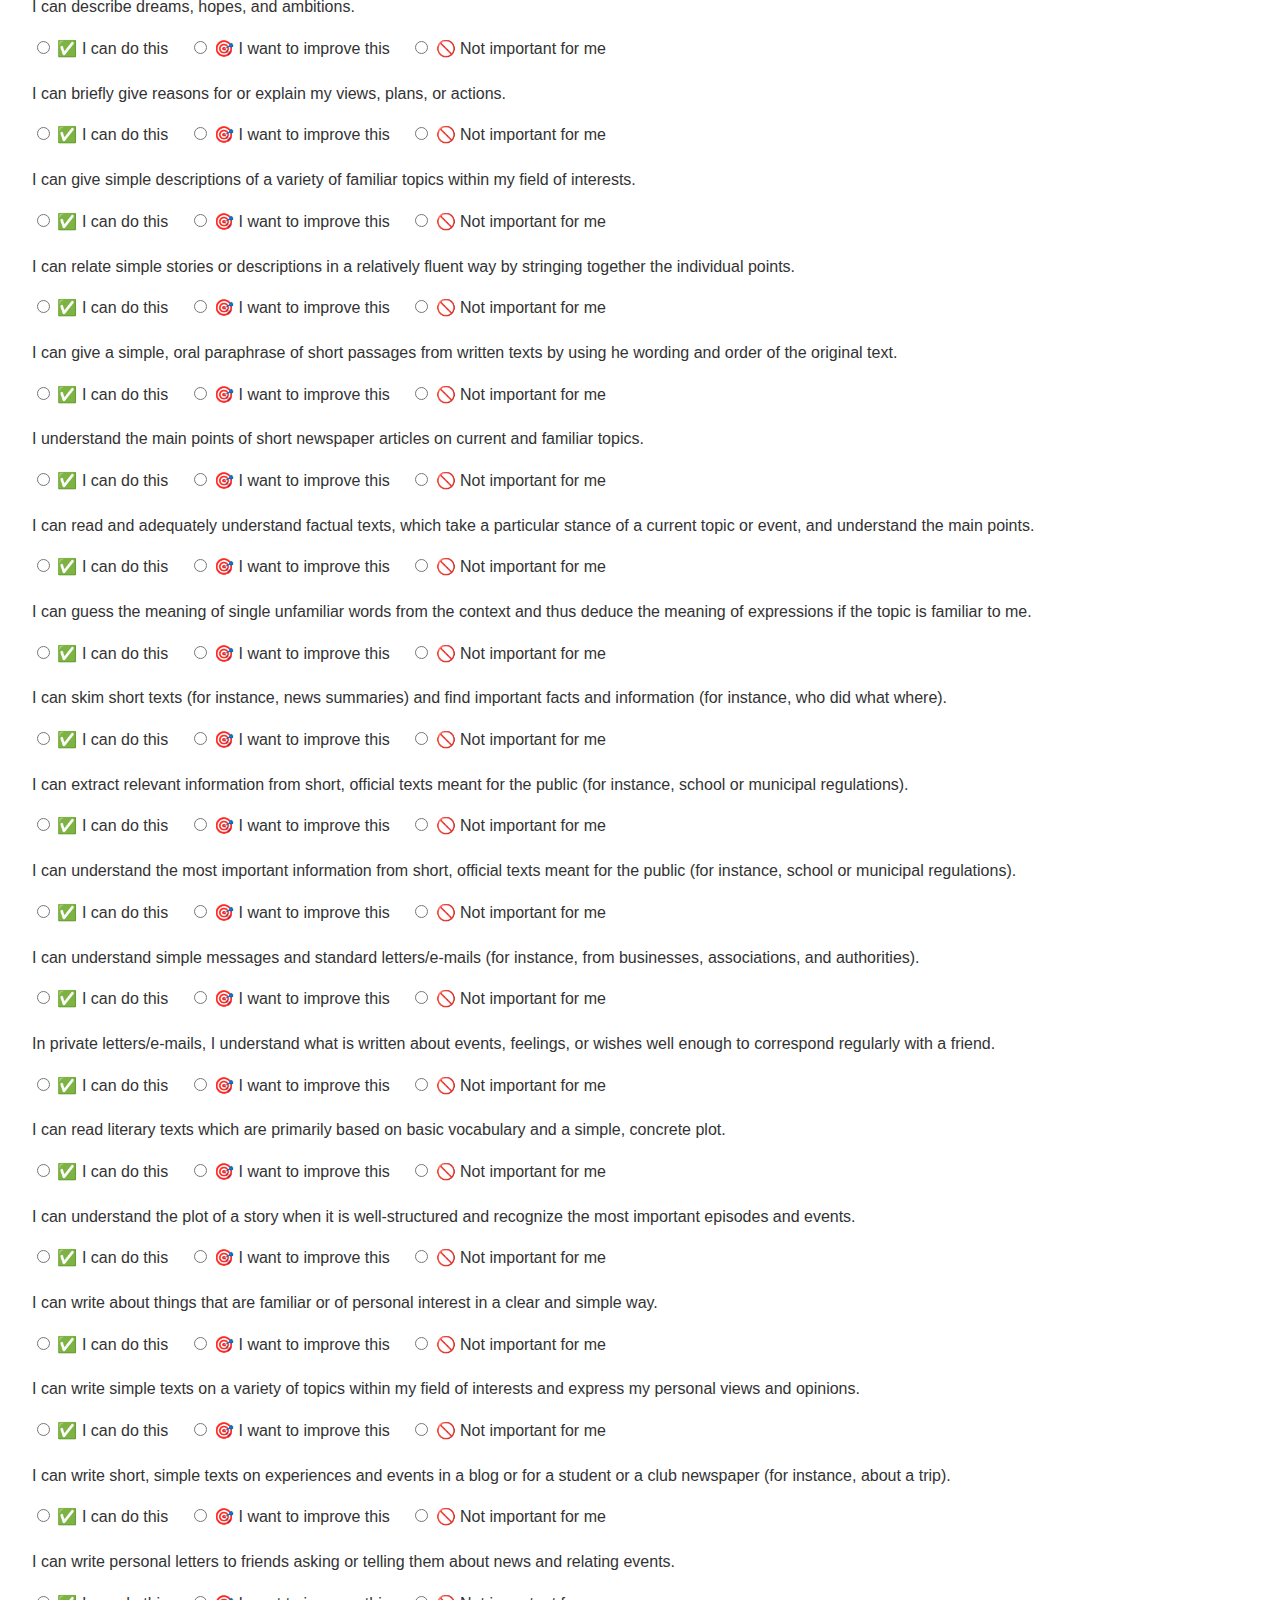
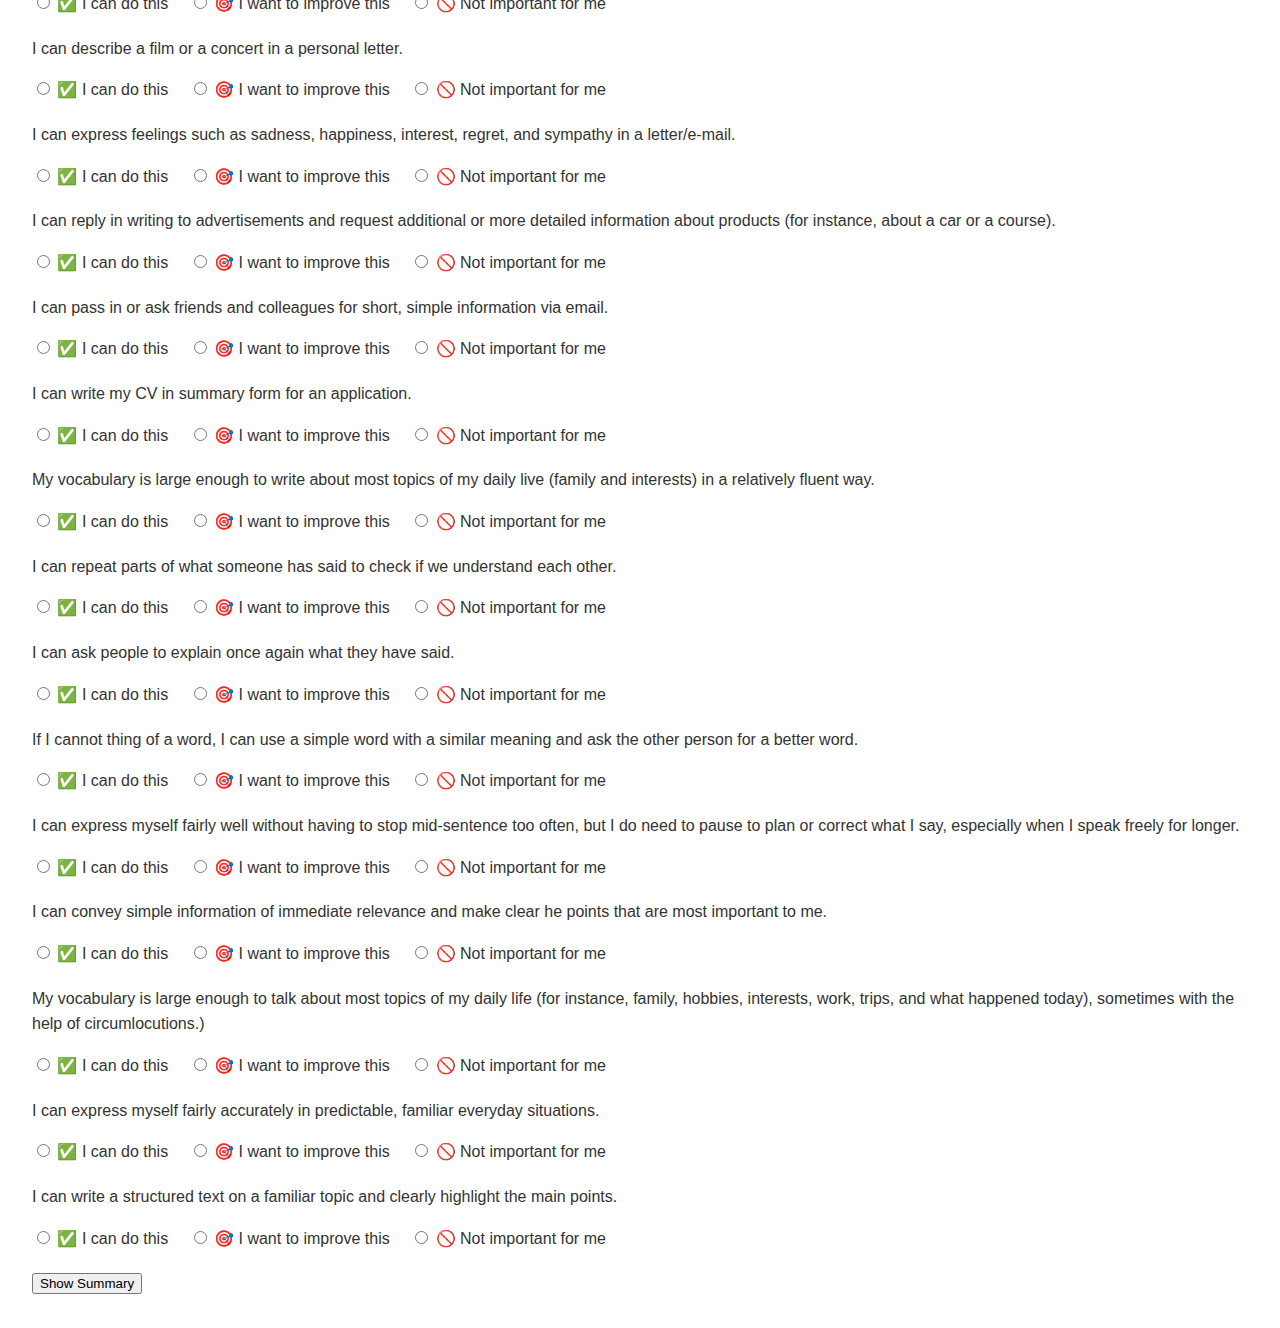
<file: self_assessment_b1_full.html>
<!DOCTYPE html>
<html lang="en">
<head>
  <meta charset="UTF-8">
  <title>B1 – Threshold</title>
  <link rel="stylesheet" href="style.css">
  <style>
    body { font-family: Arial, sans-serif; padding: 2em; }
    .question-block { margin-bottom: 1.2em; }
    label { margin-right: 1em; }
    .summary-block { margin-top: 2em; border-top: 1px solid #ccc; padding-top: 1em; }
  </style>
</head>
<body>
  <h1>B1 – Threshold</h1>
  <form id="checklistForm">
    
      <div class="question-block">
        <p>I can understand what people say to me in everyday conversation if spoken clearly. Sometimes, however, I have to ask them to repeat certain words and phrases.</p>
        <label><input type="radio" name="q1" value="can"> ✅ I can do this</label>
        <label><input type="radio" name="q1" value="goal"> 🎯 I want to improve this</label>
        <label><input type="radio" name="q1" value="not"> 🚫 Not important for me</label>
      </div>
        
      <div class="question-block">
        <p>I can generally follow the main points of extended conversations in my presence, provided that the conversation in in standard language and clearly articulated.</p>
        <label><input type="radio" name="q2" value="can"> ✅ I can do this</label>
        <label><input type="radio" name="q2" value="goal"> 🎯 I want to improve this</label>
        <label><input type="radio" name="q2" value="not"> 🚫 Not important for me</label>
      </div>
        
      <div class="question-block">
        <p>I can listen to a short narrative and form hypotheses about what will happen next.</p>
        <label><input type="radio" name="q3" value="can"> ✅ I can do this</label>
        <label><input type="radio" name="q3" value="goal"> 🎯 I want to improve this</label>
        <label><input type="radio" name="q3" value="not"> 🚫 Not important for me</label>
      </div>
        
      <div class="question-block">
        <p>I can begin, maintain and end simple, face-to-face conversations on topics that are familiar or of personal interest to me.</p>
        <label><input type="radio" name="q4" value="can"> ✅ I can do this</label>
        <label><input type="radio" name="q4" value="goal"> 🎯 I want to improve this</label>
        <label><input type="radio" name="q4" value="not"> 🚫 Not important for me</label>
      </div>
        
      <div class="question-block">
        <p>I can participate in a conversation or discussion, but people do not always understand me when I want to say something in a particular way.</p>
        <label><input type="radio" name="q5" value="can"> ✅ I can do this</label>
        <label><input type="radio" name="q5" value="goal"> 🎯 I want to improve this</label>
        <label><input type="radio" name="q5" value="not"> 🚫 Not important for me</label>
      </div>
        
      <div class="question-block">
        <p>I can deal with most situations likely to arise when booking a trip through a travel agency or on the trip itself</p>
        <label><input type="radio" name="q6" value="can"> ✅ I can do this</label>
        <label><input type="radio" name="q6" value="goal"> 🎯 I want to improve this</label>
        <label><input type="radio" name="q6" value="not"> 🚫 Not important for me</label>
      </div>
        
      <div class="question-block">
        <p>I can also deal with less common situations in public transport (for instance, asking another passenger where to get off for an unfamiliar destination).</p>
        <label><input type="radio" name="q7" value="can"> ✅ I can do this</label>
        <label><input type="radio" name="q7" value="goal"> 🎯 I want to improve this</label>
        <label><input type="radio" name="q7" value="not"> 🚫 Not important for me</label>
      </div>
        
      <div class="question-block">
        <p>I can ask and follow detailed directions.</p>
        <label><input type="radio" name="q8" value="can"> ✅ I can do this</label>
        <label><input type="radio" name="q8" value="goal"> 🎯 I want to improve this</label>
        <label><input type="radio" name="q8" value="not"> 🚫 Not important for me</label>
      </div>
        
      <div class="question-block">
        <p>I can sometimes take the initiative in a conversation (for instance, to change the topic), but still have to rely on my partner to initiate conversation.</p>
        <label><input type="radio" name="q9" value="can"> ✅ I can do this</label>
        <label><input type="radio" name="q9" value="goal"> 🎯 I want to improve this</label>
        <label><input type="radio" name="q9" value="not"> 🚫 Not important for me</label>
      </div>
        
      <div class="question-block">
        <p>I can express feelings such as surprise, happiness, sadness, interest, and indifference and react to such expressions of emotion.</p>
        <label><input type="radio" name="q10" value="can"> ✅ I can do this</label>
        <label><input type="radio" name="q10" value="goal"> 🎯 I want to improve this</label>
        <label><input type="radio" name="q10" value="not"> 🚫 Not important for me</label>
      </div>
        
      <div class="question-block">
        <p>I can participate in conversations on familiar topics without preparation.</p>
        <label><input type="radio" name="q11" value="can"> ✅ I can do this</label>
        <label><input type="radio" name="q11" value="goal"> 🎯 I want to improve this</label>
        <label><input type="radio" name="q11" value="not"> 🚫 Not important for me</label>
      </div>
        
      <div class="question-block">
        <p>I can express my opinion when it is a question of solving a problem or making a practical decision (for instance, what to do this evening).</p>
        <label><input type="radio" name="q12" value="can"> ✅ I can do this</label>
        <label><input type="radio" name="q12" value="goal"> 🎯 I want to improve this</label>
        <label><input type="radio" name="q12" value="not"> 🚫 Not important for me</label>
      </div>
        
      <div class="question-block">
        <p>I can agree or disagree politely.</p>
        <label><input type="radio" name="q13" value="can"> ✅ I can do this</label>
        <label><input type="radio" name="q13" value="goal"> 🎯 I want to improve this</label>
        <label><input type="radio" name="q13" value="not"> 🚫 Not important for me</label>
      </div>
        
      <div class="question-block">
        <p>I can exchange personal views and opinions in discussion with friends.</p>
        <label><input type="radio" name="q14" value="can"> ✅ I can do this</label>
        <label><input type="radio" name="q14" value="goal"> 🎯 I want to improve this</label>
        <label><input type="radio" name="q14" value="not"> 🚫 Not important for me</label>
      </div>
        
      <div class="question-block">
        <p>I can take part in a simple discussion (for instance, how to organize an excursion).</p>
        <label><input type="radio" name="q15" value="can"> ✅ I can do this</label>
        <label><input type="radio" name="q15" value="goal"> 🎯 I want to improve this</label>
        <label><input type="radio" name="q15" value="not"> 🚫 Not important for me</label>
      </div>
        
      <div class="question-block">
        <p>I can tell a story.</p>
        <label><input type="radio" name="q16" value="can"> ✅ I can do this</label>
        <label><input type="radio" name="q16" value="goal"> 🎯 I want to improve this</label>
        <label><input type="radio" name="q16" value="not"> 🚫 Not important for me</label>
      </div>
        
      <div class="question-block">
        <p>I can give a detailed account of experiences and events.</p>
        <label><input type="radio" name="q17" value="can"> ✅ I can do this</label>
        <label><input type="radio" name="q17" value="goal"> 🎯 I want to improve this</label>
        <label><input type="radio" name="q17" value="not"> 🚫 Not important for me</label>
      </div>
        
      <div class="question-block">
        <p>I can describe dreams, hopes, and ambitions.</p>
        <label><input type="radio" name="q18" value="can"> ✅ I can do this</label>
        <label><input type="radio" name="q18" value="goal"> 🎯 I want to improve this</label>
        <label><input type="radio" name="q18" value="not"> 🚫 Not important for me</label>
      </div>
        
      <div class="question-block">
        <p>I can briefly give reasons for or explain my views, plans, or actions.</p>
        <label><input type="radio" name="q19" value="can"> ✅ I can do this</label>
        <label><input type="radio" name="q19" value="goal"> 🎯 I want to improve this</label>
        <label><input type="radio" name="q19" value="not"> 🚫 Not important for me</label>
      </div>
        
      <div class="question-block">
        <p>I can give simple descriptions of a variety of familiar topics within my field of interests.</p>
        <label><input type="radio" name="q20" value="can"> ✅ I can do this</label>
        <label><input type="radio" name="q20" value="goal"> 🎯 I want to improve this</label>
        <label><input type="radio" name="q20" value="not"> 🚫 Not important for me</label>
      </div>
        
      <div class="question-block">
        <p>I can relate simple stories or descriptions in a relatively fluent way by stringing together the individual points.</p>
        <label><input type="radio" name="q21" value="can"> ✅ I can do this</label>
        <label><input type="radio" name="q21" value="goal"> 🎯 I want to improve this</label>
        <label><input type="radio" name="q21" value="not"> 🚫 Not important for me</label>
      </div>
        
      <div class="question-block">
        <p>I can give a simple, oral paraphrase of short passages from written texts by using he wording and order of the original text.</p>
        <label><input type="radio" name="q22" value="can"> ✅ I can do this</label>
        <label><input type="radio" name="q22" value="goal"> 🎯 I want to improve this</label>
        <label><input type="radio" name="q22" value="not"> 🚫 Not important for me</label>
      </div>
        
      <div class="question-block">
        <p>I understand the main points of short newspaper articles on current and familiar topics.</p>
        <label><input type="radio" name="q23" value="can"> ✅ I can do this</label>
        <label><input type="radio" name="q23" value="goal"> 🎯 I want to improve this</label>
        <label><input type="radio" name="q23" value="not"> 🚫 Not important for me</label>
      </div>
        
      <div class="question-block">
        <p>I can read and adequately understand factual texts, which take a particular stance of a current topic or event, and understand the main points.</p>
        <label><input type="radio" name="q24" value="can"> ✅ I can do this</label>
        <label><input type="radio" name="q24" value="goal"> 🎯 I want to improve this</label>
        <label><input type="radio" name="q24" value="not"> 🚫 Not important for me</label>
      </div>
        
      <div class="question-block">
        <p>I can guess the meaning of single unfamiliar words from the context and thus deduce the meaning of expressions if the topic is familiar to me.</p>
        <label><input type="radio" name="q25" value="can"> ✅ I can do this</label>
        <label><input type="radio" name="q25" value="goal"> 🎯 I want to improve this</label>
        <label><input type="radio" name="q25" value="not"> 🚫 Not important for me</label>
      </div>
        
      <div class="question-block">
        <p>I can skim short texts (for instance, news summaries) and find important facts and information (for instance, who did what where).</p>
        <label><input type="radio" name="q26" value="can"> ✅ I can do this</label>
        <label><input type="radio" name="q26" value="goal"> 🎯 I want to improve this</label>
        <label><input type="radio" name="q26" value="not"> 🚫 Not important for me</label>
      </div>
        
      <div class="question-block">
        <p>I can extract relevant information from short, official texts meant for the public (for instance, school or municipal regulations).</p>
        <label><input type="radio" name="q27" value="can"> ✅ I can do this</label>
        <label><input type="radio" name="q27" value="goal"> 🎯 I want to improve this</label>
        <label><input type="radio" name="q27" value="not"> 🚫 Not important for me</label>
      </div>
        
      <div class="question-block">
        <p>I can understand the most important information from short, official texts meant for the public (for instance, school or municipal regulations).</p>
        <label><input type="radio" name="q28" value="can"> ✅ I can do this</label>
        <label><input type="radio" name="q28" value="goal"> 🎯 I want to improve this</label>
        <label><input type="radio" name="q28" value="not"> 🚫 Not important for me</label>
      </div>
        
      <div class="question-block">
        <p>I can understand simple messages and standard letters/e-mails (for instance, from businesses, associations, and authorities).</p>
        <label><input type="radio" name="q29" value="can"> ✅ I can do this</label>
        <label><input type="radio" name="q29" value="goal"> 🎯 I want to improve this</label>
        <label><input type="radio" name="q29" value="not"> 🚫 Not important for me</label>
      </div>
        
      <div class="question-block">
        <p>In private letters/e-mails, I understand what is written about events, feelings, or wishes well enough to correspond regularly with a friend.</p>
        <label><input type="radio" name="q30" value="can"> ✅ I can do this</label>
        <label><input type="radio" name="q30" value="goal"> 🎯 I want to improve this</label>
        <label><input type="radio" name="q30" value="not"> 🚫 Not important for me</label>
      </div>
        
      <div class="question-block">
        <p>I can read literary texts which are primarily based on basic vocabulary and a simple, concrete plot.</p>
        <label><input type="radio" name="q31" value="can"> ✅ I can do this</label>
        <label><input type="radio" name="q31" value="goal"> 🎯 I want to improve this</label>
        <label><input type="radio" name="q31" value="not"> 🚫 Not important for me</label>
      </div>
        
      <div class="question-block">
        <p>I can understand the plot of a story when it is well-structured and recognize the most important episodes and events.</p>
        <label><input type="radio" name="q32" value="can"> ✅ I can do this</label>
        <label><input type="radio" name="q32" value="goal"> 🎯 I want to improve this</label>
        <label><input type="radio" name="q32" value="not"> 🚫 Not important for me</label>
      </div>
        
      <div class="question-block">
        <p>I can write about things that are familiar or of personal interest in a clear and simple way.</p>
        <label><input type="radio" name="q33" value="can"> ✅ I can do this</label>
        <label><input type="radio" name="q33" value="goal"> 🎯 I want to improve this</label>
        <label><input type="radio" name="q33" value="not"> 🚫 Not important for me</label>
      </div>
        
      <div class="question-block">
        <p>I can write simple texts on a variety of topics within my field of interests and express my personal views and opinions.</p>
        <label><input type="radio" name="q34" value="can"> ✅ I can do this</label>
        <label><input type="radio" name="q34" value="goal"> 🎯 I want to improve this</label>
        <label><input type="radio" name="q34" value="not"> 🚫 Not important for me</label>
      </div>
        
      <div class="question-block">
        <p>I can write short, simple texts on experiences and events in a blog or for a student or a club newspaper (for instance, about a trip).</p>
        <label><input type="radio" name="q35" value="can"> ✅ I can do this</label>
        <label><input type="radio" name="q35" value="goal"> 🎯 I want to improve this</label>
        <label><input type="radio" name="q35" value="not"> 🚫 Not important for me</label>
      </div>
        
      <div class="question-block">
        <p>I can write personal letters to friends asking or telling them about news and relating events.</p>
        <label><input type="radio" name="q36" value="can"> ✅ I can do this</label>
        <label><input type="radio" name="q36" value="goal"> 🎯 I want to improve this</label>
        <label><input type="radio" name="q36" value="not"> 🚫 Not important for me</label>
      </div>
        
      <div class="question-block">
        <p>I can describe a film or a concert in a personal letter.</p>
        <label><input type="radio" name="q37" value="can"> ✅ I can do this</label>
        <label><input type="radio" name="q37" value="goal"> 🎯 I want to improve this</label>
        <label><input type="radio" name="q37" value="not"> 🚫 Not important for me</label>
      </div>
        
      <div class="question-block">
        <p>I can express feelings such as sadness, happiness, interest, regret, and sympathy in a letter/e-mail.</p>
        <label><input type="radio" name="q38" value="can"> ✅ I can do this</label>
        <label><input type="radio" name="q38" value="goal"> 🎯 I want to improve this</label>
        <label><input type="radio" name="q38" value="not"> 🚫 Not important for me</label>
      </div>
        
      <div class="question-block">
        <p>I can reply in writing to advertisements and request additional or more detailed information about products (for instance, about a car or a course).</p>
        <label><input type="radio" name="q39" value="can"> ✅ I can do this</label>
        <label><input type="radio" name="q39" value="goal"> 🎯 I want to improve this</label>
        <label><input type="radio" name="q39" value="not"> 🚫 Not important for me</label>
      </div>
        
      <div class="question-block">
        <p>I can pass in or ask friends and colleagues for short, simple information via email.</p>
        <label><input type="radio" name="q40" value="can"> ✅ I can do this</label>
        <label><input type="radio" name="q40" value="goal"> 🎯 I want to improve this</label>
        <label><input type="radio" name="q40" value="not"> 🚫 Not important for me</label>
      </div>
        
      <div class="question-block">
        <p>I can write my CV in summary form for an application.</p>
        <label><input type="radio" name="q41" value="can"> ✅ I can do this</label>
        <label><input type="radio" name="q41" value="goal"> 🎯 I want to improve this</label>
        <label><input type="radio" name="q41" value="not"> 🚫 Not important for me</label>
      </div>
        
      <div class="question-block">
        <p>My vocabulary is large enough to write about most topics of my daily live (family and interests) in a relatively fluent way.</p>
        <label><input type="radio" name="q42" value="can"> ✅ I can do this</label>
        <label><input type="radio" name="q42" value="goal"> 🎯 I want to improve this</label>
        <label><input type="radio" name="q42" value="not"> 🚫 Not important for me</label>
      </div>
        
      <div class="question-block">
        <p>I can repeat parts of what someone has said to check if we understand each other.</p>
        <label><input type="radio" name="q43" value="can"> ✅ I can do this</label>
        <label><input type="radio" name="q43" value="goal"> 🎯 I want to improve this</label>
        <label><input type="radio" name="q43" value="not"> 🚫 Not important for me</label>
      </div>
        
      <div class="question-block">
        <p>I can ask people to explain once again what they have said.</p>
        <label><input type="radio" name="q44" value="can"> ✅ I can do this</label>
        <label><input type="radio" name="q44" value="goal"> 🎯 I want to improve this</label>
        <label><input type="radio" name="q44" value="not"> 🚫 Not important for me</label>
      </div>
        
      <div class="question-block">
        <p>If I cannot thing of a word, I can use a simple word with a similar meaning and ask the other person for a better word.</p>
        <label><input type="radio" name="q45" value="can"> ✅ I can do this</label>
        <label><input type="radio" name="q45" value="goal"> 🎯 I want to improve this</label>
        <label><input type="radio" name="q45" value="not"> 🚫 Not important for me</label>
      </div>
        
      <div class="question-block">
        <p>I can express myself fairly well without having to stop mid-sentence too often, but I do need to pause to plan or correct what I say, especially when I speak freely for longer.</p>
        <label><input type="radio" name="q46" value="can"> ✅ I can do this</label>
        <label><input type="radio" name="q46" value="goal"> 🎯 I want to improve this</label>
        <label><input type="radio" name="q46" value="not"> 🚫 Not important for me</label>
      </div>
        
      <div class="question-block">
        <p>I can convey simple information of immediate relevance and make clear he points that are most important to me.</p>
        <label><input type="radio" name="q47" value="can"> ✅ I can do this</label>
        <label><input type="radio" name="q47" value="goal"> 🎯 I want to improve this</label>
        <label><input type="radio" name="q47" value="not"> 🚫 Not important for me</label>
      </div>
        
      <div class="question-block">
        <p>My vocabulary is large enough to talk about most topics of my daily life (for instance, family, hobbies, interests, work, trips, and what happened today), sometimes with the help of circumlocutions.)</p>
        <label><input type="radio" name="q48" value="can"> ✅ I can do this</label>
        <label><input type="radio" name="q48" value="goal"> 🎯 I want to improve this</label>
        <label><input type="radio" name="q48" value="not"> 🚫 Not important for me</label>
      </div>
        
      <div class="question-block">
        <p>I can express myself fairly accurately in predictable, familiar everyday situations.</p>
        <label><input type="radio" name="q49" value="can"> ✅ I can do this</label>
        <label><input type="radio" name="q49" value="goal"> 🎯 I want to improve this</label>
        <label><input type="radio" name="q49" value="not"> 🚫 Not important for me</label>
      </div>
        
      <div class="question-block">
        <p>I can write a structured text on a familiar topic and clearly highlight the main points.</p>
        <label><input type="radio" name="q50" value="can"> ✅ I can do this</label>
        <label><input type="radio" name="q50" value="goal"> 🎯 I want to improve this</label>
        <label><input type="radio" name="q50" value="not"> 🚫 Not important for me</label>
      </div>
        
    <button type="button" onclick="showSummary()">Show Summary</button>
  </form>
  <div id="summary" class="summary-block" style="display:none;">
    <h2>📝 Your Summary</h2>
    <div><strong>✅ I can do this:</strong><ul id="canList"></ul></div>
    <div><strong>🎯 I want to improve this:</strong><ul id="goalList"></ul></div>
    <div><strong>🚫 Not important for me:</strong><ul id="notList"></ul></div>
  </div>

<script>
function showSummary() {
  const summary = { can: [], goal: [], not: [] };
  const questions = document.querySelectorAll('.question-block');
  questions.forEach((block, i) => {
    const selected = block.querySelector('input[type="radio"]:checked');
    if (selected) {
      summary[selected.value].push(block.querySelector('p').textContent);
    }
  });
  document.getElementById('canList').innerHTML = summary.can.map(q => '<li>' + q + '</li>').join('');
  document.getElementById('goalList').innerHTML = summary.goal.map(q => '<li>' + q + '</li>').join('');
  document.getElementById('notList').innerHTML = summary.not.map(q => '<li>' + q + '</li>').join('');
  document.getElementById('summary').style.display = 'block';
}
</script>
</body>
</html>
</file>
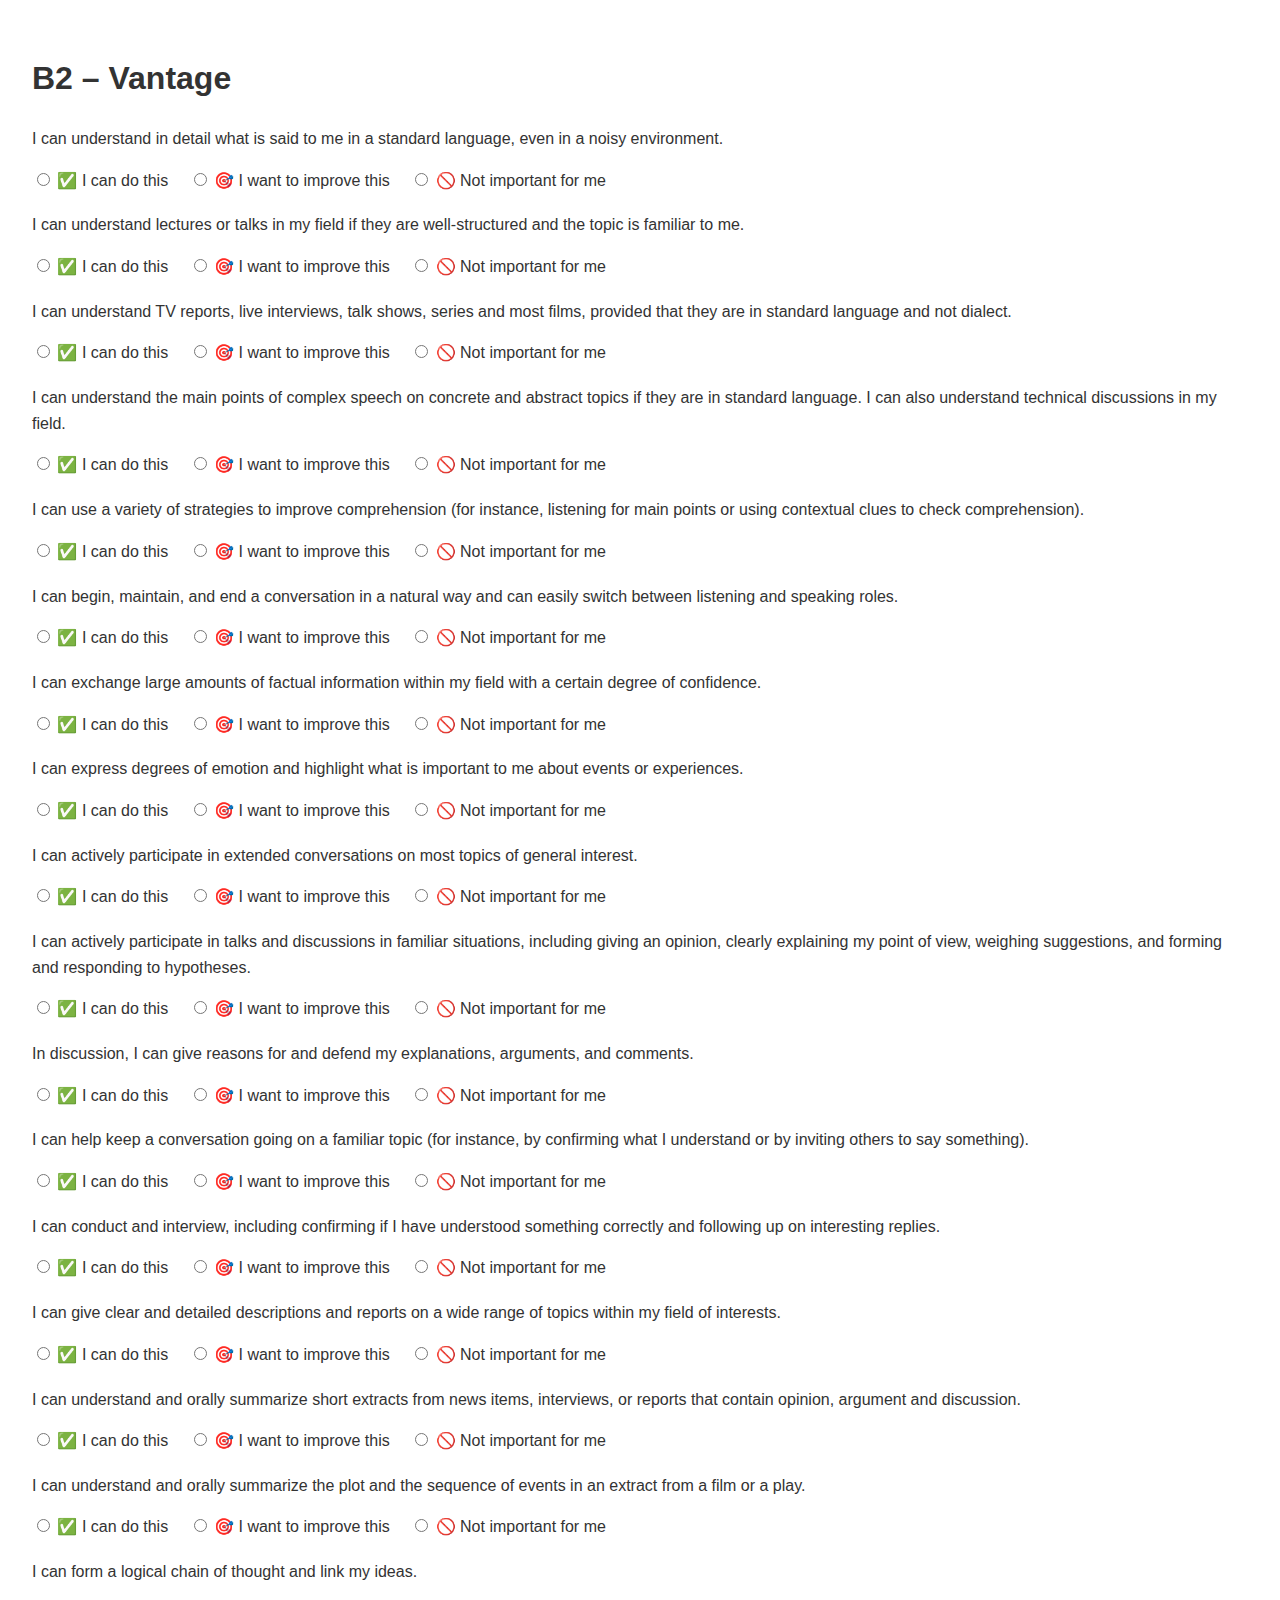
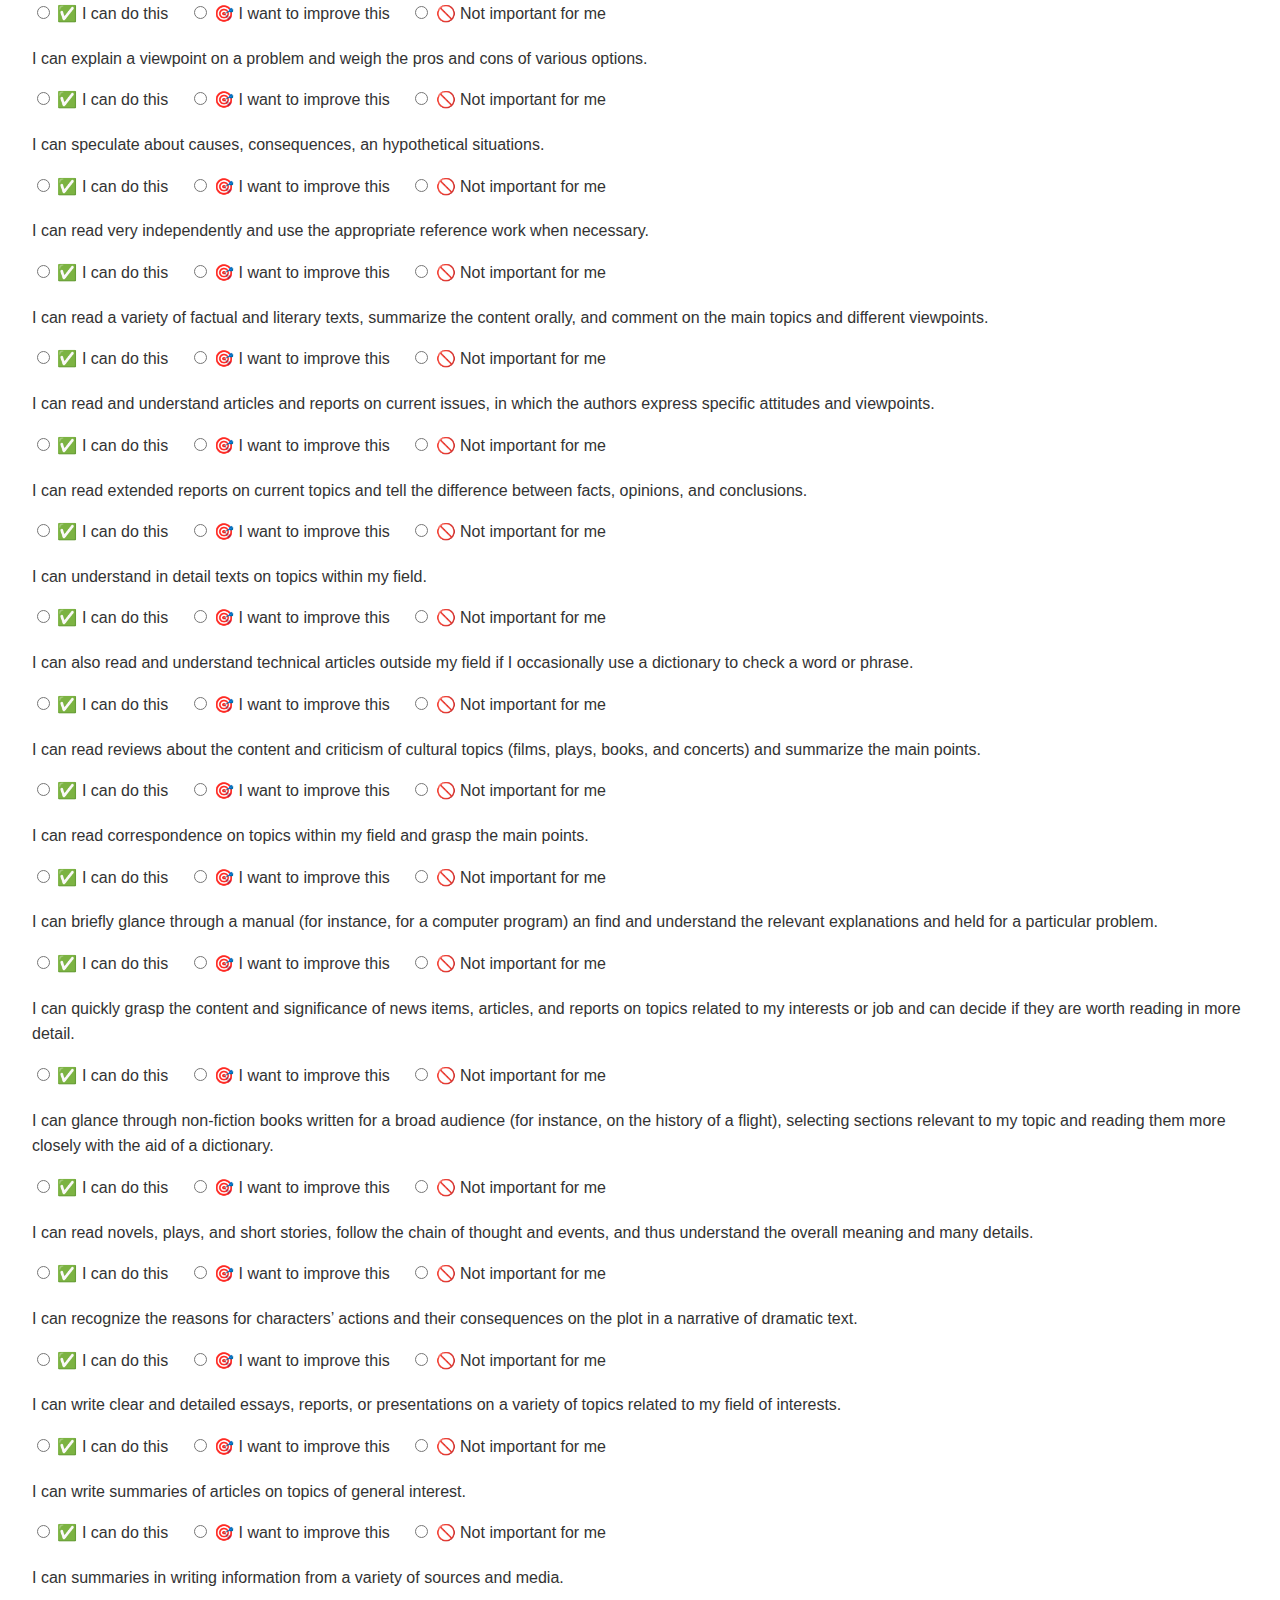
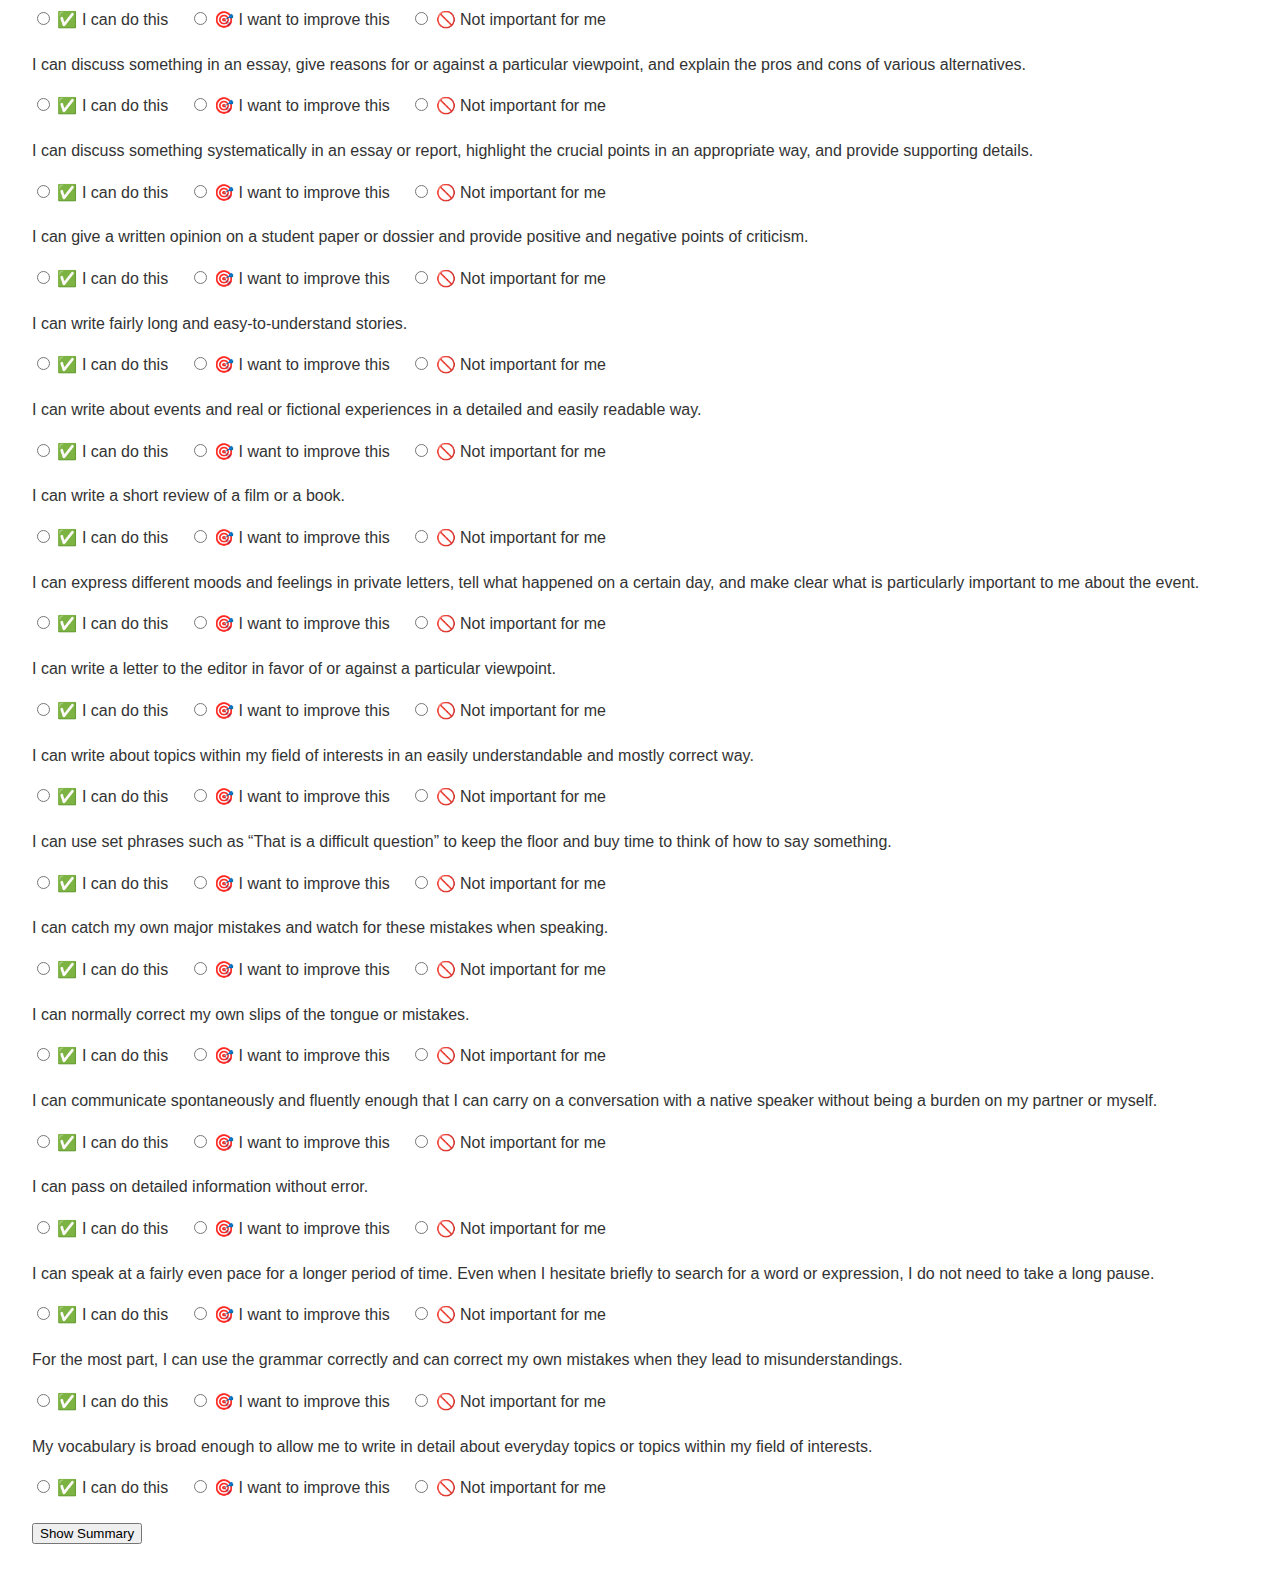
<file: self_assessment_b2_full.html>
<!DOCTYPE html>
<html lang="en">
<head>
  <meta charset="UTF-8">
  <title>B2 – Vantage</title>
  <link rel="stylesheet" href="style.css">
  <style>
    body { font-family: Arial, sans-serif; padding: 2em; }
    .question-block { margin-bottom: 1.2em; }
    label { margin-right: 1em; }
    .summary-block { margin-top: 2em; border-top: 1px solid #ccc; padding-top: 1em; }
  </style>
</head>
<body>
  <h1>B2 – Vantage</h1>
  <form id="checklistForm">
    
      <div class="question-block">
        <p>I can understand in detail what is said to me in a standard language, even in a noisy environment.</p>
        <label><input type="radio" name="q1" value="can"> ✅ I can do this</label>
        <label><input type="radio" name="q1" value="goal"> 🎯 I want to improve this</label>
        <label><input type="radio" name="q1" value="not"> 🚫 Not important for me</label>
      </div>
        
      <div class="question-block">
        <p>I can understand lectures or talks in my field if they are well-structured and the topic is familiar to me.</p>
        <label><input type="radio" name="q2" value="can"> ✅ I can do this</label>
        <label><input type="radio" name="q2" value="goal"> 🎯 I want to improve this</label>
        <label><input type="radio" name="q2" value="not"> 🚫 Not important for me</label>
      </div>
        
      <div class="question-block">
        <p>I can understand TV reports, live interviews, talk shows, series and most films, provided that they are in standard language and not dialect.</p>
        <label><input type="radio" name="q3" value="can"> ✅ I can do this</label>
        <label><input type="radio" name="q3" value="goal"> 🎯 I want to improve this</label>
        <label><input type="radio" name="q3" value="not"> 🚫 Not important for me</label>
      </div>
        
      <div class="question-block">
        <p>I can understand the main points of complex speech on concrete and abstract topics if they are in standard language. I can also understand technical discussions in my field.</p>
        <label><input type="radio" name="q4" value="can"> ✅ I can do this</label>
        <label><input type="radio" name="q4" value="goal"> 🎯 I want to improve this</label>
        <label><input type="radio" name="q4" value="not"> 🚫 Not important for me</label>
      </div>
        
      <div class="question-block">
        <p>I can use a variety of strategies to improve comprehension (for instance, listening for main points or using contextual clues to check comprehension).</p>
        <label><input type="radio" name="q5" value="can"> ✅ I can do this</label>
        <label><input type="radio" name="q5" value="goal"> 🎯 I want to improve this</label>
        <label><input type="radio" name="q5" value="not"> 🚫 Not important for me</label>
      </div>
        
      <div class="question-block">
        <p>I can begin, maintain, and end a conversation in a natural way and can easily switch between listening and speaking roles.</p>
        <label><input type="radio" name="q6" value="can"> ✅ I can do this</label>
        <label><input type="radio" name="q6" value="goal"> 🎯 I want to improve this</label>
        <label><input type="radio" name="q6" value="not"> 🚫 Not important for me</label>
      </div>
        
      <div class="question-block">
        <p>I can exchange large amounts of factual information within my field with a certain degree of confidence.</p>
        <label><input type="radio" name="q7" value="can"> ✅ I can do this</label>
        <label><input type="radio" name="q7" value="goal"> 🎯 I want to improve this</label>
        <label><input type="radio" name="q7" value="not"> 🚫 Not important for me</label>
      </div>
        
      <div class="question-block">
        <p>I can express degrees of emotion and highlight what is important to me about events or experiences.</p>
        <label><input type="radio" name="q8" value="can"> ✅ I can do this</label>
        <label><input type="radio" name="q8" value="goal"> 🎯 I want to improve this</label>
        <label><input type="radio" name="q8" value="not"> 🚫 Not important for me</label>
      </div>
        
      <div class="question-block">
        <p>I can actively participate in extended conversations on most topics of general interest.</p>
        <label><input type="radio" name="q9" value="can"> ✅ I can do this</label>
        <label><input type="radio" name="q9" value="goal"> 🎯 I want to improve this</label>
        <label><input type="radio" name="q9" value="not"> 🚫 Not important for me</label>
      </div>
        
      <div class="question-block">
        <p>I can actively participate in talks and discussions in familiar situations, including giving an opinion, clearly explaining my point of view, weighing suggestions, and forming and responding to hypotheses.</p>
        <label><input type="radio" name="q10" value="can"> ✅ I can do this</label>
        <label><input type="radio" name="q10" value="goal"> 🎯 I want to improve this</label>
        <label><input type="radio" name="q10" value="not"> 🚫 Not important for me</label>
      </div>
        
      <div class="question-block">
        <p>In discussion, I can give reasons for and defend my explanations, arguments, and comments.</p>
        <label><input type="radio" name="q11" value="can"> ✅ I can do this</label>
        <label><input type="radio" name="q11" value="goal"> 🎯 I want to improve this</label>
        <label><input type="radio" name="q11" value="not"> 🚫 Not important for me</label>
      </div>
        
      <div class="question-block">
        <p>I can help keep a conversation going on a familiar topic (for instance, by confirming what I understand or by inviting others to say something).</p>
        <label><input type="radio" name="q12" value="can"> ✅ I can do this</label>
        <label><input type="radio" name="q12" value="goal"> 🎯 I want to improve this</label>
        <label><input type="radio" name="q12" value="not"> 🚫 Not important for me</label>
      </div>
        
      <div class="question-block">
        <p>I can conduct and interview, including confirming if I have understood something correctly and following up on interesting replies.</p>
        <label><input type="radio" name="q13" value="can"> ✅ I can do this</label>
        <label><input type="radio" name="q13" value="goal"> 🎯 I want to improve this</label>
        <label><input type="radio" name="q13" value="not"> 🚫 Not important for me</label>
      </div>
        
      <div class="question-block">
        <p>I can give clear and detailed descriptions and reports on a wide range of topics within my field of interests.</p>
        <label><input type="radio" name="q14" value="can"> ✅ I can do this</label>
        <label><input type="radio" name="q14" value="goal"> 🎯 I want to improve this</label>
        <label><input type="radio" name="q14" value="not"> 🚫 Not important for me</label>
      </div>
        
      <div class="question-block">
        <p>I can understand and orally summarize short extracts from news items, interviews, or reports that contain opinion, argument and discussion.</p>
        <label><input type="radio" name="q15" value="can"> ✅ I can do this</label>
        <label><input type="radio" name="q15" value="goal"> 🎯 I want to improve this</label>
        <label><input type="radio" name="q15" value="not"> 🚫 Not important for me</label>
      </div>
        
      <div class="question-block">
        <p>I can understand and orally summarize the plot and the sequence of events in an extract from a film or a play.</p>
        <label><input type="radio" name="q16" value="can"> ✅ I can do this</label>
        <label><input type="radio" name="q16" value="goal"> 🎯 I want to improve this</label>
        <label><input type="radio" name="q16" value="not"> 🚫 Not important for me</label>
      </div>
        
      <div class="question-block">
        <p>I can form a logical chain of thought and link my ideas.</p>
        <label><input type="radio" name="q17" value="can"> ✅ I can do this</label>
        <label><input type="radio" name="q17" value="goal"> 🎯 I want to improve this</label>
        <label><input type="radio" name="q17" value="not"> 🚫 Not important for me</label>
      </div>
        
      <div class="question-block">
        <p>I can explain a viewpoint on a problem and weigh the pros and cons of various options.</p>
        <label><input type="radio" name="q18" value="can"> ✅ I can do this</label>
        <label><input type="radio" name="q18" value="goal"> 🎯 I want to improve this</label>
        <label><input type="radio" name="q18" value="not"> 🚫 Not important for me</label>
      </div>
        
      <div class="question-block">
        <p>I can speculate about causes, consequences, an hypothetical situations.</p>
        <label><input type="radio" name="q19" value="can"> ✅ I can do this</label>
        <label><input type="radio" name="q19" value="goal"> 🎯 I want to improve this</label>
        <label><input type="radio" name="q19" value="not"> 🚫 Not important for me</label>
      </div>
        
      <div class="question-block">
        <p>I can read very independently and use the appropriate reference work when necessary.</p>
        <label><input type="radio" name="q20" value="can"> ✅ I can do this</label>
        <label><input type="radio" name="q20" value="goal"> 🎯 I want to improve this</label>
        <label><input type="radio" name="q20" value="not"> 🚫 Not important for me</label>
      </div>
        
      <div class="question-block">
        <p>I can read a variety of factual and literary texts, summarize the content orally, and comment on the main topics and different viewpoints.</p>
        <label><input type="radio" name="q21" value="can"> ✅ I can do this</label>
        <label><input type="radio" name="q21" value="goal"> 🎯 I want to improve this</label>
        <label><input type="radio" name="q21" value="not"> 🚫 Not important for me</label>
      </div>
        
      <div class="question-block">
        <p>I can read and understand articles and reports on current issues, in which the authors express specific attitudes and viewpoints.</p>
        <label><input type="radio" name="q22" value="can"> ✅ I can do this</label>
        <label><input type="radio" name="q22" value="goal"> 🎯 I want to improve this</label>
        <label><input type="radio" name="q22" value="not"> 🚫 Not important for me</label>
      </div>
        
      <div class="question-block">
        <p>I can read extended reports on current topics and tell the difference between facts, opinions, and conclusions.</p>
        <label><input type="radio" name="q23" value="can"> ✅ I can do this</label>
        <label><input type="radio" name="q23" value="goal"> 🎯 I want to improve this</label>
        <label><input type="radio" name="q23" value="not"> 🚫 Not important for me</label>
      </div>
        
      <div class="question-block">
        <p>I can understand in detail texts on topics within my field.</p>
        <label><input type="radio" name="q24" value="can"> ✅ I can do this</label>
        <label><input type="radio" name="q24" value="goal"> 🎯 I want to improve this</label>
        <label><input type="radio" name="q24" value="not"> 🚫 Not important for me</label>
      </div>
        
      <div class="question-block">
        <p>I can also read and understand technical articles outside my field if I occasionally use a dictionary to check a word or phrase.</p>
        <label><input type="radio" name="q25" value="can"> ✅ I can do this</label>
        <label><input type="radio" name="q25" value="goal"> 🎯 I want to improve this</label>
        <label><input type="radio" name="q25" value="not"> 🚫 Not important for me</label>
      </div>
        
      <div class="question-block">
        <p>I can read reviews about the content and criticism of cultural topics (films, plays, books, and concerts) and summarize the main points.</p>
        <label><input type="radio" name="q26" value="can"> ✅ I can do this</label>
        <label><input type="radio" name="q26" value="goal"> 🎯 I want to improve this</label>
        <label><input type="radio" name="q26" value="not"> 🚫 Not important for me</label>
      </div>
        
      <div class="question-block">
        <p>I can read correspondence on topics within my field and grasp the main points.</p>
        <label><input type="radio" name="q27" value="can"> ✅ I can do this</label>
        <label><input type="radio" name="q27" value="goal"> 🎯 I want to improve this</label>
        <label><input type="radio" name="q27" value="not"> 🚫 Not important for me</label>
      </div>
        
      <div class="question-block">
        <p>I can briefly glance through a manual (for instance, for a computer program) an find and understand the relevant explanations and held for a particular problem.</p>
        <label><input type="radio" name="q28" value="can"> ✅ I can do this</label>
        <label><input type="radio" name="q28" value="goal"> 🎯 I want to improve this</label>
        <label><input type="radio" name="q28" value="not"> 🚫 Not important for me</label>
      </div>
        
      <div class="question-block">
        <p>I can quickly grasp the content and significance of news items, articles, and reports on topics related to my interests or job and can decide if they are worth reading in more detail.</p>
        <label><input type="radio" name="q29" value="can"> ✅ I can do this</label>
        <label><input type="radio" name="q29" value="goal"> 🎯 I want to improve this</label>
        <label><input type="radio" name="q29" value="not"> 🚫 Not important for me</label>
      </div>
        
      <div class="question-block">
        <p>I can glance through non-fiction books written for a broad audience (for instance, on the history of a flight), selecting sections relevant to my topic and reading them more closely with the aid of a dictionary.</p>
        <label><input type="radio" name="q30" value="can"> ✅ I can do this</label>
        <label><input type="radio" name="q30" value="goal"> 🎯 I want to improve this</label>
        <label><input type="radio" name="q30" value="not"> 🚫 Not important for me</label>
      </div>
        
      <div class="question-block">
        <p>I can read novels, plays, and short stories, follow the chain of thought and events, and thus understand the overall meaning and many details.</p>
        <label><input type="radio" name="q31" value="can"> ✅ I can do this</label>
        <label><input type="radio" name="q31" value="goal"> 🎯 I want to improve this</label>
        <label><input type="radio" name="q31" value="not"> 🚫 Not important for me</label>
      </div>
        
      <div class="question-block">
        <p>I can recognize the reasons for characters’ actions and their consequences on the plot in a narrative of dramatic text.</p>
        <label><input type="radio" name="q32" value="can"> ✅ I can do this</label>
        <label><input type="radio" name="q32" value="goal"> 🎯 I want to improve this</label>
        <label><input type="radio" name="q32" value="not"> 🚫 Not important for me</label>
      </div>
        
      <div class="question-block">
        <p>I can write clear and detailed essays, reports, or presentations on a variety of topics related to my field of interests.</p>
        <label><input type="radio" name="q33" value="can"> ✅ I can do this</label>
        <label><input type="radio" name="q33" value="goal"> 🎯 I want to improve this</label>
        <label><input type="radio" name="q33" value="not"> 🚫 Not important for me</label>
      </div>
        
      <div class="question-block">
        <p>I can write summaries of articles on topics of general interest.</p>
        <label><input type="radio" name="q34" value="can"> ✅ I can do this</label>
        <label><input type="radio" name="q34" value="goal"> 🎯 I want to improve this</label>
        <label><input type="radio" name="q34" value="not"> 🚫 Not important for me</label>
      </div>
        
      <div class="question-block">
        <p>I can summaries in writing information from a variety of sources and media.</p>
        <label><input type="radio" name="q35" value="can"> ✅ I can do this</label>
        <label><input type="radio" name="q35" value="goal"> 🎯 I want to improve this</label>
        <label><input type="radio" name="q35" value="not"> 🚫 Not important for me</label>
      </div>
        
      <div class="question-block">
        <p>I can discuss something in an essay, give reasons for or against a particular viewpoint, and explain the pros and cons of various alternatives.</p>
        <label><input type="radio" name="q36" value="can"> ✅ I can do this</label>
        <label><input type="radio" name="q36" value="goal"> 🎯 I want to improve this</label>
        <label><input type="radio" name="q36" value="not"> 🚫 Not important for me</label>
      </div>
        
      <div class="question-block">
        <p>I can discuss something systematically in an essay or report, highlight the crucial points in an appropriate way, and provide supporting details.</p>
        <label><input type="radio" name="q37" value="can"> ✅ I can do this</label>
        <label><input type="radio" name="q37" value="goal"> 🎯 I want to improve this</label>
        <label><input type="radio" name="q37" value="not"> 🚫 Not important for me</label>
      </div>
        
      <div class="question-block">
        <p>I can give a written opinion on a student paper or dossier and provide positive and negative points of criticism.</p>
        <label><input type="radio" name="q38" value="can"> ✅ I can do this</label>
        <label><input type="radio" name="q38" value="goal"> 🎯 I want to improve this</label>
        <label><input type="radio" name="q38" value="not"> 🚫 Not important for me</label>
      </div>
        
      <div class="question-block">
        <p>I can write fairly long and easy-to-understand stories.</p>
        <label><input type="radio" name="q39" value="can"> ✅ I can do this</label>
        <label><input type="radio" name="q39" value="goal"> 🎯 I want to improve this</label>
        <label><input type="radio" name="q39" value="not"> 🚫 Not important for me</label>
      </div>
        
      <div class="question-block">
        <p>I can write about events and real or fictional experiences in a detailed and easily readable way.</p>
        <label><input type="radio" name="q40" value="can"> ✅ I can do this</label>
        <label><input type="radio" name="q40" value="goal"> 🎯 I want to improve this</label>
        <label><input type="radio" name="q40" value="not"> 🚫 Not important for me</label>
      </div>
        
      <div class="question-block">
        <p>I can write a short review of a film or a book.</p>
        <label><input type="radio" name="q41" value="can"> ✅ I can do this</label>
        <label><input type="radio" name="q41" value="goal"> 🎯 I want to improve this</label>
        <label><input type="radio" name="q41" value="not"> 🚫 Not important for me</label>
      </div>
        
      <div class="question-block">
        <p>I can express different moods and feelings in private letters, tell what happened on a certain day, and make clear what is particularly important to me about the event.</p>
        <label><input type="radio" name="q42" value="can"> ✅ I can do this</label>
        <label><input type="radio" name="q42" value="goal"> 🎯 I want to improve this</label>
        <label><input type="radio" name="q42" value="not"> 🚫 Not important for me</label>
      </div>
        
      <div class="question-block">
        <p>I can write a letter to the editor in favor of or against a particular viewpoint.</p>
        <label><input type="radio" name="q43" value="can"> ✅ I can do this</label>
        <label><input type="radio" name="q43" value="goal"> 🎯 I want to improve this</label>
        <label><input type="radio" name="q43" value="not"> 🚫 Not important for me</label>
      </div>
        
      <div class="question-block">
        <p>I can write about topics within my field of interests in an easily understandable and mostly correct way.</p>
        <label><input type="radio" name="q44" value="can"> ✅ I can do this</label>
        <label><input type="radio" name="q44" value="goal"> 🎯 I want to improve this</label>
        <label><input type="radio" name="q44" value="not"> 🚫 Not important for me</label>
      </div>
        
      <div class="question-block">
        <p>I can use set phrases such as “That is a difficult question” to keep the floor and buy time to think of how to say something.</p>
        <label><input type="radio" name="q45" value="can"> ✅ I can do this</label>
        <label><input type="radio" name="q45" value="goal"> 🎯 I want to improve this</label>
        <label><input type="radio" name="q45" value="not"> 🚫 Not important for me</label>
      </div>
        
      <div class="question-block">
        <p>I can catch my own major mistakes and watch for these mistakes when speaking.</p>
        <label><input type="radio" name="q46" value="can"> ✅ I can do this</label>
        <label><input type="radio" name="q46" value="goal"> 🎯 I want to improve this</label>
        <label><input type="radio" name="q46" value="not"> 🚫 Not important for me</label>
      </div>
        
      <div class="question-block">
        <p>I can normally correct my own slips of the tongue or mistakes.</p>
        <label><input type="radio" name="q47" value="can"> ✅ I can do this</label>
        <label><input type="radio" name="q47" value="goal"> 🎯 I want to improve this</label>
        <label><input type="radio" name="q47" value="not"> 🚫 Not important for me</label>
      </div>
        
      <div class="question-block">
        <p>I can communicate spontaneously and fluently enough that I can carry on a conversation with a native speaker without being a burden on my partner or myself.</p>
        <label><input type="radio" name="q48" value="can"> ✅ I can do this</label>
        <label><input type="radio" name="q48" value="goal"> 🎯 I want to improve this</label>
        <label><input type="radio" name="q48" value="not"> 🚫 Not important for me</label>
      </div>
        
      <div class="question-block">
        <p>I can pass on detailed information without error.</p>
        <label><input type="radio" name="q49" value="can"> ✅ I can do this</label>
        <label><input type="radio" name="q49" value="goal"> 🎯 I want to improve this</label>
        <label><input type="radio" name="q49" value="not"> 🚫 Not important for me</label>
      </div>
        
      <div class="question-block">
        <p>I can speak at a fairly even pace for a longer period of time. Even when I hesitate briefly to search for a word or expression, I do not need to take a long pause.</p>
        <label><input type="radio" name="q50" value="can"> ✅ I can do this</label>
        <label><input type="radio" name="q50" value="goal"> 🎯 I want to improve this</label>
        <label><input type="radio" name="q50" value="not"> 🚫 Not important for me</label>
      </div>
        
      <div class="question-block">
        <p>For the most part, I can use the grammar correctly and can correct my own mistakes when they lead to misunderstandings.</p>
        <label><input type="radio" name="q51" value="can"> ✅ I can do this</label>
        <label><input type="radio" name="q51" value="goal"> 🎯 I want to improve this</label>
        <label><input type="radio" name="q51" value="not"> 🚫 Not important for me</label>
      </div>
        
      <div class="question-block">
        <p>My vocabulary is broad enough to allow me to write in detail about everyday topics or topics within my field of interests.</p>
        <label><input type="radio" name="q52" value="can"> ✅ I can do this</label>
        <label><input type="radio" name="q52" value="goal"> 🎯 I want to improve this</label>
        <label><input type="radio" name="q52" value="not"> 🚫 Not important for me</label>
      </div>
        
    <button type="button" onclick="showSummary()">Show Summary</button>
  </form>
  <div id="summary" class="summary-block" style="display:none;">
    <h2>📝 Your Summary</h2>
    <div><strong>✅ I can do this:</strong><ul id="canList"></ul></div>
    <div><strong>🎯 I want to improve this:</strong><ul id="goalList"></ul></div>
    <div><strong>🚫 Not important for me:</strong><ul id="notList"></ul></div>
  </div>

<script>
function showSummary() {
  const summary = { can: [], goal: [], not: [] };
  const questions = document.querySelectorAll('.question-block');
  questions.forEach((block, i) => {
    const selected = block.querySelector('input[type="radio"]:checked');
    if (selected) {
      summary[selected.value].push(block.querySelector('p').textContent);
    }
  });
  document.getElementById('canList').innerHTML = summary.can.map(q => '<li>' + q + '</li>').join('');
  document.getElementById('goalList').innerHTML = summary.goal.map(q => '<li>' + q + '</li>').join('');
  document.getElementById('notList').innerHTML = summary.not.map(q => '<li>' + q + '</li>').join('');
  document.getElementById('summary').style.display = 'block';
}
</script>
</body>
</html>
</file>
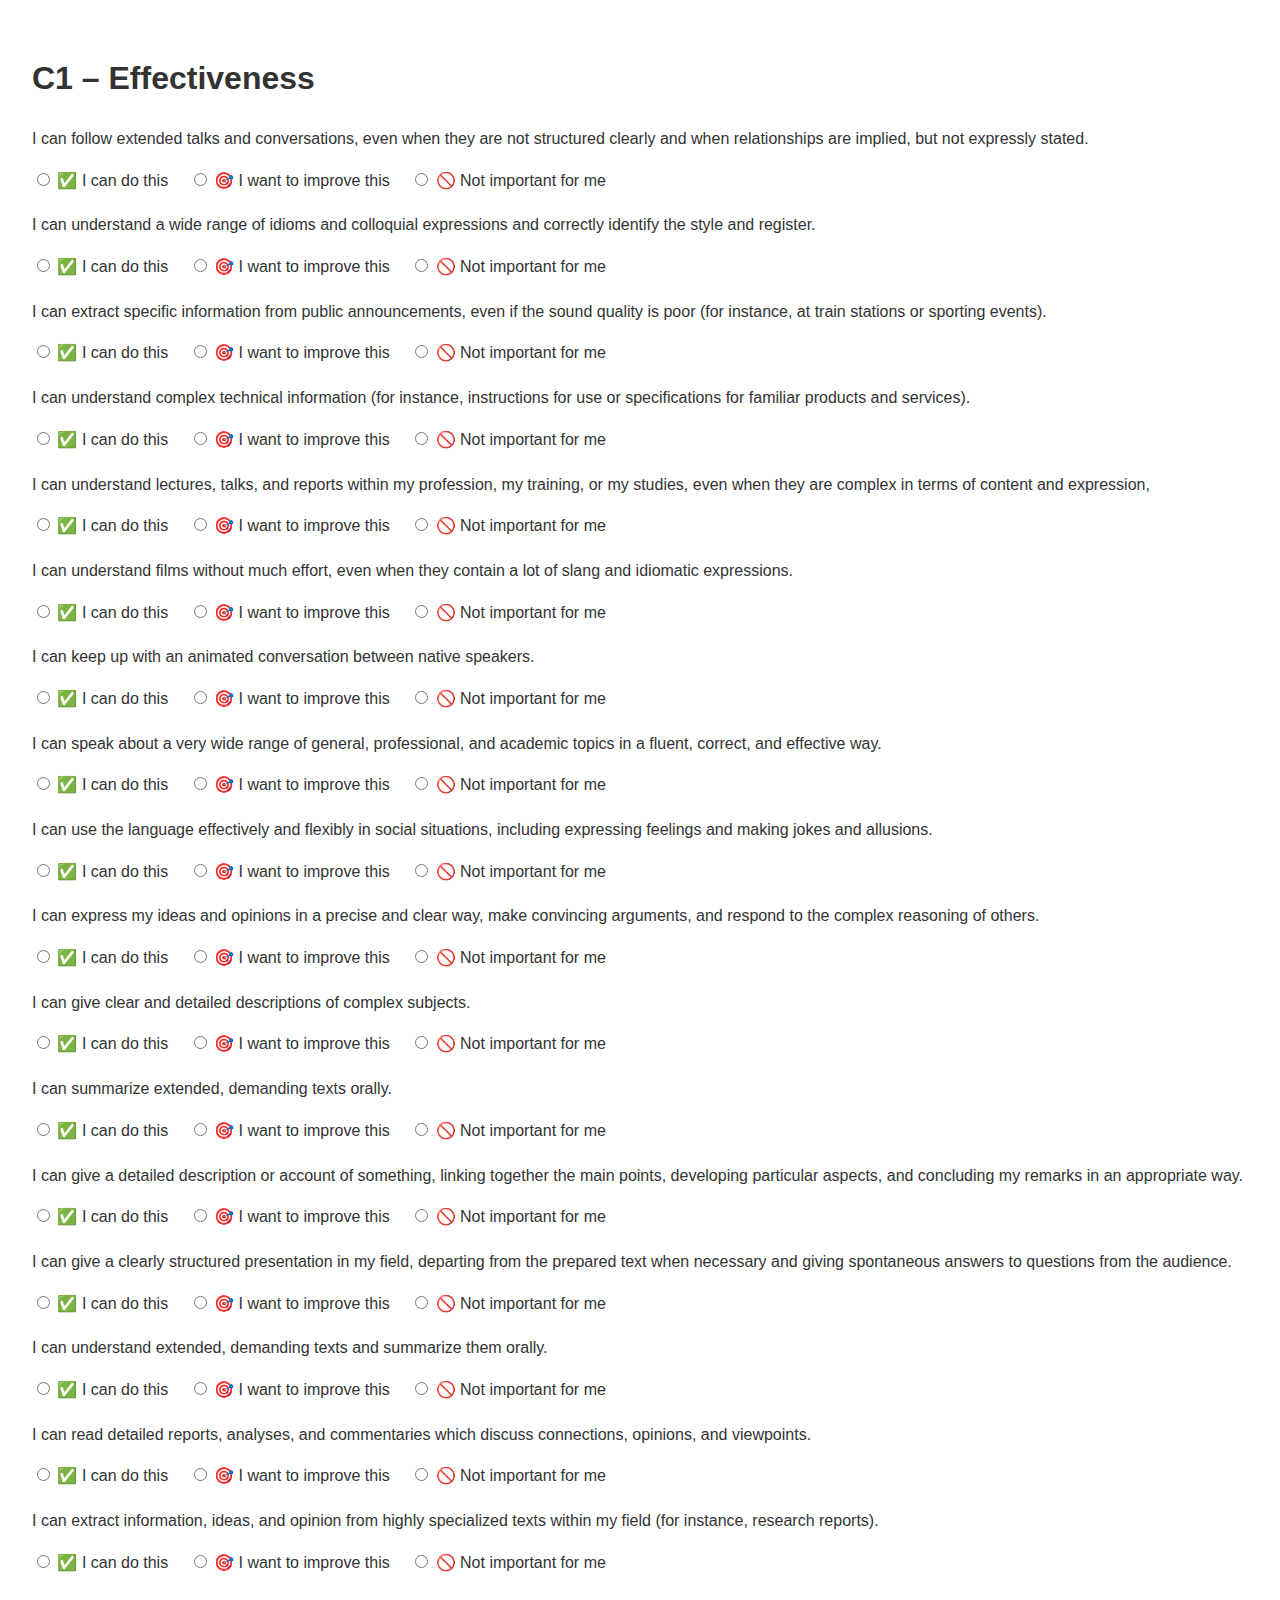
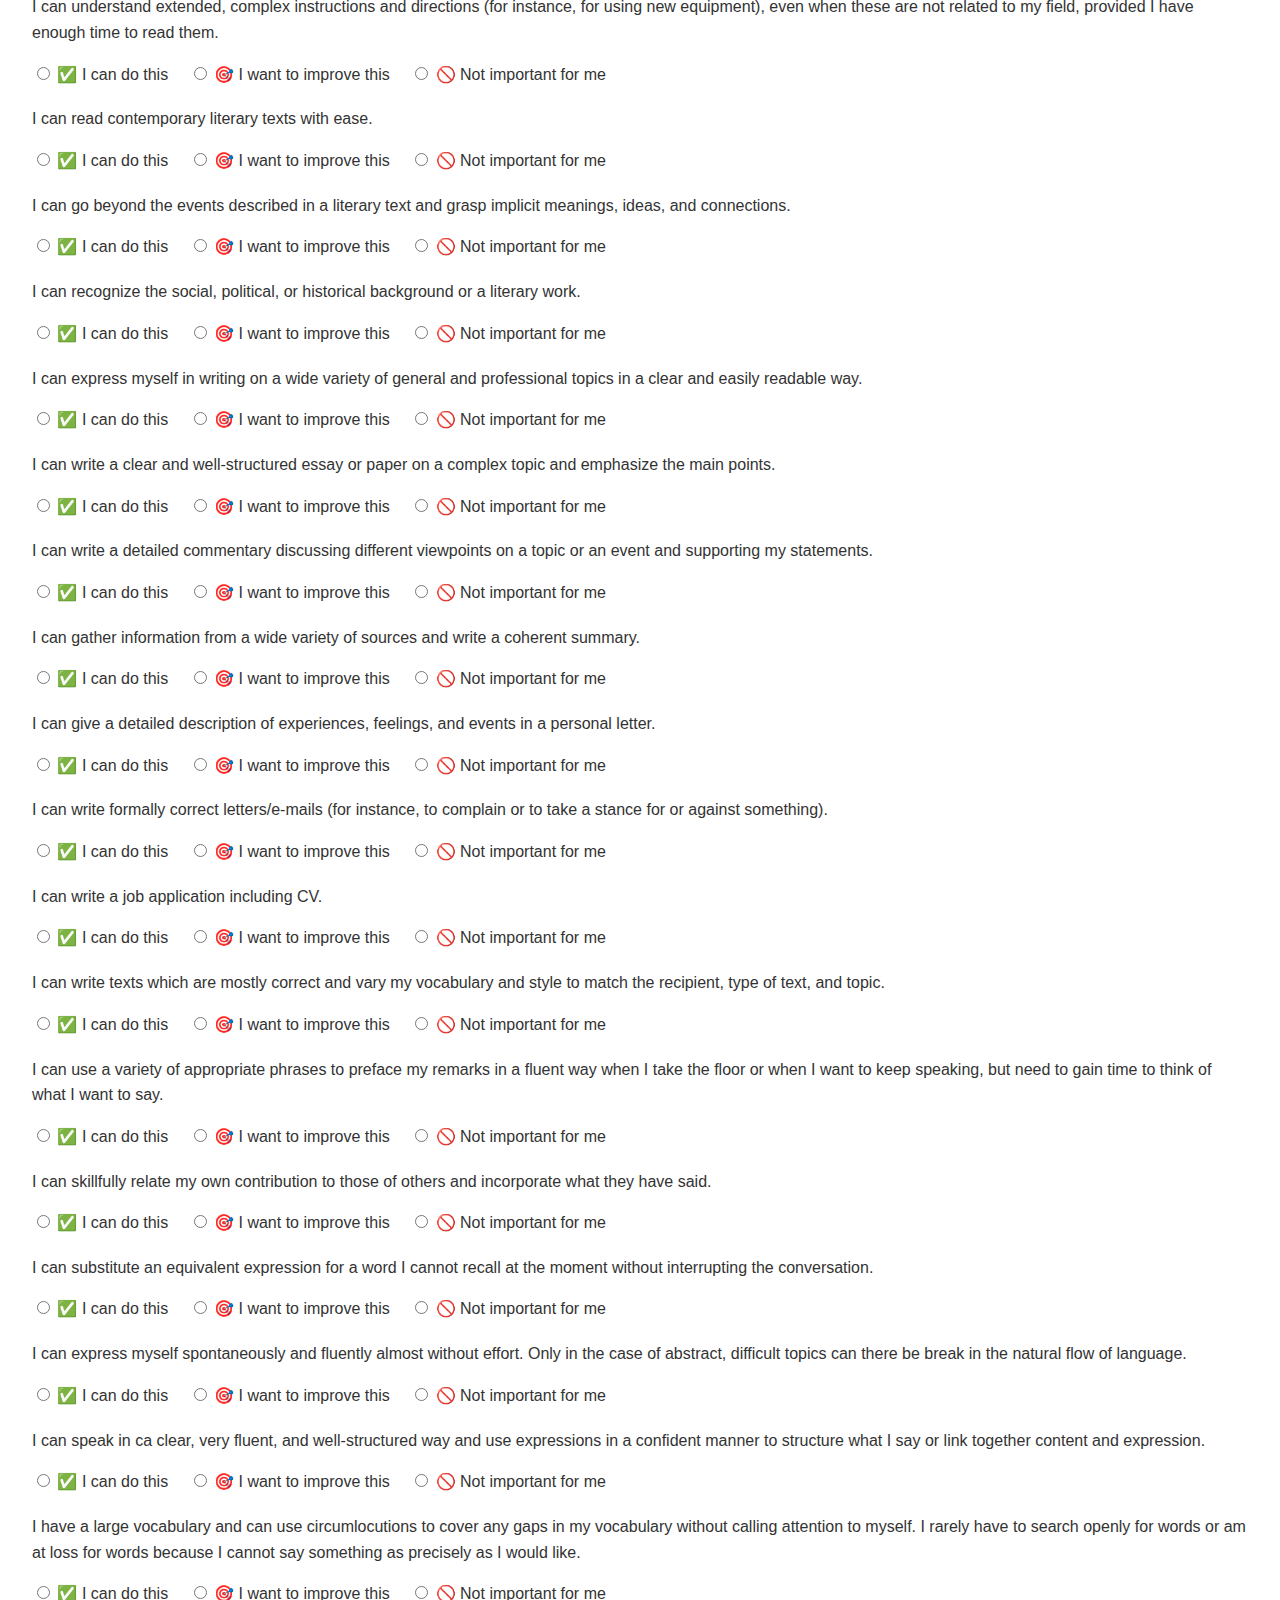
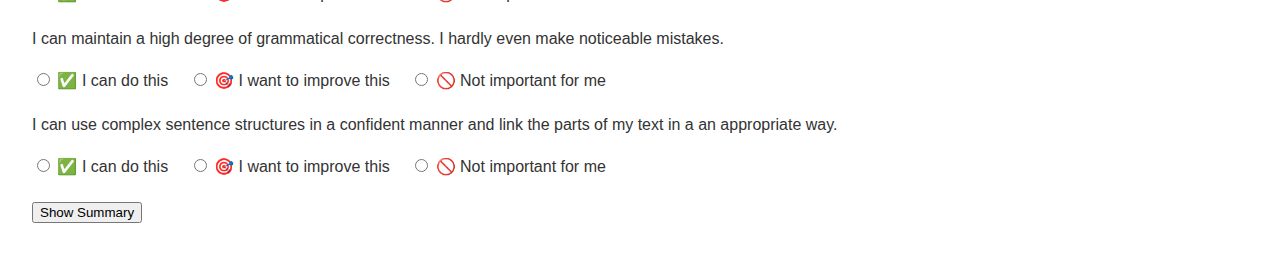
<file: self_assessment_c1_full.html>
<!DOCTYPE html>
<html lang="en">
<head>
  <meta charset="UTF-8">
  <title>C1 – Effectiveness</title>
  <link rel="stylesheet" href="style.css">
  <style>
    body { font-family: Arial, sans-serif; padding: 2em; }
    .question-block { margin-bottom: 1.2em; }
    label { margin-right: 1em; }
    .summary-block { margin-top: 2em; border-top: 1px solid #ccc; padding-top: 1em; }
  </style>
</head>
<body>
  <h1>C1 – Effectiveness</h1>
  <form id="checklistForm">
    
      <div class="question-block">
        <p>I can follow extended talks and conversations, even when they are not structured clearly and when relationships are implied, but not expressly stated.</p>
        <label><input type="radio" name="q1" value="can"> ✅ I can do this</label>
        <label><input type="radio" name="q1" value="goal"> 🎯 I want to improve this</label>
        <label><input type="radio" name="q1" value="not"> 🚫 Not important for me</label>
      </div>
        
      <div class="question-block">
        <p>I can understand a wide range of idioms and colloquial expressions and correctly identify the style and register.</p>
        <label><input type="radio" name="q2" value="can"> ✅ I can do this</label>
        <label><input type="radio" name="q2" value="goal"> 🎯 I want to improve this</label>
        <label><input type="radio" name="q2" value="not"> 🚫 Not important for me</label>
      </div>
        
      <div class="question-block">
        <p>I can extract specific information from public announcements, even if the sound quality is poor (for instance, at train stations or sporting events).</p>
        <label><input type="radio" name="q3" value="can"> ✅ I can do this</label>
        <label><input type="radio" name="q3" value="goal"> 🎯 I want to improve this</label>
        <label><input type="radio" name="q3" value="not"> 🚫 Not important for me</label>
      </div>
        
      <div class="question-block">
        <p>I can understand complex technical information (for instance, instructions for use or specifications for familiar products and services).</p>
        <label><input type="radio" name="q4" value="can"> ✅ I can do this</label>
        <label><input type="radio" name="q4" value="goal"> 🎯 I want to improve this</label>
        <label><input type="radio" name="q4" value="not"> 🚫 Not important for me</label>
      </div>
        
      <div class="question-block">
        <p>I can understand lectures, talks, and reports within my profession, my training, or my studies, even when they are complex in terms of content and expression,</p>
        <label><input type="radio" name="q5" value="can"> ✅ I can do this</label>
        <label><input type="radio" name="q5" value="goal"> 🎯 I want to improve this</label>
        <label><input type="radio" name="q5" value="not"> 🚫 Not important for me</label>
      </div>
        
      <div class="question-block">
        <p>I can understand films without much effort, even when they contain a lot of slang and idiomatic expressions.</p>
        <label><input type="radio" name="q6" value="can"> ✅ I can do this</label>
        <label><input type="radio" name="q6" value="goal"> 🎯 I want to improve this</label>
        <label><input type="radio" name="q6" value="not"> 🚫 Not important for me</label>
      </div>
        
      <div class="question-block">
        <p>I can keep up with an animated conversation between native speakers.</p>
        <label><input type="radio" name="q7" value="can"> ✅ I can do this</label>
        <label><input type="radio" name="q7" value="goal"> 🎯 I want to improve this</label>
        <label><input type="radio" name="q7" value="not"> 🚫 Not important for me</label>
      </div>
        
      <div class="question-block">
        <p>I can speak about a very wide range of general, professional, and academic topics in a fluent, correct, and effective way.</p>
        <label><input type="radio" name="q8" value="can"> ✅ I can do this</label>
        <label><input type="radio" name="q8" value="goal"> 🎯 I want to improve this</label>
        <label><input type="radio" name="q8" value="not"> 🚫 Not important for me</label>
      </div>
        
      <div class="question-block">
        <p>I can use the language effectively and flexibly in social situations, including expressing feelings and making jokes and allusions.</p>
        <label><input type="radio" name="q9" value="can"> ✅ I can do this</label>
        <label><input type="radio" name="q9" value="goal"> 🎯 I want to improve this</label>
        <label><input type="radio" name="q9" value="not"> 🚫 Not important for me</label>
      </div>
        
      <div class="question-block">
        <p>I can express my ideas and opinions in a precise and clear way, make convincing arguments, and respond to the complex reasoning of others.</p>
        <label><input type="radio" name="q10" value="can"> ✅ I can do this</label>
        <label><input type="radio" name="q10" value="goal"> 🎯 I want to improve this</label>
        <label><input type="radio" name="q10" value="not"> 🚫 Not important for me</label>
      </div>
        
      <div class="question-block">
        <p>I can give clear and detailed descriptions of complex subjects.</p>
        <label><input type="radio" name="q11" value="can"> ✅ I can do this</label>
        <label><input type="radio" name="q11" value="goal"> 🎯 I want to improve this</label>
        <label><input type="radio" name="q11" value="not"> 🚫 Not important for me</label>
      </div>
        
      <div class="question-block">
        <p>I can summarize extended, demanding texts orally.</p>
        <label><input type="radio" name="q12" value="can"> ✅ I can do this</label>
        <label><input type="radio" name="q12" value="goal"> 🎯 I want to improve this</label>
        <label><input type="radio" name="q12" value="not"> 🚫 Not important for me</label>
      </div>
        
      <div class="question-block">
        <p>I can give a detailed description or account of something, linking together the main points, developing particular aspects, and concluding my remarks in an appropriate way.</p>
        <label><input type="radio" name="q13" value="can"> ✅ I can do this</label>
        <label><input type="radio" name="q13" value="goal"> 🎯 I want to improve this</label>
        <label><input type="radio" name="q13" value="not"> 🚫 Not important for me</label>
      </div>
        
      <div class="question-block">
        <p>I can give a clearly structured presentation in my field, departing from the prepared text when necessary and giving spontaneous answers to questions from the audience.</p>
        <label><input type="radio" name="q14" value="can"> ✅ I can do this</label>
        <label><input type="radio" name="q14" value="goal"> 🎯 I want to improve this</label>
        <label><input type="radio" name="q14" value="not"> 🚫 Not important for me</label>
      </div>
        
      <div class="question-block">
        <p>I can understand extended, demanding texts and summarize them orally.</p>
        <label><input type="radio" name="q15" value="can"> ✅ I can do this</label>
        <label><input type="radio" name="q15" value="goal"> 🎯 I want to improve this</label>
        <label><input type="radio" name="q15" value="not"> 🚫 Not important for me</label>
      </div>
        
      <div class="question-block">
        <p>I can read detailed reports, analyses, and commentaries which discuss connections, opinions, and viewpoints.</p>
        <label><input type="radio" name="q16" value="can"> ✅ I can do this</label>
        <label><input type="radio" name="q16" value="goal"> 🎯 I want to improve this</label>
        <label><input type="radio" name="q16" value="not"> 🚫 Not important for me</label>
      </div>
        
      <div class="question-block">
        <p>I can extract information, ideas, and opinion from highly specialized texts within my field (for instance, research reports).</p>
        <label><input type="radio" name="q17" value="can"> ✅ I can do this</label>
        <label><input type="radio" name="q17" value="goal"> 🎯 I want to improve this</label>
        <label><input type="radio" name="q17" value="not"> 🚫 Not important for me</label>
      </div>
        
      <div class="question-block">
        <p>I can understand extended, complex instructions and directions (for instance, for using new equipment), even when these are not related to my field, provided I have enough time to read them.</p>
        <label><input type="radio" name="q18" value="can"> ✅ I can do this</label>
        <label><input type="radio" name="q18" value="goal"> 🎯 I want to improve this</label>
        <label><input type="radio" name="q18" value="not"> 🚫 Not important for me</label>
      </div>
        
      <div class="question-block">
        <p>I can read contemporary literary texts with ease.</p>
        <label><input type="radio" name="q19" value="can"> ✅ I can do this</label>
        <label><input type="radio" name="q19" value="goal"> 🎯 I want to improve this</label>
        <label><input type="radio" name="q19" value="not"> 🚫 Not important for me</label>
      </div>
        
      <div class="question-block">
        <p>I can go beyond the events described in a literary text and grasp implicit meanings, ideas, and connections.</p>
        <label><input type="radio" name="q20" value="can"> ✅ I can do this</label>
        <label><input type="radio" name="q20" value="goal"> 🎯 I want to improve this</label>
        <label><input type="radio" name="q20" value="not"> 🚫 Not important for me</label>
      </div>
        
      <div class="question-block">
        <p>I can recognize the social, political, or historical background or a literary work.</p>
        <label><input type="radio" name="q21" value="can"> ✅ I can do this</label>
        <label><input type="radio" name="q21" value="goal"> 🎯 I want to improve this</label>
        <label><input type="radio" name="q21" value="not"> 🚫 Not important for me</label>
      </div>
        
      <div class="question-block">
        <p>I can express myself in writing on a wide variety of general and professional topics in a clear and easily readable way.</p>
        <label><input type="radio" name="q22" value="can"> ✅ I can do this</label>
        <label><input type="radio" name="q22" value="goal"> 🎯 I want to improve this</label>
        <label><input type="radio" name="q22" value="not"> 🚫 Not important for me</label>
      </div>
        
      <div class="question-block">
        <p>I can write a clear and well-structured essay or paper on a complex topic and emphasize the main points.</p>
        <label><input type="radio" name="q23" value="can"> ✅ I can do this</label>
        <label><input type="radio" name="q23" value="goal"> 🎯 I want to improve this</label>
        <label><input type="radio" name="q23" value="not"> 🚫 Not important for me</label>
      </div>
        
      <div class="question-block">
        <p>I can write a detailed commentary discussing different viewpoints on a topic or an event and supporting my statements.</p>
        <label><input type="radio" name="q24" value="can"> ✅ I can do this</label>
        <label><input type="radio" name="q24" value="goal"> 🎯 I want to improve this</label>
        <label><input type="radio" name="q24" value="not"> 🚫 Not important for me</label>
      </div>
        
      <div class="question-block">
        <p>I can gather information from a wide variety of sources and write a coherent summary.</p>
        <label><input type="radio" name="q25" value="can"> ✅ I can do this</label>
        <label><input type="radio" name="q25" value="goal"> 🎯 I want to improve this</label>
        <label><input type="radio" name="q25" value="not"> 🚫 Not important for me</label>
      </div>
        
      <div class="question-block">
        <p>I can give a detailed description of experiences, feelings, and events in a personal letter.</p>
        <label><input type="radio" name="q26" value="can"> ✅ I can do this</label>
        <label><input type="radio" name="q26" value="goal"> 🎯 I want to improve this</label>
        <label><input type="radio" name="q26" value="not"> 🚫 Not important for me</label>
      </div>
        
      <div class="question-block">
        <p>I can write formally correct letters/e-mails (for instance, to complain or to take a stance for or against something).</p>
        <label><input type="radio" name="q27" value="can"> ✅ I can do this</label>
        <label><input type="radio" name="q27" value="goal"> 🎯 I want to improve this</label>
        <label><input type="radio" name="q27" value="not"> 🚫 Not important for me</label>
      </div>
        
      <div class="question-block">
        <p>I can write a job application including CV.</p>
        <label><input type="radio" name="q28" value="can"> ✅ I can do this</label>
        <label><input type="radio" name="q28" value="goal"> 🎯 I want to improve this</label>
        <label><input type="radio" name="q28" value="not"> 🚫 Not important for me</label>
      </div>
        
      <div class="question-block">
        <p>I can write texts which are mostly correct and vary my vocabulary and style to match the recipient, type of text, and topic.</p>
        <label><input type="radio" name="q29" value="can"> ✅ I can do this</label>
        <label><input type="radio" name="q29" value="goal"> 🎯 I want to improve this</label>
        <label><input type="radio" name="q29" value="not"> 🚫 Not important for me</label>
      </div>
        
      <div class="question-block">
        <p>I can use a variety of appropriate phrases to preface my remarks in a fluent way when I take the floor or when I want to keep speaking, but need to gain time to think of what I want to say.</p>
        <label><input type="radio" name="q30" value="can"> ✅ I can do this</label>
        <label><input type="radio" name="q30" value="goal"> 🎯 I want to improve this</label>
        <label><input type="radio" name="q30" value="not"> 🚫 Not important for me</label>
      </div>
        
      <div class="question-block">
        <p>I can skillfully relate my own contribution to those of others and incorporate what they have said.</p>
        <label><input type="radio" name="q31" value="can"> ✅ I can do this</label>
        <label><input type="radio" name="q31" value="goal"> 🎯 I want to improve this</label>
        <label><input type="radio" name="q31" value="not"> 🚫 Not important for me</label>
      </div>
        
      <div class="question-block">
        <p>I can substitute an equivalent expression for a word I cannot recall at the moment without interrupting the conversation.</p>
        <label><input type="radio" name="q32" value="can"> ✅ I can do this</label>
        <label><input type="radio" name="q32" value="goal"> 🎯 I want to improve this</label>
        <label><input type="radio" name="q32" value="not"> 🚫 Not important for me</label>
      </div>
        
      <div class="question-block">
        <p>I can express myself spontaneously and fluently almost without effort. Only in the case of abstract, difficult topics can there be break in the natural flow of language.</p>
        <label><input type="radio" name="q33" value="can"> ✅ I can do this</label>
        <label><input type="radio" name="q33" value="goal"> 🎯 I want to improve this</label>
        <label><input type="radio" name="q33" value="not"> 🚫 Not important for me</label>
      </div>
        
      <div class="question-block">
        <p>I can speak in ca clear, very fluent, and well-structured way and use expressions in a confident manner to structure what I say or link together content and expression.</p>
        <label><input type="radio" name="q34" value="can"> ✅ I can do this</label>
        <label><input type="radio" name="q34" value="goal"> 🎯 I want to improve this</label>
        <label><input type="radio" name="q34" value="not"> 🚫 Not important for me</label>
      </div>
        
      <div class="question-block">
        <p>I have a large vocabulary and can use circumlocutions to cover any gaps in my vocabulary without calling attention to myself. I rarely have to search openly for words or am at loss for words because I cannot say something as precisely as I would like.</p>
        <label><input type="radio" name="q35" value="can"> ✅ I can do this</label>
        <label><input type="radio" name="q35" value="goal"> 🎯 I want to improve this</label>
        <label><input type="radio" name="q35" value="not"> 🚫 Not important for me</label>
      </div>
        
      <div class="question-block">
        <p>I can maintain a high degree of grammatical correctness. I hardly even make noticeable mistakes.</p>
        <label><input type="radio" name="q36" value="can"> ✅ I can do this</label>
        <label><input type="radio" name="q36" value="goal"> 🎯 I want to improve this</label>
        <label><input type="radio" name="q36" value="not"> 🚫 Not important for me</label>
      </div>
        
      <div class="question-block">
        <p>I can use complex sentence structures in a confident manner and link the parts of my text in a an appropriate way.</p>
        <label><input type="radio" name="q37" value="can"> ✅ I can do this</label>
        <label><input type="radio" name="q37" value="goal"> 🎯 I want to improve this</label>
        <label><input type="radio" name="q37" value="not"> 🚫 Not important for me</label>
      </div>
        
    <button type="button" onclick="showSummary()">Show Summary</button>
  </form>
  <div id="summary" class="summary-block" style="display:none;">
    <h2>📝 Your Summary</h2>
    <div><strong>✅ I can do this:</strong><ul id="canList"></ul></div>
    <div><strong>🎯 I want to improve this:</strong><ul id="goalList"></ul></div>
    <div><strong>🚫 Not important for me:</strong><ul id="notList"></ul></div>
  </div>

<script>
function showSummary() {
  const summary = { can: [], goal: [], not: [] };
  const questions = document.querySelectorAll('.question-block');
  questions.forEach((block, i) => {
    const selected = block.querySelector('input[type="radio"]:checked');
    if (selected) {
      summary[selected.value].push(block.querySelector('p').textContent);
    }
  });
  document.getElementById('canList').innerHTML = summary.can.map(q => '<li>' + q + '</li>').join('');
  document.getElementById('goalList').innerHTML = summary.goal.map(q => '<li>' + q + '</li>').join('');
  document.getElementById('notList').innerHTML = summary.not.map(q => '<li>' + q + '</li>').join('');
  document.getElementById('summary').style.display = 'block';
}
</script>
</body>
</html>
</file>
<file: style.css>
body {
  font-family: Arial, sans-serif;
  background: #fff;
  color: #333;
  margin: 0;
  padding: 0;
  line-height: 1.6;
}
header {
  background-color: #007894;
  color: white;
  padding: 1em;
  text-align: center;
}
.logo {
  height: 60px;
}
main {
  padding: 2em;
}
footer {
  background-color: #eee;
  text-align: center;
  padding: 1em;
  margin-top: 2em;
}
</file>
